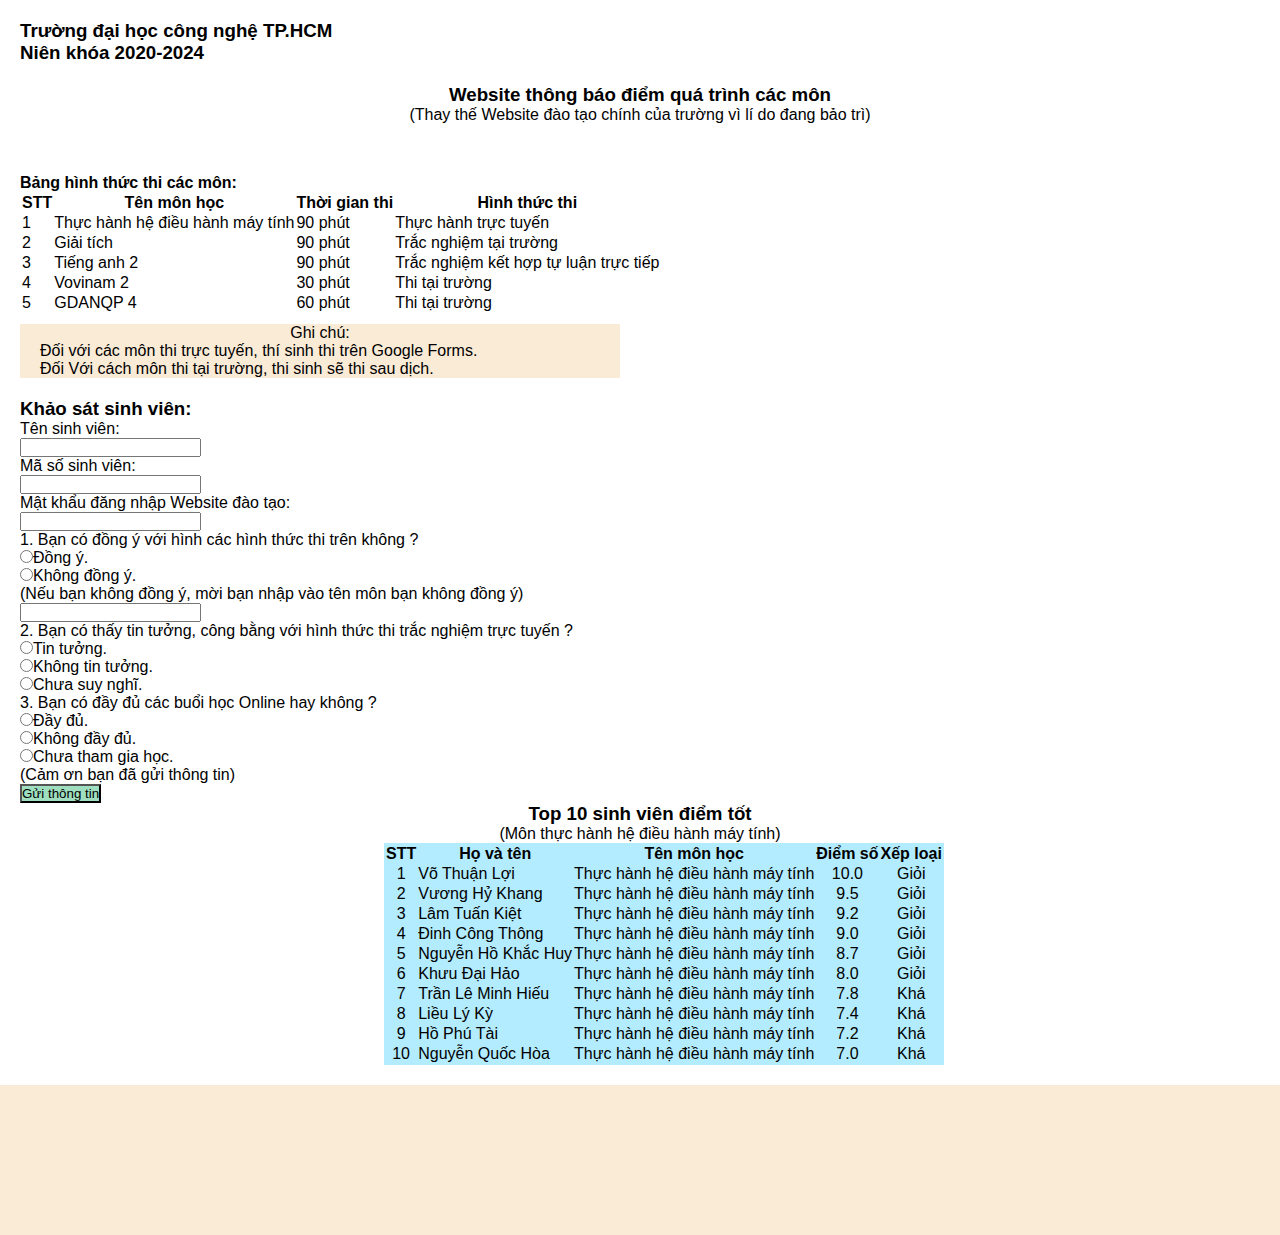
<file: f8-shop/index.html>
<!DOCTYPE html>
<html>
    <head>
        <title>Thống kê điểm số</title>
        <meta charset="UTF-8">
        <link rel="stylesheet" href="style.css">
    </head>
    <body>
       <header>
           <div id="thongtintruong">
               <h3>Trường đại học công nghệ TP.HCM</h3>
               <h3>Niên khóa 2020-2024</h3>
           </div>
       </header>
       <main>
            <div id="thongtinweb">
                <h3>Website thông báo điểm quá trình các môn</h3>
                <p>(Thay thế Website đào tạo chính của trường vì lí do đang bảo trì)</p>
        </div>
        <div id="hinhthucthi">
            <h4>Bảng hình thức thi các môn:</h4>
            <table>
                <thead>
                        <tr>
                            <th>STT</th>
                            <th>Tên môn học</th>
                            <th>Thời gian thi</th>
                            <th>Hình thức thi</th>
                        </tr>
                </thead>
                <tbody>
                        <tr>
                            <td>1</td>
                            <td>Thực hành hệ điều hành máy tính</td>
                            <td>90 phút</td>
                            <td>Thực hành trực tuyến</td>
                        </tr>
                        <tr>
                            <td>2</td>
                            <td>Giải tích</td>
                            <td>90 phút</td>
                            <td>Trắc nghiệm tại trường</td>
                        </tr>
                        <tr>
                            <td>3</td>
                            <td>Tiếng anh 2</td>
                            <td>90 phút</td>
                            <td>Trắc nghiệm kết hợp tự luận trực tiếp</td>
                        </tr>
                        <tr>
                            <td>4</td>
                            <td>Vovinam 2</td>
                            <td>30 phút</td>
                            <td>Thi tại trường</td>
                        </tr>
                        <tr>
                            <td>5</td>
                            <td>GDANQP 4</td>
                            <td>60 phút</td>
                            <td>Thi tại trường</td>
                        </tr>
                </tbody>
            </table>
        </div>
        <div id="ghichuhinhthuc">
            <p>Ghi chú:</p>
            <p class="ghichu1">Đối với các môn thi trực tuyến, thí sinh thi trên Google Forms.</p>
            <p class="ghichu1">Đối Với cách môn thi tại trường, thi sinh sẽ thi sau dịch.</p>
        </div>
        <div id="khaosatsinhvien">
            <h3>Khảo sát sinh viên:</h3>
            <div>
                <p>Tên sinh viên:</p>
                <input type="text">
                <p>Mã số sinh viên:</p>
                <input type="text">
                <p>Mật khẩu đăng nhập Website đào tạo:</p>
                <input type="password">
                <p>1. Bạn có đồng ý với hình các hình thức thi trên không ?</p>
                <p><input name="chon1" type="radio">Đồng ý.</p>
                <p><input name="chon1" type="radio">Không đồng ý.</p>
                <p>(Nếu bạn không đồng ý, mời bạn nhập vào tên môn bạn không đồng ý)</p>
                <input type="text">
                <p>2. Bạn có thấy tin tưởng, công bằng với hình thức thi trắc nghiệm trực tuyến ?</p>
                <p><input name="chon2" type="radio">Tin tưởng.</p>
                <p><input name="chon2" type="radio">Không tin tưởng.</p>
                <p><input name="chon2" type="radio">Chưa suy nghĩ.</p>
                <p>3. Bạn có đầy đủ các buổi học Online hay không ?</p>
                <p><input name="chon3" type="radio">Đầy đủ.</p>
                <p><input name="chon3" type="radio">Không đầy đủ.</p>
                <p><input name="chon3" type="radio">Chưa tham gia học.</p>
                <p>(Cảm ơn bạn đã gửi thông tin)</p>
                <input type="button" value="Gửi thông tin" style="background-color: #9fdfbf;">
            </div>
        </div>
        <div id="bangdiem">
            <h3>Top 10 sinh viên điểm tốt</h3>
            <p>(Môn thực hành hệ điều hành máy tính)</p>
            <table id="bangdiem1">
                <thead>
                        <tr>
                            <th>STT</th>
                            <th>Họ và tên</th>
                            <th>Tên môn học</th>
                            <th>Điểm số</th>
                            <th>Xếp loại</th>
                        </tr>
                </thead>
                <tbody>
                        <tr>
                            <td>1</td>
                            <td id="name">Võ Thuận Lợi</td>
                            <td>Thực hành hệ điều hành máy tính</td>
                            <td>10.0</td>
                            <td>Giỏi</td>
                        </tr>
                        <tr>
                            <td>2</td>
                            <td id="name">Vương Hỷ Khang</td>
                            <td>Thực hành hệ điều hành máy tính</td>
                            <td>9.5</td>
                            <td>Giỏi</td>
                        </tr>
                        <tr>
                            <td>3</td>
                            <td id="name">Lâm Tuấn Kiệt</td>
                            <td>Thực hành hệ điều hành máy tính</td>
                            <td>9.2</td>
                            <td>Giỏi</td>
                        </tr>
                        <tr>
                            <td>4</td>
                            <td id="name">Đinh Công Thông</td>
                            <td>Thực hành hệ điều hành máy tính</td>
                            <td>9.0</td>
                            <td>Giỏi</td>
                        </tr>
                        <tr>
                            <td>5</td>
                            <td id="name">Nguyễn Hồ Khắc Huy</td>
                            <td>Thực hành hệ điều hành máy tính</td>
                            <td>8.7</td>
                            <td>Giỏi</td>
                        </tr>
                        <tr>
                            <td>6</td>
                            <td id="name">Khưu Đại Hảo</td>
                            <td>Thực hành hệ điều hành máy tính</td>
                            <td>8.0</td>
                            <td>Giỏi</td>
                        </tr>
                        <tr>
                            <td>7</td>
                            <td id="name">Trần Lê Minh Hiếu</td>
                            <td>Thực hành hệ điều hành máy tính</td>
                            <td>7.8</td>
                            <td>Khá</td>
                        </tr>
                        <tr>
                            <td>8</td>
                            <td id="name">Liều Lý Kỳ</td>
                            <td>Thực hành hệ điều hành máy tính</td>
                            <td>7.4</td>
                            <td>Khá</td>
                        </tr>
                        <tr>
                            <td>9</td>
                            <td id="name">Hồ Phú Tài</td>
                            <td>Thực hành hệ điều hành máy tính</td>
                            <td>7.2</td>
                            <td>Khá</td>
                        </tr>
                        <tr>
                            <td>10</td>
                            <td id="name">Nguyễn Quốc Hòa</td>
                            <td>Thực hành hệ điều hành máy tính</td>
                            <td>7.0</td>
                            <td>Khá</td>
                        </tr>
                </tbody>
            </table>
        </div>
       </main>
       <footer>
            
       </footer>
    </body>
</html>
</file>
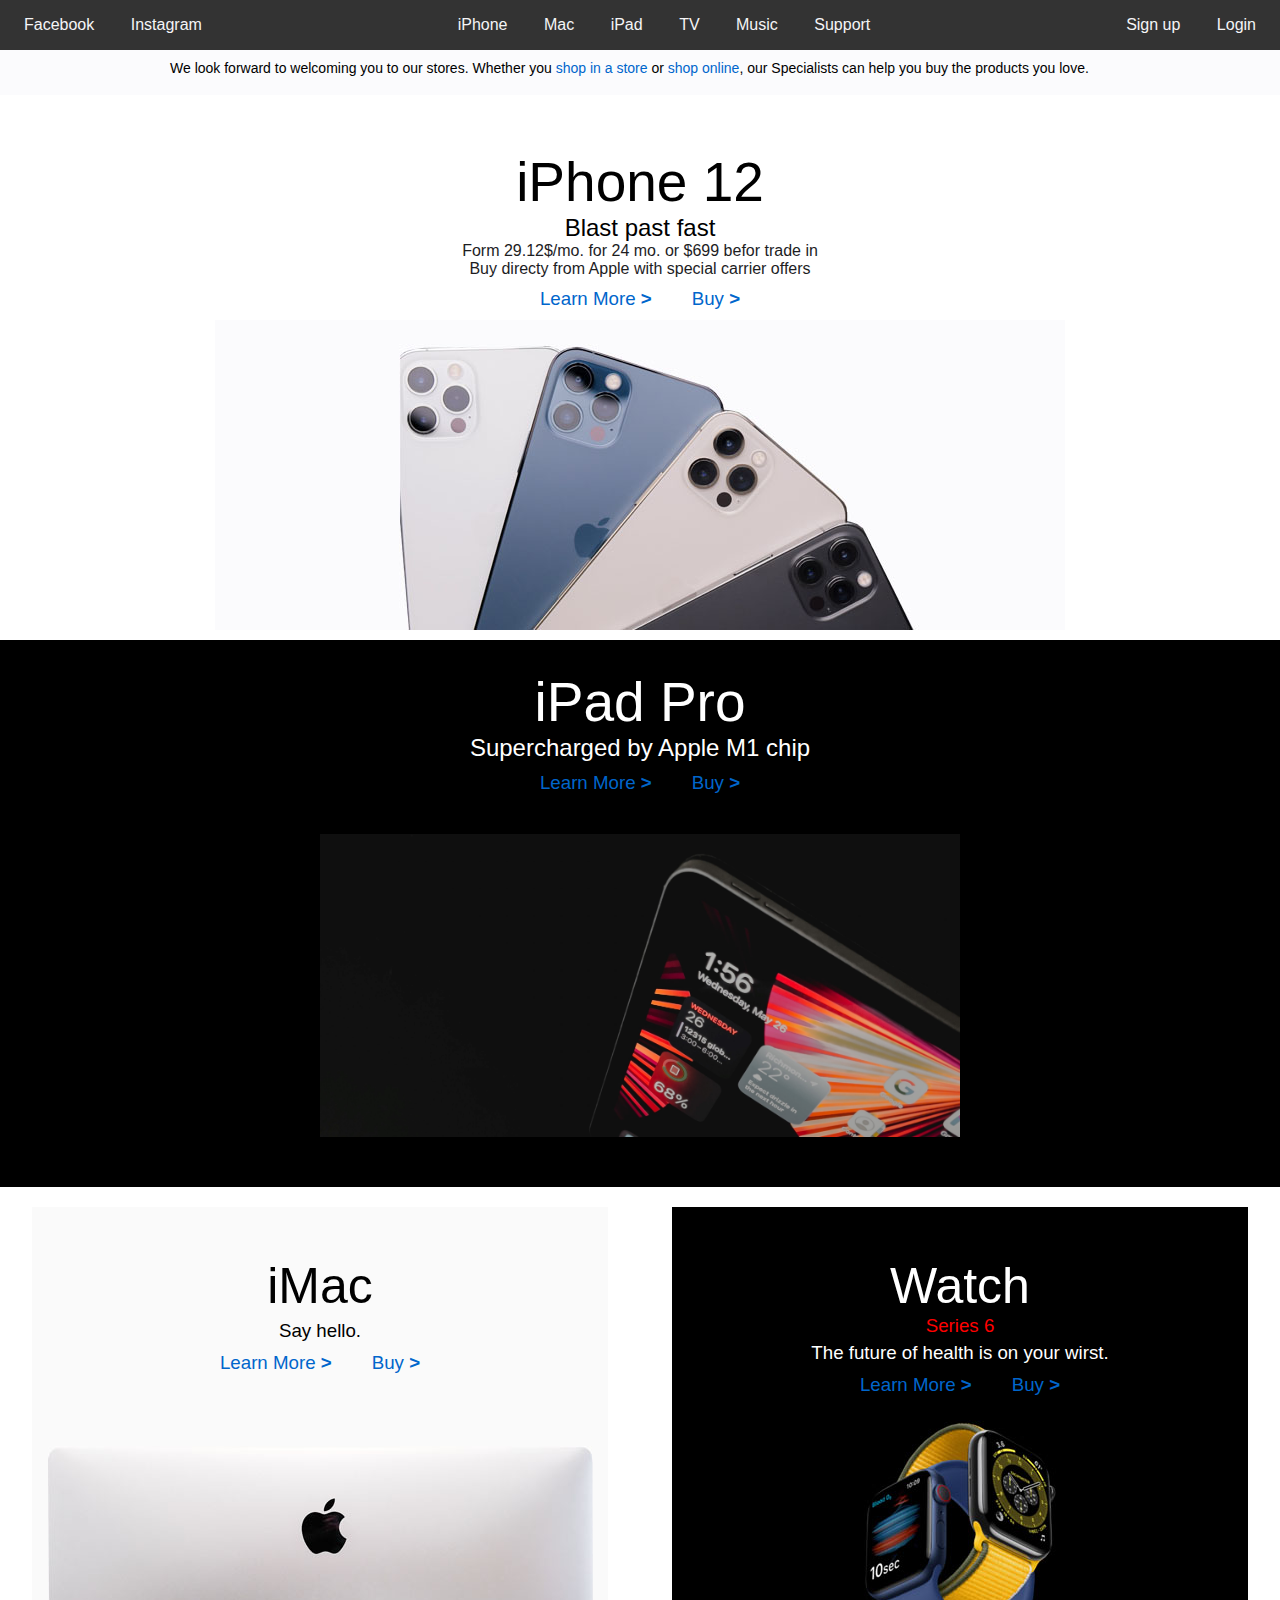
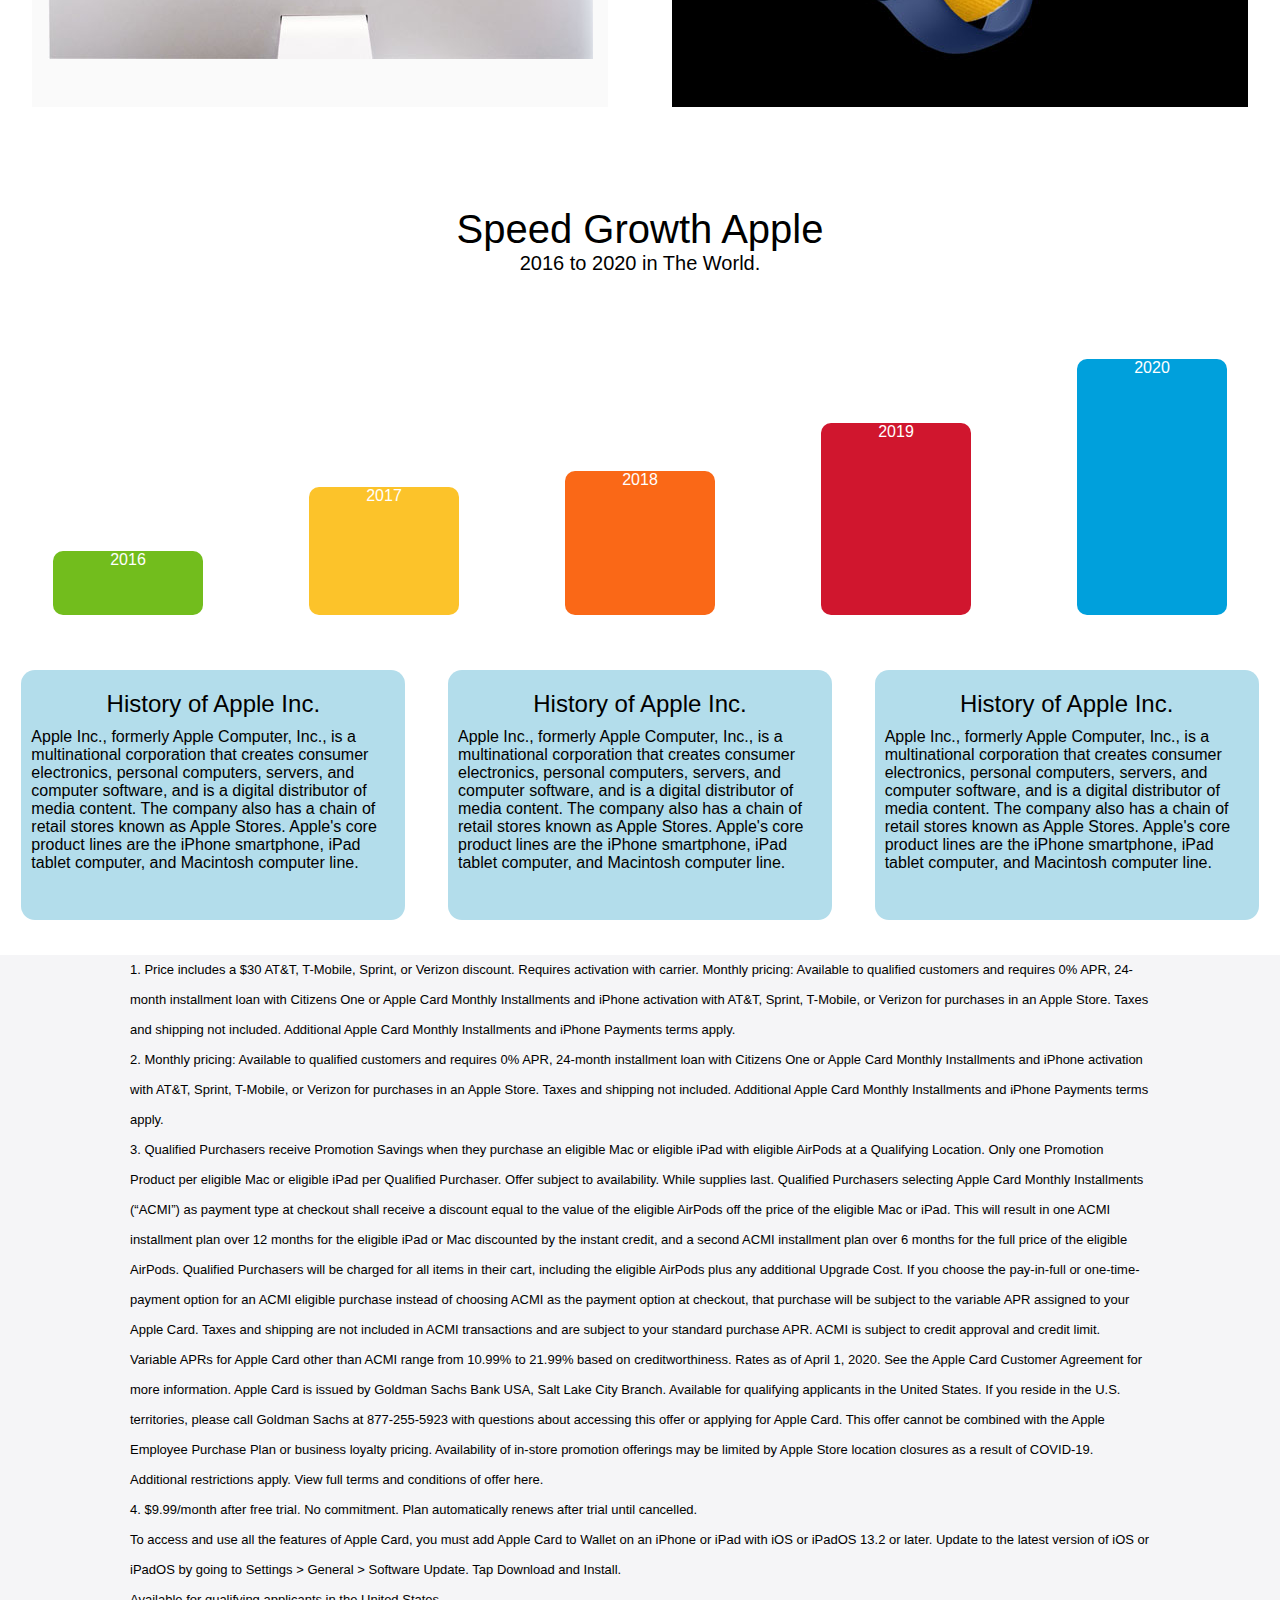
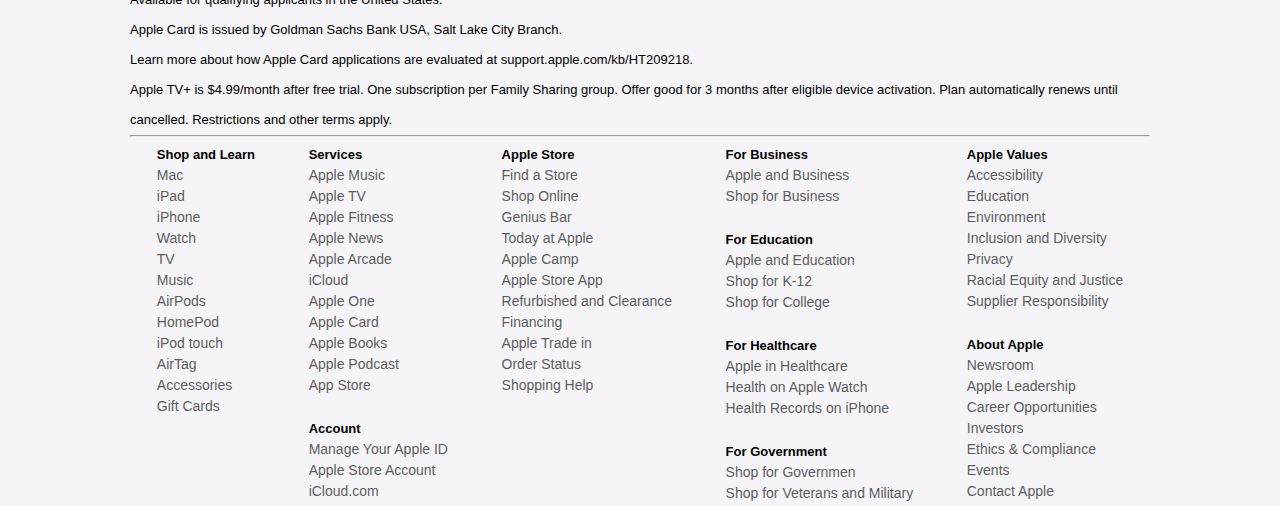
<file: VoThuanLoi/index.html>
<!DOCTYPE html>
<html>
    <head>
        <title>Võ Thuận Lợi - DEMO</title>
        <meta charset="utf-8">
        <link rel="stylesheet" href="style.css">
    </head>
    <body>
        <header class="nav">
            <ul class="nav-list">
                <li class="nav-item">Facebook</li>
                <li class="nav-item">Instagram</li>
            </ul>
            <ul class="nav-list">
                <li class="nav-item">iPhone</li>
                <li class="nav-item">Mac</li>
                <li class="nav-item">iPad</li>
                <li class="nav-item">TV</li>
                <li class="nav-item">Music</li>
                <li class="nav-item">Support</li>
            </ul>
            <ul class="nav-list">
                <li class="nav-item">Sign up</li>
                <li class="nav-item">Login</li>
            </ul>
        </header>
        <main>
            <div class="notifi">
                <p class="text-notifi">We look forward to welcoming you to our stores. Whether you <a href="#" class="notifi-link">shop in a store</a> or <a href="#" class="notifi-link">shop online</a>, our Specialists can help you buy the products you love.</p>
            </div>
            <div class="products">
                <div class="name-product">
                    <h1 class="text-product">iPhone 12</h1>
                </div>
                <div class="name-child-product">
                    <h2 class="text-child-product">Blast past fast</h2>
                </div>
                <div class="des-product">
                    <p class="text-des-product">Form 29.12$/mo. for 24 mo. or $699 befor trade in <br>Buy
                    directy from Apple with special carrier offers</p>
                </div>
            </div>
            <div class="link">
                <div class="link-product">
                    <h3 class="child-product"><a href="#" class="link-child-product">Learn More</a> > </h3>
                </div>
                <div class="link-product">
                    <h3 class="child-product"><a href="#" class="link-child-product">Buy</a> > </h3>
                </div>
            </div>
            <div class="product-image">
                <img src="anh1.jpg" alt="iPhone12" class="product-image-child"></img>
            </div>
            <div class="ipad">
                <div class="ipad-name">
                    <div class="ipad-title">
                        <h1 class="title-child">iPad Pro</h1>
                        <h2 class="text-child-ipad">Supercharged by Apple M1 chip</h2>
                    </div>
                </div>
                <div class="link">
                    <div class="link-product">
                        <h3 class="child-product"><a href="#" class="link-child-product">Learn More</a> > </h3>
                    </div>
                    <div class="link-product">
                        <h3 class="child-product"><a href="#" class="link-child-product">Buy</a> > </h3>
                    </div>
                </div>
                <div class="img-ipad">
                    <img src="anh2.jpg" alt="ipadpro" class="img-ipad-child">
                </div>
            </div>
            <div class="list-product">
                <div class="product-column column-product1">
                    <div class="name-imac">
                        <h2 class="title-imac">iMac</h2>
                    </div>
                    <div class="des-imac">
                        <h3 class="imac-des-child">
                            Say hello.
                        </h3>
                    </div>
                    <div class="link">
                        <div class="link-product">
                            <h3 class="child-product"><a href="#" class="link-child-product">Learn More</a> > </h3>
                        </div>
                        <div class="link-product">
                            <h3 class="child-product"><a href="#" class="link-child-product">Buy</a> > </h3>
                        </div>
                    </div>
                    <div class="image-imac">
                        <img src="anh3.jpg" alt="iMac" class="image-imac-child"></img>
                    </div>
                </div>
                <div class="product-column column-product2">
                    <div class="name-watch">
                        <h2 class="title-watch">Watch</h2>
                        <h3 class="title-watch-child">Series 6</h3>
                    </div>
                    <div class="des-watch">
                        <h3 class="des-watch-child">
                            The future of health is on your wirst. 
                        </h3>
                    </div>
                    <div class="link">
                        <div class="link-product">
                            <h3 class="child-product"><a href="#" class="link-child-product">Learn More</a> > </h3>
                        </div>
                        <div class="link-product">
                            <h3 class="child-product"><a href="#" class="link-child-product">Buy</a> > </h3>
                        </div>
                    </div>
                    <div class="image-watch">
                        <img src="anh4.jpg" alt="Apple Watch" class="image-watch-child"></img>
                    </div>
                </div>
            </div>
            <div class="name-bieudo">
                <h2 class="name-bieudo-child">Speed Growth Apple</h2>
                <h3 class="des-bieudo-child">2016 to 2020 in The World.</h3>
            </div>
            <div class="bieudo">
                <div class="giatri-bieudo cot1" style="--precent: 20%">2016</div>
                <div class="giatri-bieudo cot2" style="--precent: 40%">2017</div>
                <div class="giatri-bieudo cot3" style="--precent: 45%">2018</div>
                <div class="giatri-bieudo cot4" style="--precent: 60%">2019</div>
                <div class="giatri-bieudo cot5" style="--precent: 80%">2020</div>
            </div>
            <div class="box">
                <div class="box-item box-1">
                    <h2 class="title-box1">History of Apple Inc.</h2>
                    <p class="des-box1">Apple Inc., formerly Apple Computer, Inc., is a multinational corporation that creates consumer electronics, personal computers, servers, and computer software, and is a digital distributor of media content. The company also has a chain of retail stores known as Apple Stores.
                        Apple's core product lines are the iPhone smartphone, iPad tablet computer, and Macintosh computer line.
                    </p>
                </div>
                <div class="box-item box-2">
                    <h2 class="title-box1">History of Apple Inc.</h2>
                    <p class="des-box1">Apple Inc., formerly Apple Computer, Inc., is a multinational corporation that creates consumer electronics, personal computers, servers, and computer software, and is a digital distributor of media content. The company also has a chain of retail stores known as Apple Stores.
                        Apple's core product lines are the iPhone smartphone, iPad tablet computer, and Macintosh computer line.
                    </p>
                </div>
                <div class="box-item box-3">
                    <h2 class="title-box1">History of Apple Inc.</h2>
                    <p class="des-box1">Apple Inc., formerly Apple Computer, Inc., is a multinational corporation that creates consumer electronics, personal computers, servers, and computer software, and is a digital distributor of media content. The company also has a chain of retail stores known as Apple Stores.
                        Apple's core product lines are the iPhone smartphone, iPad tablet computer, and Macintosh computer line.
                    </p>
                </div>
            </div>
        </main>
        <footer>
            <div class="footer">
                <div class="footer-des">
                    <p class="des-footer-child">
                        1. Price includes a $30 AT&T, T-Mobile, Sprint, or Verizon discount. Requires activation with carrier. Monthly pricing: Available to qualified customers and requires 0% APR, 24-month installment loan with Citizens One or Apple Card Monthly Installments and iPhone activation with AT&T, Sprint, T-Mobile, or Verizon for purchases in an Apple Store. Taxes and shipping not included. Additional Apple Card Monthly Installments and iPhone Payments terms apply.<br>
                        2. Monthly pricing: Available to qualified customers and requires 0% APR, 24-month installment loan with Citizens One or Apple Card Monthly Installments and iPhone activation with AT&T, Sprint, T-Mobile, or Verizon for purchases in an Apple Store. Taxes and shipping not included. Additional Apple Card Monthly Installments and iPhone Payments terms apply.<br>
                        3. Qualified Purchasers receive Promotion Savings when they purchase an eligible Mac or eligible iPad with eligible AirPods at a Qualifying Location. Only one Promotion Product per eligible Mac or eligible iPad per Qualified Purchaser. Offer subject to availability. While supplies last. Qualified Purchasers selecting Apple Card Monthly Installments (“ACMI”) as payment type at checkout shall receive a discount equal to the value of the eligible AirPods off the price of the eligible Mac or iPad. This will result in one ACMI installment plan over 12 months for the eligible iPad or Mac discounted by the instant credit, and a second ACMI installment plan over 6 months for the full price of the eligible AirPods. Qualified Purchasers will be charged for all items in their cart, including the eligible AirPods plus any additional Upgrade Cost. If you choose the pay-in-full or one-time-payment option for an ACMI eligible purchase instead of choosing ACMI as the payment option at checkout, that purchase will be subject to the variable APR assigned to your Apple Card. Taxes and shipping are not included in ACMI transactions and are subject to your standard purchase APR. ACMI is subject to credit approval and credit limit. Variable APRs for Apple Card other than ACMI range from 10.99% to 21.99% based on creditworthiness. Rates as of April 1, 2020. See the Apple Card Customer Agreement for more information. Apple Card is issued by Goldman Sachs Bank USA, Salt Lake City Branch. Available for qualifying applicants in the United States. If you reside in the U.S. territories, please call Goldman Sachs at 877-255-5923 with questions about accessing this offer or applying for Apple Card. This offer cannot be combined with the Apple Employee Purchase Plan or business loyalty pricing. Availability of in-store promotion offerings may be limited by Apple Store location closures as a result of COVID-19. Additional restrictions apply. View full terms and conditions of offer here.<br> 
                        4. $9.99/month after free trial. No commitment. Plan automatically renews after trial until cancelled.<br>  
                        To access and use all the features of Apple Card, you must add Apple Card to Wallet on an iPhone or iPad with iOS or iPadOS 13.2 or later. Update to the latest version of iOS or iPadOS by going to Settings > General > Software Update. Tap Download and Install.<br>
                        Available for qualifying applicants in the United States.<br>
                        Apple Card is issued by Goldman Sachs Bank USA, Salt Lake City Branch.<br>
                        Learn more about how Apple Card applications are evaluated at support.apple.com/kb/HT209218.<br>
                        Apple TV+ is $4.99/month after free trial. One subscription per Family Sharing group. Offer good for 3 months after eligible device activation. Plan automatically renews until cancelled. Restrictions and other terms apply.<br>
                    </p>
                    <hr>
                </div>
                <div class="column-footer">
                    <div class="footer-column-item">
                        <h3 class="title-footer-column">Shop and Learn</h3>
                        <p class="item-column-footer">Mac</p>
                        <p class="item-column-footer">iPad</p>
                        <p class="item-column-footer">iPhone</p>
                        <p class="item-column-footer">Watch</p>
                        <p class="item-column-footer">TV</p>
                        <p class="item-column-footer">Music</p>
                        <p class="item-column-footer">AirPods</p>
                        <p class="item-column-footer">HomePod</p>
                        <p class="item-column-footer">iPod touch</p>
                        <p class="item-column-footer">AirTag</p>
                        <p class="item-column-footer">Accessories</p>
                        <p class="item-column-footer">Gift Cards</p>
                    </div>
                    <div class="footer-column-item">
                        <h3 class="title-footer-column">Services</h3>
                        <p class="item-column-footer">Apple Music</p>
                        <p class="item-column-footer">Apple TV</p>
                        <p class="item-column-footer">Apple Fitness</p>
                        <p class="item-column-footer">Apple News</p>
                        <p class="item-column-footer">Apple Arcade</p>
                        <p class="item-column-footer">iCloud</p>
                        <p class="item-column-footer">Apple One</p>
                        <p class="item-column-footer">Apple Card</p>
                        <p class="item-column-footer">Apple Books</p>
                        <p class="item-column-footer">Apple Podcast</p>
                        <p class="item-column-footer">App Store</p>
                        <div class="title-column-child">
                            <h3 class="title-footer-column">Account</h3>
                            <p class="item-column-footer">Manage Your Apple ID</p>
                            <p class="item-column-footer">Apple Store Account</p>
                            <p class="item-column-footer">iCloud.com</p>
                        </div>
                    </div>
                    <div class="footer-column-item">
                        <h3 class="title-footer-column">Apple Store</h3>
                        <p class="item-column-footer">Find a Store</p>
                        <p class="item-column-footer">Shop Online</p>
                        <p class="item-column-footer">Genius Bar</p>
                        <p class="item-column-footer">Today at Apple</p>
                        <p class="item-column-footer">Apple Camp</p>
                        <p class="item-column-footer">Apple Store App</p>
                        <p class="item-column-footer">Refurbished and Clearance</p>
                        <p class="item-column-footer">Financing</p>
                        <p class="item-column-footer">Apple Trade in</p>
                        <p class="item-column-footer">Order Status</p>
                        <p class="item-column-footer">Shopping Help</p>
                    </div>
                    <div class="footer-column-item">
                        <h3 class="title-footer-column">For Business</h3>
                        <p class="item-column-footer">Apple and Business</p>
                        <p class="item-column-footer">Shop for Business</p>
                        <div class="title-column-child">
                                <h3 class="title-footer-column">For Education</h3>
                                <p class="item-column-footer">Apple and Education</p>
                                <p class="item-column-footer">Shop for K-12</p>
                                <p class="item-column-footer">Shop for College</p>
                        </div>
                        <div class="title-column-child">
                            <h3 class="title-footer-column">For Healthcare</h3>
                            <p class="item-column-footer">Apple in Healthcare</p>
                            <p class="item-column-footer">Health on Apple Watch</p>
                            <p class="item-column-footer">Health Records on iPhone</p>
                        </div>
                        <div class="title-column-child">
                            <h3 class="title-footer-column">For Government</h3>
                            <p class="item-column-footer">Shop for Governmen</p>
                            <p class="item-column-footer">Shop for Veterans and Military</p>
                        </div>
                    </div>
                    <div class="footer-column-item">
                        <h3 class="title-footer-column">Apple Values</h3>
                        <p class="item-column-footer">Accessibility</p>
                        <p class="item-column-footer">Education</p>
                        <p class="item-column-footer">Environment</p>
                        <p class="item-column-footer">Inclusion and Diversity</p>
                        <p class="item-column-footer">Privacy</p>
                        <p class="item-column-footer">Racial Equity and Justice</p>
                        <p class="item-column-footer">Supplier Responsibility</p>
                        <div class="title-column-child">
                            <h3 class="title-footer-column">About Apple</h3>
                            <p class="item-column-footer">Newsroom</p>
                            <p class="item-column-footer">Apple Leadership</p>
                            <p class="item-column-footer">Career Opportunities</p>
                            <p class="item-column-footer">Investors</p>
                            <p class="item-column-footer">Ethics & Compliance</p>
                            <p class="item-column-footer">Events</p>
                            <p class="item-column-footer">Contact Apple</p>
                        </div>
                    </div>
                </div>
            </div>
        </footer>
    </body>
</html>
</file>
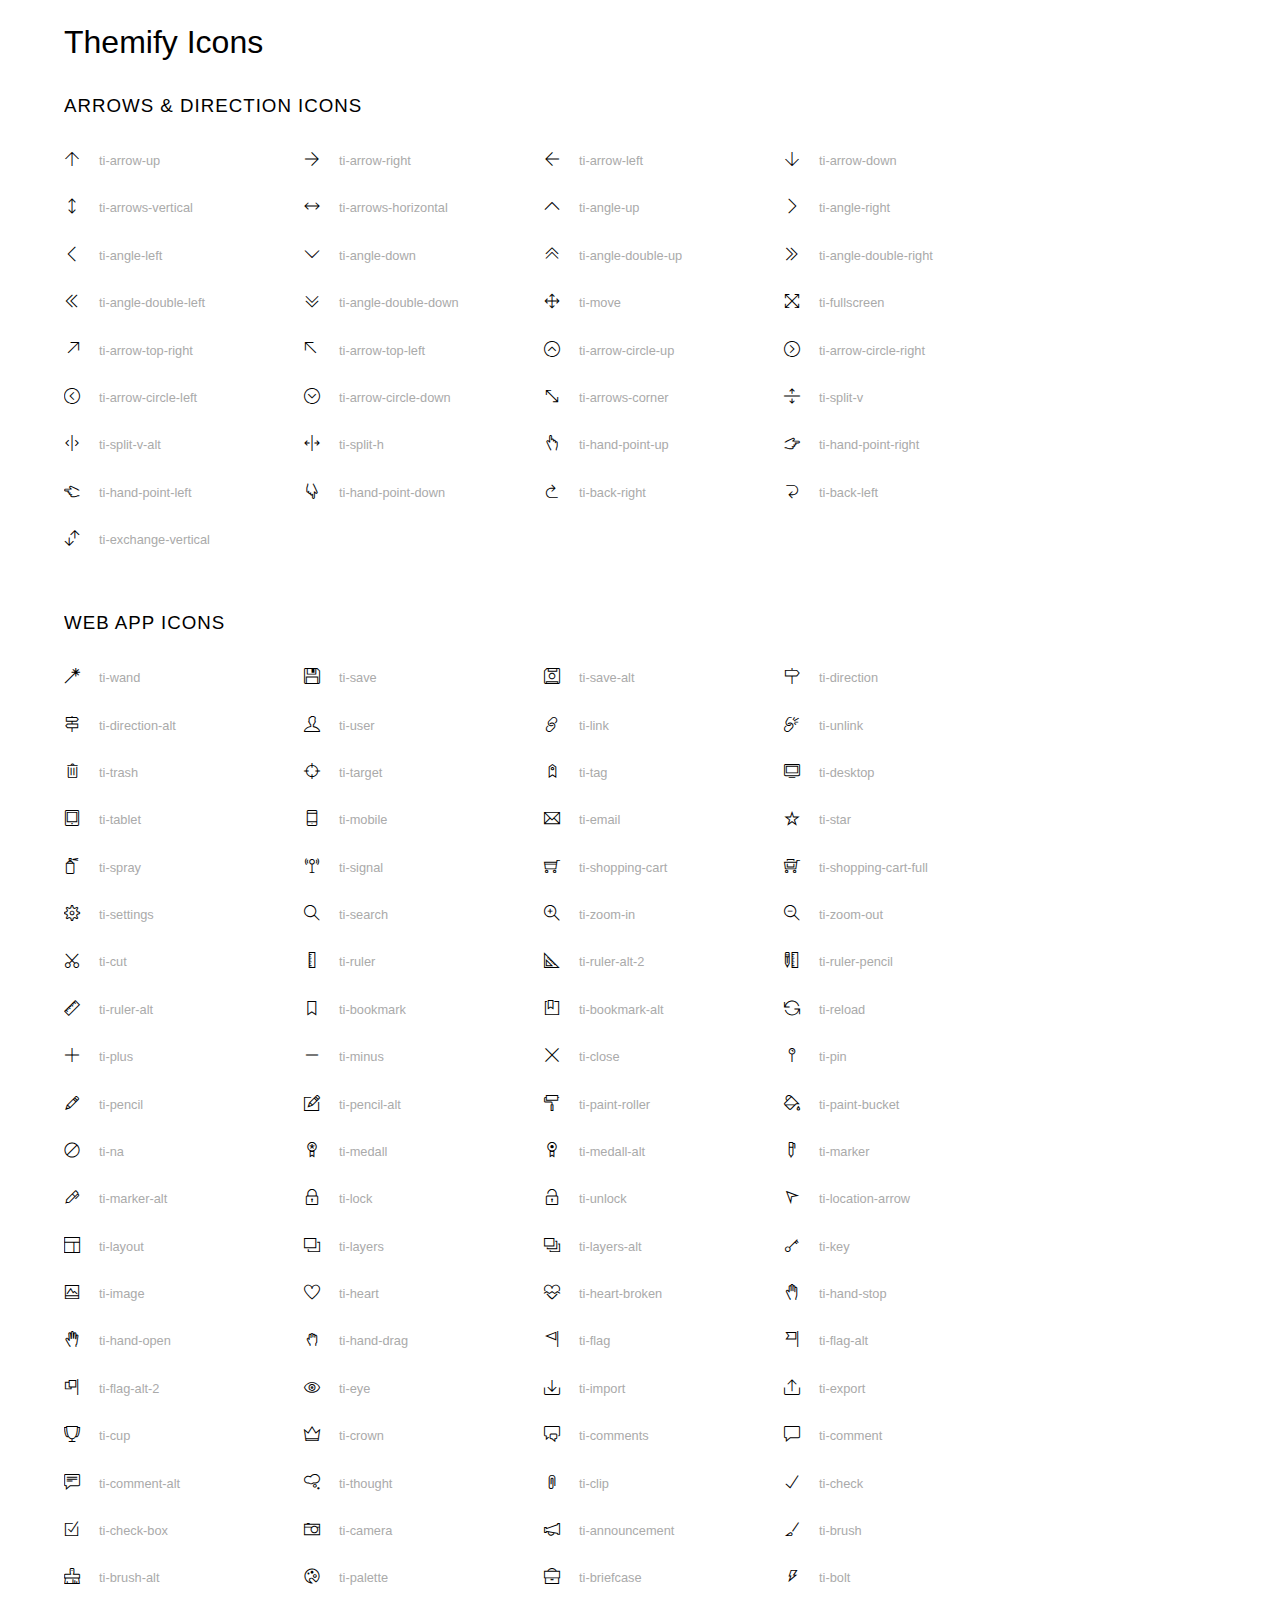
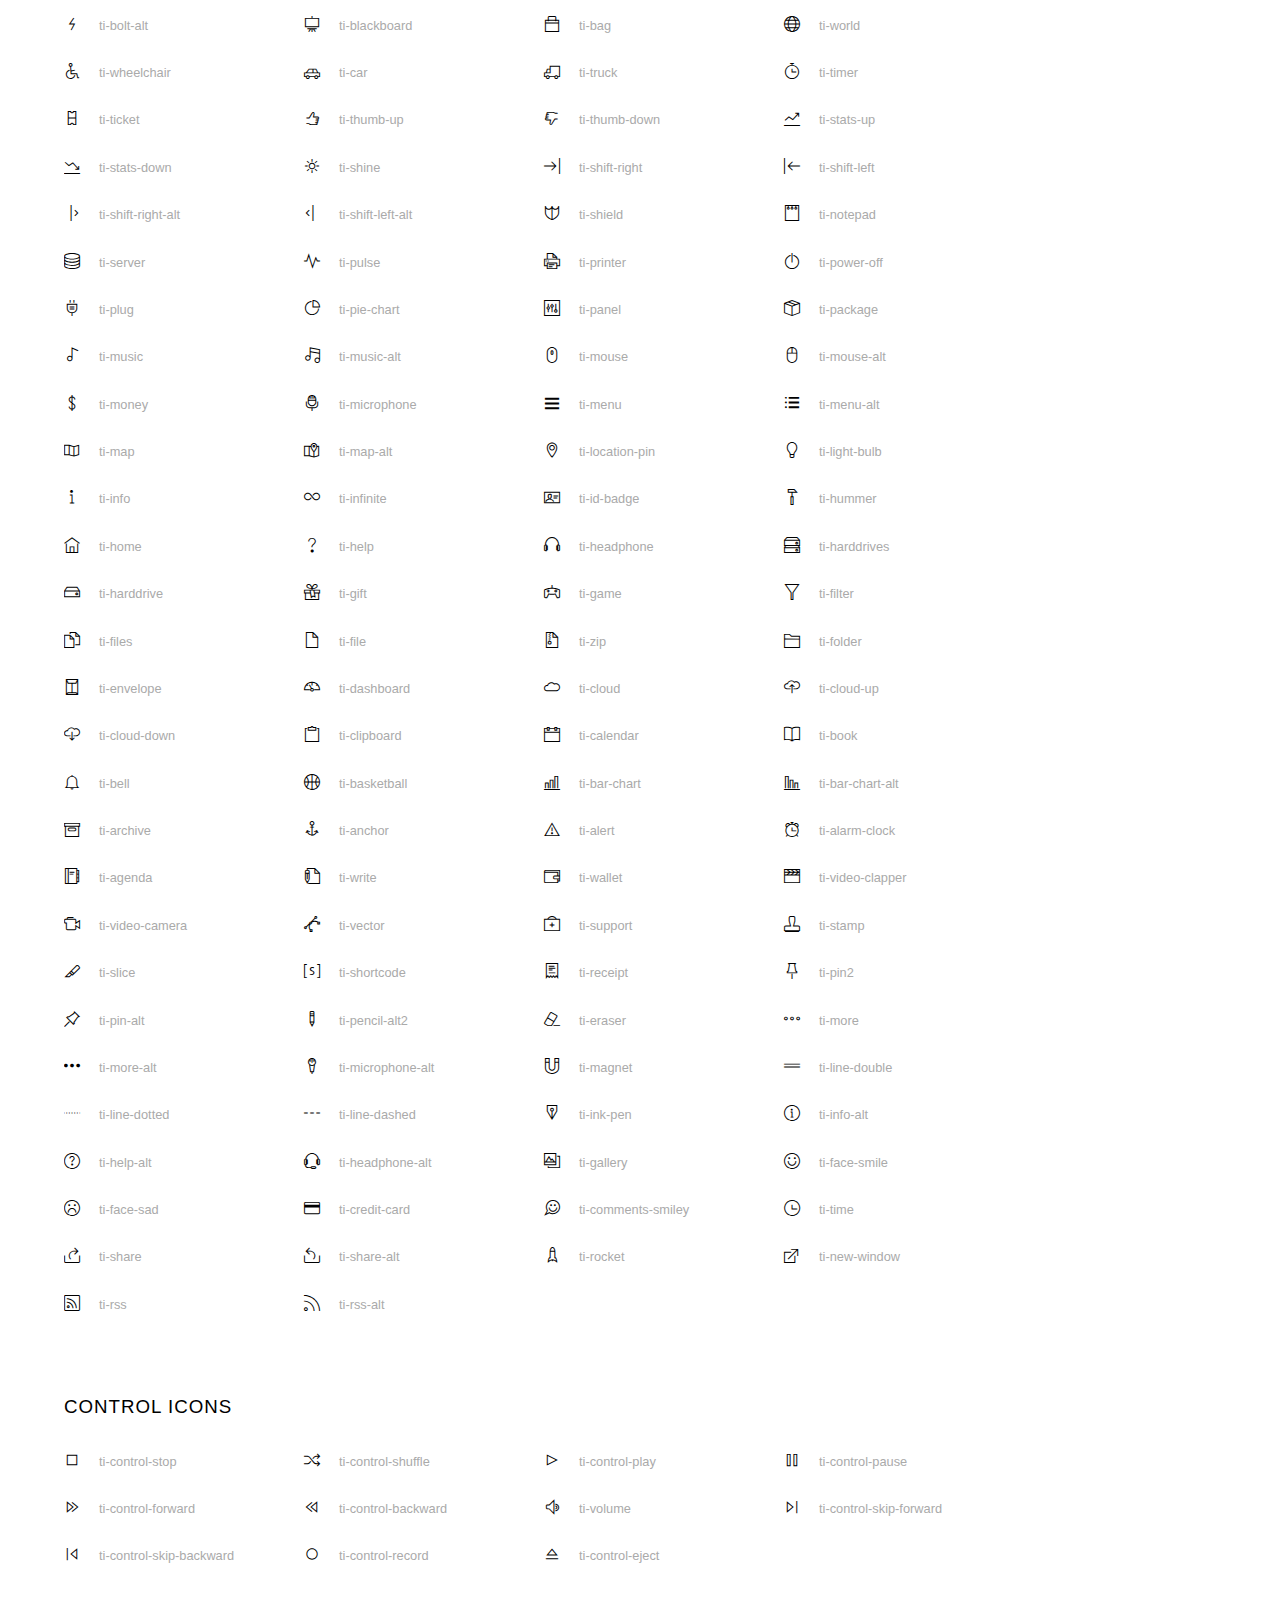
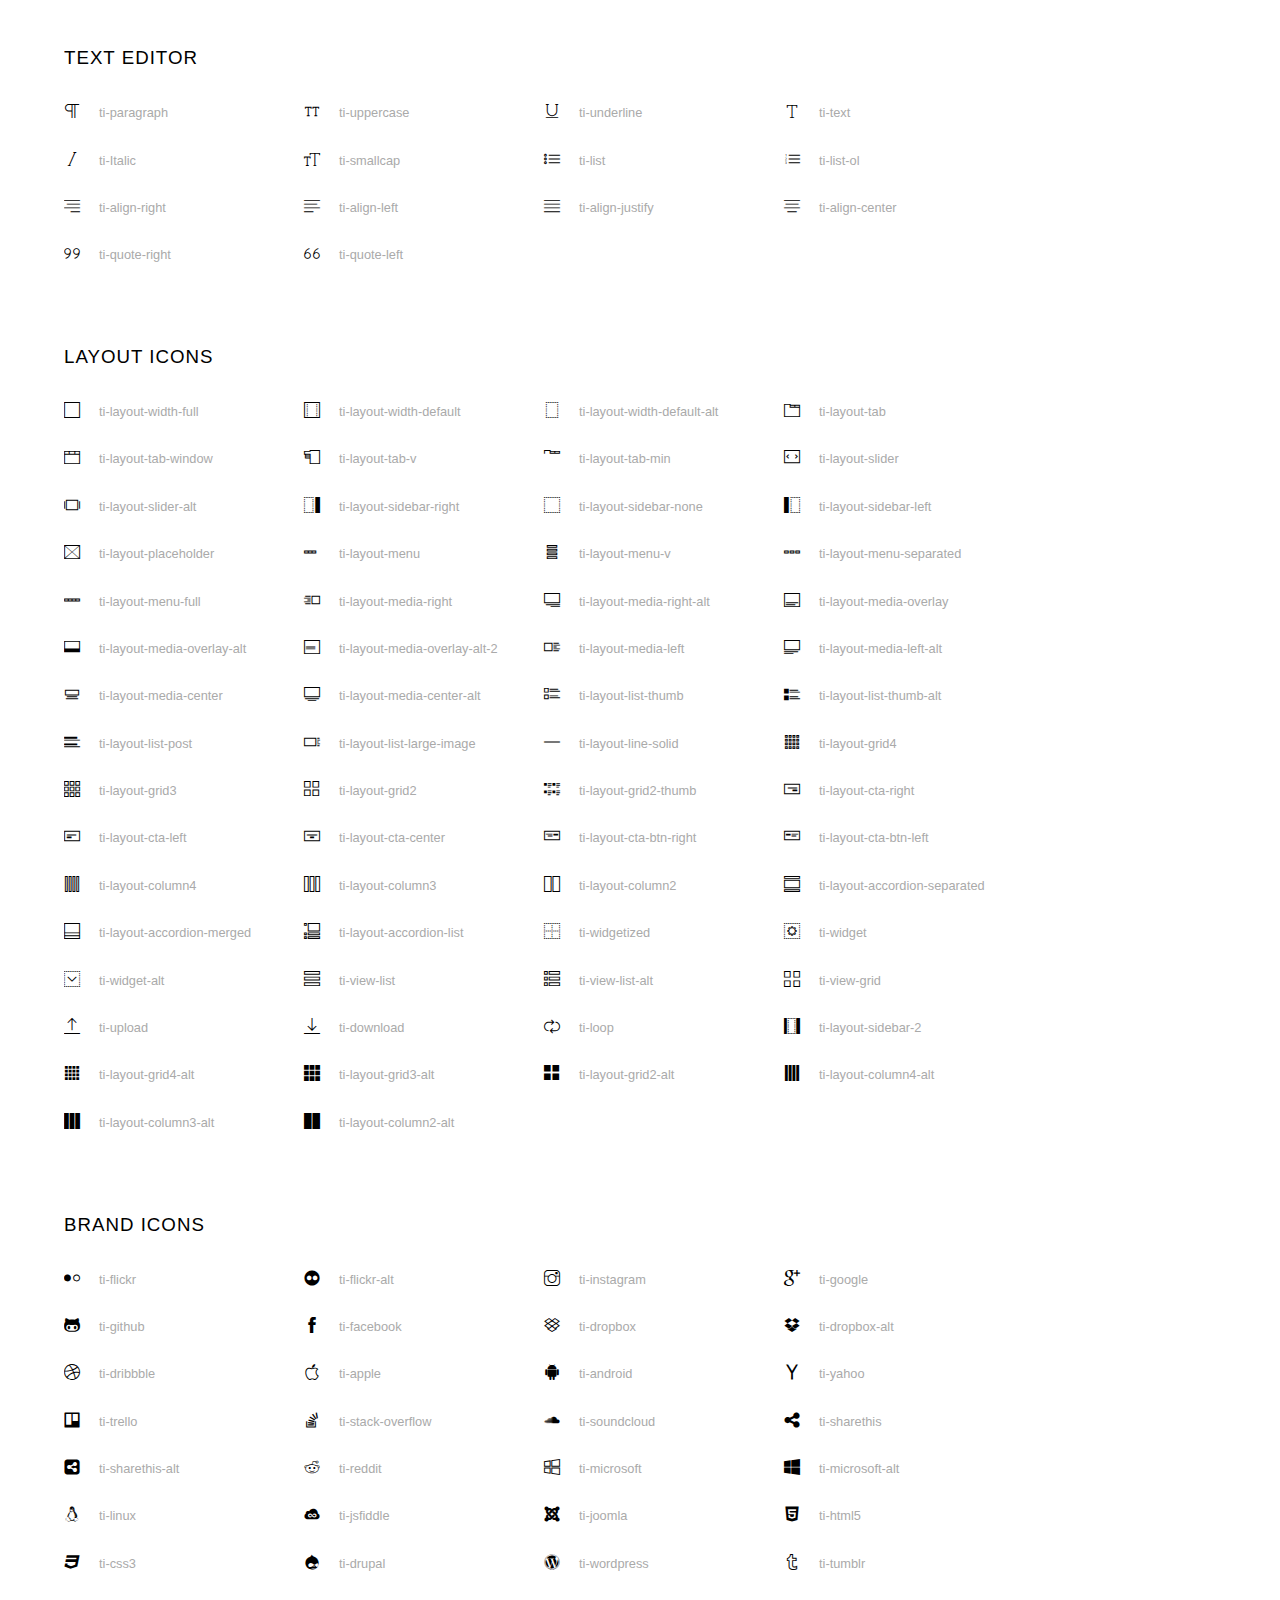
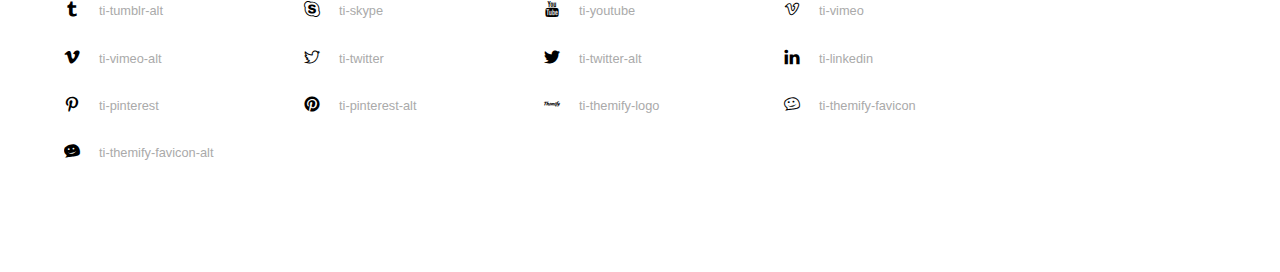
<file: Apple-Copy/themify-icons/index.html>
<!doctype html>
<html>
<head>
	<meta charset="utf-8">
	<title>Themify Icon Font</title>
	<meta name="viewport" content="width=device-width">
	<link rel="stylesheet" href="demo-files/demo.css">
	<link rel="stylesheet" href="themify-icons.css">
	<!--[if lt IE 8]><!-->
	<link rel="stylesheet" href="ie7/ie7.css">
	<!--<![endif]-->
</head>
<body>
	<h1>Themify Icons</h1>

	<div class="icon-section">

		<div class="icon-section">
			<h3>Arrows &amp; Direction Icons </h3>

			<div class="icon-container">
				<span class="ti-arrow-up"></span><span class="icon-name"> ti-arrow-up</span>
			</div>
			<div class="icon-container">
				<span class="ti-arrow-right"></span><span class="icon-name"> ti-arrow-right</span>
			</div>
			<div class="icon-container">
				<span class="ti-arrow-left"></span><span class="icon-name"> ti-arrow-left</span>
			</div>
			<div class="icon-container">
				<span class="ti-arrow-down"></span><span class="icon-name"> ti-arrow-down</span>
			</div>
			<div class="icon-container">
				<span class="ti-arrows-vertical"></span><span class="icon-name"> ti-arrows-vertical</span>
			</div>
			<div class="icon-container">
				<span class="ti-arrows-horizontal"></span><span class="icon-name"> ti-arrows-horizontal</span>
			</div>
			<div class="icon-container">
				<span class="ti-angle-up"></span><span class="icon-name"> ti-angle-up</span>
			</div>
			<div class="icon-container">
				<span class="ti-angle-right"></span><span class="icon-name"> ti-angle-right</span>
			</div>
			<div class="icon-container">
				<span class="ti-angle-left"></span><span class="icon-name"> ti-angle-left</span>
			</div>
			<div class="icon-container">
				<span class="ti-angle-down"></span><span class="icon-name"> ti-angle-down</span>
			</div>	
			<div class="icon-container">
				<span class="ti-angle-double-up"></span><span class="icon-name"> ti-angle-double-up</span>
			</div>
			<div class="icon-container">
				<span class="ti-angle-double-right"></span><span class="icon-name"> ti-angle-double-right</span>
			</div>
			<div class="icon-container">
				<span class="ti-angle-double-left"></span><span class="icon-name"> ti-angle-double-left</span>
			</div>
			<div class="icon-container">
				<span class="ti-angle-double-down"></span><span class="icon-name"> ti-angle-double-down</span>
			</div>					
			<div class="icon-container">
				<span class="ti-move"></span><span class="icon-name"> ti-move</span>
			</div>
			<div class="icon-container">
				<span class="ti-fullscreen"></span><span class="icon-name"> ti-fullscreen</span>
			</div>
			<div class="icon-container">
				<span class="ti-arrow-top-right"></span><span class="icon-name"> ti-arrow-top-right</span>
			</div>
			<div class="icon-container">
				<span class="ti-arrow-top-left"></span><span class="icon-name"> ti-arrow-top-left</span>
			</div>
			<div class="icon-container">
				<span class="ti-arrow-circle-up"></span><span class="icon-name"> ti-arrow-circle-up</span>
			</div>
			<div class="icon-container">
				<span class="ti-arrow-circle-right"></span><span class="icon-name"> ti-arrow-circle-right</span>
			</div>
			<div class="icon-container">
				<span class="ti-arrow-circle-left"></span><span class="icon-name"> ti-arrow-circle-left</span>
			</div>
			<div class="icon-container">
				<span class="ti-arrow-circle-down"></span><span class="icon-name"> ti-arrow-circle-down</span>
			</div>
			<div class="icon-container">
				<span class="ti-arrows-corner"></span><span class="icon-name"> ti-arrows-corner</span>
			</div>
			<div class="icon-container">
				<span class="ti-split-v"></span><span class="icon-name"> ti-split-v</span>
			</div>

			<div class="icon-container">
				<span class="ti-split-v-alt"></span><span class="icon-name"> ti-split-v-alt</span>
			</div>
			<div class="icon-container">
				<span class="ti-split-h"></span><span class="icon-name"> ti-split-h</span>
			</div>
			<div class="icon-container">
				<span class="ti-hand-point-up"></span><span class="icon-name"> ti-hand-point-up</span>
			</div>
			<div class="icon-container">
				<span class="ti-hand-point-right"></span><span class="icon-name"> ti-hand-point-right</span>
			</div>
			<div class="icon-container">
				<span class="ti-hand-point-left"></span><span class="icon-name"> ti-hand-point-left</span>
			</div>
			<div class="icon-container">
				<span class="ti-hand-point-down"></span><span class="icon-name"> ti-hand-point-down</span>
			</div>
			<div class="icon-container">
				<span class="ti-back-right"></span><span class="icon-name"> ti-back-right</span>
			</div>
			<div class="icon-container">
				<span class="ti-back-left"></span><span class="icon-name"> ti-back-left</span>
			</div>
			<div class="icon-container">
				<span class="ti-exchange-vertical"></span><span class="icon-name"> ti-exchange-vertical</span>
			</div>

		</div> <!-- Arrows Icons -->



		<h3>Web App Icons</h3>
		
		<div class="icon-section">

			<div class="icon-container">
				<span class="ti-wand"></span><span class="icon-name"> ti-wand</span>
			</div>
			<div class="icon-container">
				<span class="ti-save"></span><span class="icon-name"> ti-save</span>
			</div>
			<div class="icon-container">
				<span class="ti-save-alt"></span><span class="icon-name"> ti-save-alt</span>
			</div>

			<div class="icon-container">
				<span class="ti-direction"></span><span class="icon-name"> ti-direction</span>
			</div>
			<div class="icon-container">
				<span class="ti-direction-alt"></span><span class="icon-name"> ti-direction-alt</span>
			</div>
			<div class="icon-container">
				<span class="ti-user"></span><span class="icon-name"> ti-user</span>
			</div>
			<div class="icon-container">
				<span class="ti-link"></span><span class="icon-name"> ti-link</span>
			</div>
			<div class="icon-container">
				<span class="ti-unlink"></span><span class="icon-name"> ti-unlink</span>
			</div>
			<div class="icon-container">
				<span class="ti-trash"></span><span class="icon-name"> ti-trash</span>
			</div>
			<div class="icon-container">
				<span class="ti-target"></span><span class="icon-name"> ti-target</span>
			</div>
			<div class="icon-container">
				<span class="ti-tag"></span><span class="icon-name"> ti-tag</span>
			</div>
			<div class="icon-container">
				<span class="ti-desktop"></span><span class="icon-name"> ti-desktop</span>
			</div>
			<div class="icon-container">
				<span class="ti-tablet"></span><span class="icon-name"> ti-tablet</span>
			</div>
			<div class="icon-container">
				<span class="ti-mobile"></span><span class="icon-name"> ti-mobile</span>
			</div>
			<div class="icon-container">
				<span class="ti-email"></span><span class="icon-name"> ti-email</span>
			</div>	
			<div class="icon-container">
				<span class="ti-star"></span><span class="icon-name"> ti-star</span>
			</div>
			<div class="icon-container">
				<span class="ti-spray"></span><span class="icon-name"> ti-spray</span>
			</div>
			<div class="icon-container">
				<span class="ti-signal"></span><span class="icon-name"> ti-signal</span>
			</div>
			<div class="icon-container">
				<span class="ti-shopping-cart"></span><span class="icon-name"> ti-shopping-cart</span>
			</div>
			<div class="icon-container">
				<span class="ti-shopping-cart-full"></span><span class="icon-name"> ti-shopping-cart-full</span>
			</div>
			<div class="icon-container">
				<span class="ti-settings"></span><span class="icon-name"> ti-settings</span>
			</div>
			<div class="icon-container">
				<span class="ti-search"></span><span class="icon-name"> ti-search</span>
			</div>
			<div class="icon-container">
				<span class="ti-zoom-in"></span><span class="icon-name"> ti-zoom-in</span>
			</div>
			<div class="icon-container">
				<span class="ti-zoom-out"></span><span class="icon-name"> ti-zoom-out</span>
			</div>
			<div class="icon-container">
				<span class="ti-cut"></span><span class="icon-name"> ti-cut</span>
			</div>
			<div class="icon-container">
				<span class="ti-ruler"></span><span class="icon-name"> ti-ruler</span>
			</div>
			<div class="icon-container">
				<span class="ti-ruler-alt-2"></span><span class="icon-name"> ti-ruler-alt-2</span>
			</div>			
			<div class="icon-container">
				<span class="ti-ruler-pencil"></span><span class="icon-name"> ti-ruler-pencil</span>
			</div>
			<div class="icon-container">
				<span class="ti-ruler-alt"></span><span class="icon-name"> ti-ruler-alt</span>
			</div>
			<div class="icon-container">
				<span class="ti-bookmark"></span><span class="icon-name"> ti-bookmark</span>
			</div>
			<div class="icon-container">
				<span class="ti-bookmark-alt"></span><span class="icon-name"> ti-bookmark-alt</span>
			</div>
			<div class="icon-container">
				<span class="ti-reload"></span><span class="icon-name"> ti-reload</span>
			</div>
			<div class="icon-container">
				<span class="ti-plus"></span><span class="icon-name"> ti-plus</span>
			</div>
			<div class="icon-container">
				<span class="ti-minus"></span><span class="icon-name"> ti-minus</span>
			</div>
			<div class="icon-container">
				<span class="ti-close"></span><span class="icon-name"> ti-close</span>
			</div>			
			<div class="icon-container">
				<span class="ti-pin"></span><span class="icon-name"> ti-pin</span>
			</div>
			<div class="icon-container">
				<span class="ti-pencil"></span><span class="icon-name"> ti-pencil</span>
			</div>
					
		  	<div class="icon-container">
				<span class="ti-pencil-alt"></span><span class="icon-name"> ti-pencil-alt</span>
			</div>
			<div class="icon-container">
				<span class="ti-paint-roller"></span><span class="icon-name"> ti-paint-roller</span>
			</div>
			<div class="icon-container">
				<span class="ti-paint-bucket"></span><span class="icon-name"> ti-paint-bucket</span>
			</div>
			<div class="icon-container">
				<span class="ti-na"></span><span class="icon-name"> ti-na</span>
			</div>
			<div class="icon-container">
				<span class="ti-medall"></span><span class="icon-name"> ti-medall</span>
			</div>
			<div class="icon-container">
				<span class="ti-medall-alt"></span><span class="icon-name"> ti-medall-alt</span>
			</div>
			<div class="icon-container">
				<span class="ti-marker"></span><span class="icon-name"> ti-marker</span>
			</div>
			<div class="icon-container">
				<span class="ti-marker-alt"></span><span class="icon-name"> ti-marker-alt</span>
			</div>

			<div class="icon-container">
				<span class="ti-lock"></span><span class="icon-name"> ti-lock</span>
			</div>
			<div class="icon-container">
				<span class="ti-unlock"></span><span class="icon-name"> ti-unlock</span>
			</div>
			<div class="icon-container">
				<span class="ti-location-arrow"></span><span class="icon-name"> ti-location-arrow</span>
			</div>
			<div class="icon-container">
				<span class="ti-layout"></span><span class="icon-name"> ti-layout</span>
			</div>
			<div class="icon-container">
				<span class="ti-layers"></span><span class="icon-name"> ti-layers</span>
			</div>
			<div class="icon-container">
				<span class="ti-layers-alt"></span><span class="icon-name"> ti-layers-alt</span>
			</div>
			<div class="icon-container">
				<span class="ti-key"></span><span class="icon-name"> ti-key</span>
			</div>
			<div class="icon-container">
				<span class="ti-image"></span><span class="icon-name"> ti-image</span>
			</div>
			<div class="icon-container">
				<span class="ti-heart"></span><span class="icon-name"> ti-heart</span>
			</div>
			<div class="icon-container">
				<span class="ti-heart-broken"></span><span class="icon-name"> ti-heart-broken</span>
			</div>
			<div class="icon-container">
				<span class="ti-hand-stop"></span><span class="icon-name"> ti-hand-stop</span>
			</div>
			<div class="icon-container">
				<span class="ti-hand-open"></span><span class="icon-name"> ti-hand-open</span>
			</div>
			<div class="icon-container">
				<span class="ti-hand-drag"></span><span class="icon-name"> ti-hand-drag</span>
			</div>
			<div class="icon-container">
				<span class="ti-flag"></span><span class="icon-name"> ti-flag</span>
			</div>
			<div class="icon-container">
				<span class="ti-flag-alt"></span><span class="icon-name"> ti-flag-alt</span>
			</div>
			<div class="icon-container">
				<span class="ti-flag-alt-2"></span><span class="icon-name"> ti-flag-alt-2</span>
			</div>
			<div class="icon-container">
				<span class="ti-eye"></span><span class="icon-name"> ti-eye</span>
			</div>
			<div class="icon-container">
				<span class="ti-import"></span><span class="icon-name"> ti-import</span>
			</div>			
			<div class="icon-container">
				<span class="ti-export"></span><span class="icon-name"> ti-export</span>
			</div>
			<div class="icon-container">
				<span class="ti-cup"></span><span class="icon-name"> ti-cup</span>
			</div>
			<div class="icon-container">
				<span class="ti-crown"></span><span class="icon-name"> ti-crown</span>
			</div>
			<div class="icon-container">
				<span class="ti-comments"></span><span class="icon-name"> ti-comments</span>
			</div>
			<div class="icon-container">
				<span class="ti-comment"></span><span class="icon-name"> ti-comment</span>
			</div>
			<div class="icon-container">
				<span class="ti-comment-alt"></span><span class="icon-name"> ti-comment-alt</span>
			</div>
			<div class="icon-container">
				<span class="ti-thought"></span><span class="icon-name"> ti-thought</span>
			</div>			
			<div class="icon-container">
				<span class="ti-clip"></span><span class="icon-name"> ti-clip</span>
			</div>

			<div class="icon-container">
				<span class="ti-check"></span><span class="icon-name"> ti-check</span>
			</div>
			<div class="icon-container">
				<span class="ti-check-box"></span><span class="icon-name"> ti-check-box</span>
			</div>
			<div class="icon-container">
				<span class="ti-camera"></span><span class="icon-name"> ti-camera</span>
			</div>
			<div class="icon-container">
				<span class="ti-announcement"></span><span class="icon-name"> ti-announcement</span>
			</div>
			<div class="icon-container">
				<span class="ti-brush"></span><span class="icon-name"> ti-brush</span>
			</div>
			<div class="icon-container">
				<span class="ti-brush-alt"></span><span class="icon-name"> ti-brush-alt</span>
			</div>
			<div class="icon-container">
				<span class="ti-palette"></span><span class="icon-name"> ti-palette</span>
			</div>			
			<div class="icon-container">
				<span class="ti-briefcase"></span><span class="icon-name"> ti-briefcase</span>
			</div>
			<div class="icon-container">
				<span class="ti-bolt"></span><span class="icon-name"> ti-bolt</span>
			</div>
			<div class="icon-container">
				<span class="ti-bolt-alt"></span><span class="icon-name"> ti-bolt-alt</span>
			</div>
			<div class="icon-container">
				<span class="ti-blackboard"></span><span class="icon-name"> ti-blackboard</span>
			</div>
			<div class="icon-container">
				<span class="ti-bag"></span><span class="icon-name"> ti-bag</span>
			</div>
			<div class="icon-container">
				<span class="ti-world"></span><span class="icon-name"> ti-world</span>
			</div>
			<div class="icon-container">
				<span class="ti-wheelchair"></span><span class="icon-name"> ti-wheelchair</span>
			</div>
			<div class="icon-container">
				<span class="ti-car"></span><span class="icon-name"> ti-car</span>
			</div>
			<div class="icon-container">
				<span class="ti-truck"></span><span class="icon-name"> ti-truck</span>
			</div>
			<div class="icon-container">
				<span class="ti-timer"></span><span class="icon-name"> ti-timer</span>
			</div>
			<div class="icon-container">
				<span class="ti-ticket"></span><span class="icon-name"> ti-ticket</span>
			</div>
			<div class="icon-container">
				<span class="ti-thumb-up"></span><span class="icon-name"> ti-thumb-up</span>
			</div>
			<div class="icon-container">
				<span class="ti-thumb-down"></span><span class="icon-name"> ti-thumb-down</span>
			</div>

			<div class="icon-container">
				<span class="ti-stats-up"></span><span class="icon-name"> ti-stats-up</span>
			</div>
			<div class="icon-container">
				<span class="ti-stats-down"></span><span class="icon-name"> ti-stats-down</span>
			</div>
			<div class="icon-container">
				<span class="ti-shine"></span><span class="icon-name"> ti-shine</span>
			</div>
			<div class="icon-container">
				<span class="ti-shift-right"></span><span class="icon-name"> ti-shift-right</span>
			</div>
			<div class="icon-container">
				<span class="ti-shift-left"></span><span class="icon-name"> ti-shift-left</span>
			</div>

			<div class="icon-container">
				<span class="ti-shift-right-alt"></span><span class="icon-name"> ti-shift-right-alt</span>
			</div>
			<div class="icon-container">
				<span class="ti-shift-left-alt"></span><span class="icon-name"> ti-shift-left-alt</span>
			</div>
			<div class="icon-container">
				<span class="ti-shield"></span><span class="icon-name"> ti-shield</span>
			</div>
			<div class="icon-container">
				<span class="ti-notepad"></span><span class="icon-name"> ti-notepad</span>
			</div>
			<div class="icon-container">
				<span class="ti-server"></span><span class="icon-name"> ti-server</span>
			</div>

			<div class="icon-container">
				<span class="ti-pulse"></span><span class="icon-name"> ti-pulse</span>
			</div>
			<div class="icon-container">
				<span class="ti-printer"></span><span class="icon-name"> ti-printer</span>
			</div>
			<div class="icon-container">
				<span class="ti-power-off"></span><span class="icon-name"> ti-power-off</span>
			</div>
			<div class="icon-container">
				<span class="ti-plug"></span><span class="icon-name"> ti-plug</span>
			</div>
			<div class="icon-container">
				<span class="ti-pie-chart"></span><span class="icon-name"> ti-pie-chart</span>
			</div>

			<div class="icon-container">
				<span class="ti-panel"></span><span class="icon-name"> ti-panel</span>
			</div>
			<div class="icon-container">
				<span class="ti-package"></span><span class="icon-name"> ti-package</span>
			</div>
			<div class="icon-container">
				<span class="ti-music"></span><span class="icon-name"> ti-music</span>
			</div>
			<div class="icon-container">
				<span class="ti-music-alt"></span><span class="icon-name"> ti-music-alt</span>
			</div>
			<div class="icon-container">
				<span class="ti-mouse"></span><span class="icon-name"> ti-mouse</span>
			</div>
			<div class="icon-container">
				<span class="ti-mouse-alt"></span><span class="icon-name"> ti-mouse-alt</span>
			</div>
			<div class="icon-container">
				<span class="ti-money"></span><span class="icon-name"> ti-money</span>
			</div>
			<div class="icon-container">
				<span class="ti-microphone"></span><span class="icon-name"> ti-microphone</span>
			</div>
			<div class="icon-container">
				<span class="ti-menu"></span><span class="icon-name"> ti-menu</span>
			</div>
			<div class="icon-container">
				<span class="ti-menu-alt"></span><span class="icon-name"> ti-menu-alt</span>
			</div>
			<div class="icon-container">
				<span class="ti-map"></span><span class="icon-name"> ti-map</span>
			</div>
			<div class="icon-container">
				<span class="ti-map-alt"></span><span class="icon-name"> ti-map-alt</span>
			</div>

			<div class="icon-container">
				<span class="ti-location-pin"></span><span class="icon-name"> ti-location-pin</span>
			</div>

			<div class="icon-container">
				<span class="ti-light-bulb"></span><span class="icon-name"> ti-light-bulb</span>
			</div>
			<div class="icon-container">
				<span class="ti-info"></span><span class="icon-name"> ti-info</span>
			</div>
			<div class="icon-container">
				<span class="ti-infinite"></span><span class="icon-name"> ti-infinite</span>
			</div>
			<div class="icon-container">
				<span class="ti-id-badge"></span><span class="icon-name"> ti-id-badge</span>
			</div>
			<div class="icon-container">
				<span class="ti-hummer"></span><span class="icon-name"> ti-hummer</span>
			</div>
			<div class="icon-container">
				<span class="ti-home"></span><span class="icon-name"> ti-home</span>
			</div>
			<div class="icon-container">
				<span class="ti-help"></span><span class="icon-name"> ti-help</span>
			</div>
			<div class="icon-container">
				<span class="ti-headphone"></span><span class="icon-name"> ti-headphone</span>
			</div>
			<div class="icon-container">
				<span class="ti-harddrives"></span><span class="icon-name"> ti-harddrives</span>
			</div>
			<div class="icon-container">
				<span class="ti-harddrive"></span><span class="icon-name"> ti-harddrive</span>
			</div>
			<div class="icon-container">
				<span class="ti-gift"></span><span class="icon-name"> ti-gift</span>
			</div>
			<div class="icon-container">
				<span class="ti-game"></span><span class="icon-name"> ti-game</span>
			</div>
			<div class="icon-container">
				<span class="ti-filter"></span><span class="icon-name"> ti-filter</span>
			</div>
			<div class="icon-container">
				<span class="ti-files"></span><span class="icon-name"> ti-files</span>
			</div>
			<div class="icon-container">
				<span class="ti-file"></span><span class="icon-name"> ti-file</span>
			</div>
			<div class="icon-container">
				<span class="ti-zip"></span><span class="icon-name"> ti-zip</span>
			</div>
			<div class="icon-container">
				<span class="ti-folder"></span><span class="icon-name"> ti-folder</span>
			</div>			
			<div class="icon-container">
				<span class="ti-envelope"></span><span class="icon-name"> ti-envelope</span>
			</div>


			<div class="icon-container">
				<span class="ti-dashboard"></span><span class="icon-name"> ti-dashboard</span>
			</div>
			<div class="icon-container">
				<span class="ti-cloud"></span><span class="icon-name"> ti-cloud</span>
			</div>
			<div class="icon-container">
				<span class="ti-cloud-up"></span><span class="icon-name"> ti-cloud-up</span>
			</div>
			<div class="icon-container">
				<span class="ti-cloud-down"></span><span class="icon-name"> ti-cloud-down</span>
			</div>
			<div class="icon-container">
				<span class="ti-clipboard"></span><span class="icon-name"> ti-clipboard</span>
			</div>
			<div class="icon-container">
				<span class="ti-calendar"></span><span class="icon-name"> ti-calendar</span>
			</div>
			<div class="icon-container">
				<span class="ti-book"></span><span class="icon-name"> ti-book</span>
			</div>
			<div class="icon-container">
				<span class="ti-bell"></span><span class="icon-name"> ti-bell</span>
			</div>
			<div class="icon-container">
				<span class="ti-basketball"></span><span class="icon-name"> ti-basketball</span>
			</div>
			<div class="icon-container">
				<span class="ti-bar-chart"></span><span class="icon-name"> ti-bar-chart</span>
			</div>
			<div class="icon-container">
				<span class="ti-bar-chart-alt"></span><span class="icon-name"> ti-bar-chart-alt</span>
			</div>


			<div class="icon-container">
				<span class="ti-archive"></span><span class="icon-name"> ti-archive</span>
			</div>
			<div class="icon-container">
				<span class="ti-anchor"></span><span class="icon-name"> ti-anchor</span>
			</div>

			<div class="icon-container">
				<span class="ti-alert"></span><span class="icon-name"> ti-alert</span>
			</div>
			<div class="icon-container">
				<span class="ti-alarm-clock"></span><span class="icon-name"> ti-alarm-clock</span>
			</div>
			<div class="icon-container">
				<span class="ti-agenda"></span><span class="icon-name"> ti-agenda</span>
			</div>
			<div class="icon-container">
				<span class="ti-write"></span><span class="icon-name"> ti-write</span>
			</div>

			<div class="icon-container">
				<span class="ti-wallet"></span><span class="icon-name"> ti-wallet</span>
			</div>
			<div class="icon-container">
				<span class="ti-video-clapper"></span><span class="icon-name"> ti-video-clapper</span>
			</div>
			<div class="icon-container">
				<span class="ti-video-camera"></span><span class="icon-name"> ti-video-camera</span>
			</div>
			<div class="icon-container">
				<span class="ti-vector"></span><span class="icon-name"> ti-vector</span>
			</div>

			<div class="icon-container">
				<span class="ti-support"></span><span class="icon-name"> ti-support</span>
			</div>
			<div class="icon-container">
				<span class="ti-stamp"></span><span class="icon-name"> ti-stamp</span>
			</div>
			<div class="icon-container">
				<span class="ti-slice"></span><span class="icon-name"> ti-slice</span>
			</div>
			<div class="icon-container">
				<span class="ti-shortcode"></span><span class="icon-name"> ti-shortcode</span>
			</div>
			<div class="icon-container">
				<span class="ti-receipt"></span><span class="icon-name"> ti-receipt</span>
			</div>
			<div class="icon-container">
				<span class="ti-pin2"></span><span class="icon-name"> ti-pin2</span>
			</div>
			<div class="icon-container">
				<span class="ti-pin-alt"></span><span class="icon-name"> ti-pin-alt</span>
			</div>
			<div class="icon-container">
				<span class="ti-pencil-alt2"></span><span class="icon-name"> ti-pencil-alt2</span>
			</div>
			<div class="icon-container">
				<span class="ti-eraser"></span><span class="icon-name"> ti-eraser</span>
			</div>			
			<div class="icon-container">
				<span class="ti-more"></span><span class="icon-name"> ti-more</span>
			</div>
			<div class="icon-container">
				<span class="ti-more-alt"></span><span class="icon-name"> ti-more-alt</span>
			</div>
			<div class="icon-container">
				<span class="ti-microphone-alt"></span><span class="icon-name"> ti-microphone-alt</span>
			</div>
			<div class="icon-container">
				<span class="ti-magnet"></span><span class="icon-name"> ti-magnet</span>
			</div>
			<div class="icon-container">
				<span class="ti-line-double"></span><span class="icon-name"> ti-line-double</span>
			</div>
			<div class="icon-container">
				<span class="ti-line-dotted"></span><span class="icon-name"> ti-line-dotted</span>
			</div>
			<div class="icon-container">
				<span class="ti-line-dashed"></span><span class="icon-name"> ti-line-dashed</span>
			</div>

			<div class="icon-container">
				<span class="ti-ink-pen"></span><span class="icon-name"> ti-ink-pen</span>
			</div>
			<div class="icon-container">
				<span class="ti-info-alt"></span><span class="icon-name"> ti-info-alt</span>
			</div>
			<div class="icon-container">
				<span class="ti-help-alt"></span><span class="icon-name"> ti-help-alt</span>
			</div>
			<div class="icon-container">
				<span class="ti-headphone-alt"></span><span class="icon-name"> ti-headphone-alt</span>
			</div>

			<div class="icon-container">
				<span class="ti-gallery"></span><span class="icon-name"> ti-gallery</span>
			</div>
			<div class="icon-container">
				<span class="ti-face-smile"></span><span class="icon-name"> ti-face-smile</span>
			</div>
			<div class="icon-container">
				<span class="ti-face-sad"></span><span class="icon-name"> ti-face-sad</span>
			</div>
			<div class="icon-container">
				<span class="ti-credit-card"></span><span class="icon-name"> ti-credit-card</span>
			</div>
			<div class="icon-container">
				<span class="ti-comments-smiley"></span><span class="icon-name"> ti-comments-smiley</span>
			</div>
			<div class="icon-container">
				<span class="ti-time"></span><span class="icon-name"> ti-time</span>
			</div>
			<div class="icon-container">
				<span class="ti-share"></span><span class="icon-name"> ti-share</span>
			</div>
			<div class="icon-container">
				<span class="ti-share-alt"></span><span class="icon-name"> ti-share-alt</span>
			</div>
			<div class="icon-container">
				<span class="ti-rocket"></span><span class="icon-name"> ti-rocket</span>
			</div>

			<div class="icon-container">
				<span class="ti-new-window"></span><span class="icon-name"> ti-new-window</span>
			</div>

			<div class="icon-container">
				<span class="ti-rss"></span><span class="icon-name"> ti-rss</span>
			</div>

			<div class="icon-container">
				<span class="ti-rss-alt"></span><span class="icon-name"> ti-rss-alt</span>
			</div>
			
		</div><!-- Web App Icons -->


		<div class="icon-section">
			<h3>Control Icons</h3>
			<div class="icon-container">
				<span class="ti-control-stop"></span><span class="icon-name"> ti-control-stop</span>
			</div>
			<div class="icon-container">
				<span class="ti-control-shuffle"></span><span class="icon-name"> ti-control-shuffle</span>
			</div>
			<div class="icon-container">
				<span class="ti-control-play"></span><span class="icon-name"> ti-control-play</span>
			</div>
			<div class="icon-container">
				<span class="ti-control-pause"></span><span class="icon-name"> ti-control-pause</span>
			</div>
			<div class="icon-container">
				<span class="ti-control-forward"></span><span class="icon-name"> ti-control-forward</span>
			</div>
			<div class="icon-container">
				<span class="ti-control-backward"></span><span class="icon-name"> ti-control-backward</span>
			</div>	
			<div class="icon-container">
				<span class="ti-volume"></span><span class="icon-name"> ti-volume</span>
			</div>
			<div class="icon-container">
				<span class="ti-control-skip-forward"></span><span class="icon-name"> ti-control-skip-forward</span>
			</div>
			<div class="icon-container">
				<span class="ti-control-skip-backward"></span><span class="icon-name"> ti-control-skip-backward</span>
			</div>
			<div class="icon-container">
				<span class="ti-control-record"></span><span class="icon-name"> ti-control-record</span>
			</div>
			<div class="icon-container">
				<span class="ti-control-eject"></span><span class="icon-name"> ti-control-eject</span>
			</div>			
		</div> <!-- Control Icons -->


		<div class="icon-section">
			<h3>Text Editor</h3>

			<div class="icon-container">
				<span class="ti-paragraph"></span><span class="icon-name"> ti-paragraph</span>
			</div>
			<div class="icon-container">
				<span class="ti-uppercase"></span><span class="icon-name"> ti-uppercase</span>
			</div>

			<div class="icon-container">
				<span class="ti-underline"></span><span class="icon-name"> ti-underline</span>
			</div>
			<div class="icon-container">
				<span class="ti-text"></span><span class="icon-name"> ti-text</span>
			</div>
			<div class="icon-container">
				<span class="ti-Italic"></span><span class="icon-name"> ti-Italic</span>
			</div>
			<div class="icon-container">
				<span class="ti-smallcap"></span><span class="icon-name"> ti-smallcap</span>
			</div>
			<div class="icon-container">
				<span class="ti-list"></span><span class="icon-name"> ti-list</span>
			</div>
			<div class="icon-container">
				<span class="ti-list-ol"></span><span class="icon-name"> ti-list-ol</span>
			</div>
			<div class="icon-container">
				<span class="ti-align-right"></span><span class="icon-name"> ti-align-right</span>
			</div>
			<div class="icon-container">
				<span class="ti-align-left"></span><span class="icon-name"> ti-align-left</span>
			</div>
			<div class="icon-container">
				<span class="ti-align-justify"></span><span class="icon-name"> ti-align-justify</span>
			</div>
			<div class="icon-container">
				<span class="ti-align-center"></span><span class="icon-name"> ti-align-center</span>
			</div>
			<div class="icon-container">
				<span class="ti-quote-right"></span><span class="icon-name"> ti-quote-right</span>
			</div>
			<div class="icon-container">
				<span class="ti-quote-left"></span><span class="icon-name"> ti-quote-left</span>
			</div>

		</div> <!-- Text Editor -->



		<div class="icon-section">
			<h3>Layout Icons</h3>
			<div class="icon-container">
				<span class="ti-layout-width-full"></span><span class="icon-name"> ti-layout-width-full</span>
			</div>
			<div class="icon-container">
				<span class="ti-layout-width-default"></span><span class="icon-name"> ti-layout-width-default</span>
			</div>
			<div class="icon-container">
				<span class="ti-layout-width-default-alt"></span><span class="icon-name"> ti-layout-width-default-alt</span>
			</div>
			<div class="icon-container">
				<span class="ti-layout-tab"></span><span class="icon-name"> ti-layout-tab</span>
			</div>
			<div class="icon-container">
				<span class="ti-layout-tab-window"></span><span class="icon-name"> ti-layout-tab-window</span>
			</div>
			<div class="icon-container">
				<span class="ti-layout-tab-v"></span><span class="icon-name"> ti-layout-tab-v</span>
			</div>
			<div class="icon-container">
				<span class="ti-layout-tab-min"></span><span class="icon-name"> ti-layout-tab-min</span>
			</div>
			<div class="icon-container">
				<span class="ti-layout-slider"></span><span class="icon-name"> ti-layout-slider</span>
			</div>
			<div class="icon-container">
				<span class="ti-layout-slider-alt"></span><span class="icon-name"> ti-layout-slider-alt</span>
			</div>
			<div class="icon-container">
				<span class="ti-layout-sidebar-right"></span><span class="icon-name"> ti-layout-sidebar-right</span>
			</div>
			<div class="icon-container">
				<span class="ti-layout-sidebar-none"></span><span class="icon-name"> ti-layout-sidebar-none</span>
			</div>
			<div class="icon-container">
				<span class="ti-layout-sidebar-left"></span><span class="icon-name"> ti-layout-sidebar-left</span>
			</div>
			<div class="icon-container">
				<span class="ti-layout-placeholder"></span><span class="icon-name"> ti-layout-placeholder</span>
			</div>
			<div class="icon-container">
				<span class="ti-layout-menu"></span><span class="icon-name"> ti-layout-menu</span>
			</div>
			<div class="icon-container">
				<span class="ti-layout-menu-v"></span><span class="icon-name"> ti-layout-menu-v</span>
			</div>
			<div class="icon-container">
				<span class="ti-layout-menu-separated"></span><span class="icon-name"> ti-layout-menu-separated</span>
			</div>
			<div class="icon-container">
				<span class="ti-layout-menu-full"></span><span class="icon-name"> ti-layout-menu-full</span>
			</div>
			<div class="icon-container">
				<span class="ti-layout-media-right"></span><span class="icon-name"> ti-layout-media-right</span>
			</div>
			<div class="icon-container">
				<span class="ti-layout-media-right-alt"></span><span class="icon-name"> ti-layout-media-right-alt</span>
			</div>
			<div class="icon-container">
				<span class="ti-layout-media-overlay"></span><span class="icon-name"> ti-layout-media-overlay</span>
			</div>
			<div class="icon-container">
				<span class="ti-layout-media-overlay-alt"></span><span class="icon-name"> ti-layout-media-overlay-alt</span>
			</div>
			<div class="icon-container">
				<span class="ti-layout-media-overlay-alt-2"></span><span class="icon-name"> ti-layout-media-overlay-alt-2</span>
			</div>
			<div class="icon-container">
				<span class="ti-layout-media-left"></span><span class="icon-name"> ti-layout-media-left</span>
			</div>
			<div class="icon-container">
				<span class="ti-layout-media-left-alt"></span><span class="icon-name"> ti-layout-media-left-alt</span>
			</div>
			<div class="icon-container">
				<span class="ti-layout-media-center"></span><span class="icon-name"> ti-layout-media-center</span>
			</div>
			<div class="icon-container">
				<span class="ti-layout-media-center-alt"></span><span class="icon-name"> ti-layout-media-center-alt</span>
			</div>
			<div class="icon-container">
				<span class="ti-layout-list-thumb"></span><span class="icon-name"> ti-layout-list-thumb</span>
			</div>
			<div class="icon-container">
				<span class="ti-layout-list-thumb-alt"></span><span class="icon-name"> ti-layout-list-thumb-alt</span>
			</div>
			<div class="icon-container">
				<span class="ti-layout-list-post"></span><span class="icon-name"> ti-layout-list-post</span>
			</div>
			<div class="icon-container">
				<span class="ti-layout-list-large-image"></span><span class="icon-name"> ti-layout-list-large-image</span>
			</div>
			<div class="icon-container">
				<span class="ti-layout-line-solid"></span><span class="icon-name"> ti-layout-line-solid</span>
			</div>
			<div class="icon-container">
				<span class="ti-layout-grid4"></span><span class="icon-name"> ti-layout-grid4</span>
			</div>
			<div class="icon-container">
				<span class="ti-layout-grid3"></span><span class="icon-name"> ti-layout-grid3</span>
			</div>
			<div class="icon-container">
				<span class="ti-layout-grid2"></span><span class="icon-name"> ti-layout-grid2</span>
			</div>
			<div class="icon-container">
				<span class="ti-layout-grid2-thumb"></span><span class="icon-name"> ti-layout-grid2-thumb</span>
			</div>
			<div class="icon-container">
				<span class="ti-layout-cta-right"></span><span class="icon-name"> ti-layout-cta-right</span>
			</div>
			<div class="icon-container">
				<span class="ti-layout-cta-left"></span><span class="icon-name"> ti-layout-cta-left</span>
			</div>
			<div class="icon-container">
				<span class="ti-layout-cta-center"></span><span class="icon-name"> ti-layout-cta-center</span>
			</div>
			<div class="icon-container">
				<span class="ti-layout-cta-btn-right"></span><span class="icon-name"> ti-layout-cta-btn-right</span>
			</div>
			<div class="icon-container">
				<span class="ti-layout-cta-btn-left"></span><span class="icon-name"> ti-layout-cta-btn-left</span>
			</div>
			<div class="icon-container">
				<span class="ti-layout-column4"></span><span class="icon-name"> ti-layout-column4</span>
			</div>
			<div class="icon-container">
				<span class="ti-layout-column3"></span><span class="icon-name"> ti-layout-column3</span>
			</div>
			<div class="icon-container">
				<span class="ti-layout-column2"></span><span class="icon-name"> ti-layout-column2</span>
			</div>
			<div class="icon-container">
				<span class="ti-layout-accordion-separated"></span><span class="icon-name"> ti-layout-accordion-separated</span>
			</div>
			<div class="icon-container">
				<span class="ti-layout-accordion-merged"></span><span class="icon-name"> ti-layout-accordion-merged</span>
			</div>
			<div class="icon-container">
				<span class="ti-layout-accordion-list"></span><span class="icon-name"> ti-layout-accordion-list</span>
			</div>
			<div class="icon-container">
				<span class="ti-widgetized"></span><span class="icon-name"> ti-widgetized</span>
			</div>
			<div class="icon-container">
				<span class="ti-widget"></span><span class="icon-name"> ti-widget</span>
			</div>
			<div class="icon-container">
				<span class="ti-widget-alt"></span><span class="icon-name"> ti-widget-alt</span>
			</div>
			<div class="icon-container">
				<span class="ti-view-list"></span><span class="icon-name"> ti-view-list</span>
			</div>
			<div class="icon-container">
				<span class="ti-view-list-alt"></span><span class="icon-name"> ti-view-list-alt</span>
			</div>
			<div class="icon-container">
				<span class="ti-view-grid"></span><span class="icon-name"> ti-view-grid</span>
			</div>
			<div class="icon-container">
				<span class="ti-upload"></span><span class="icon-name"> ti-upload</span>
			</div>
			<div class="icon-container">
				<span class="ti-download"></span><span class="icon-name"> ti-download</span>
			</div>	
			<div class="icon-container">
				<span class="ti-loop"></span><span class="icon-name"> ti-loop</span>
			</div>
			<div class="icon-container">
				<span class="ti-layout-sidebar-2"></span><span class="icon-name"> ti-layout-sidebar-2</span>
			</div>
			<div class="icon-container">
				<span class="ti-layout-grid4-alt"></span><span class="icon-name"> ti-layout-grid4-alt</span>
			</div>
			<div class="icon-container">
				<span class="ti-layout-grid3-alt"></span><span class="icon-name"> ti-layout-grid3-alt</span>
			</div>
			<div class="icon-container">
				<span class="ti-layout-grid2-alt"></span><span class="icon-name"> ti-layout-grid2-alt</span>
			</div>
			<div class="icon-container">
				<span class="ti-layout-column4-alt"></span><span class="icon-name"> ti-layout-column4-alt</span>
			</div>
			<div class="icon-container">
				<span class="ti-layout-column3-alt"></span><span class="icon-name"> ti-layout-column3-alt</span>
			</div>
			<div class="icon-container">
				<span class="ti-layout-column2-alt"></span><span class="icon-name"> ti-layout-column2-alt</span>
			</div>		


		</div> <!-- Layout Icons -->


		<div class="icon-section">
			<h3>Brand Icons</h3>

			<div class="icon-container">
				<span class="ti-flickr"></span><span class="icon-name"> ti-flickr</span>
			</div>
			<div class="icon-container">
				<span class="ti-flickr-alt"></span><span class="icon-name"> ti-flickr-alt</span>
			</div>			
			<div class="icon-container">
				<span class="ti-instagram"></span><span class="icon-name"> ti-instagram</span>
			</div>
			<div class="icon-container">
				<span class="ti-google"></span><span class="icon-name"> ti-google</span>
			</div>
			<div class="icon-container">
				<span class="ti-github"></span><span class="icon-name"> ti-github</span>
			</div>

			<div class="icon-container">
				<span class="ti-facebook"></span><span class="icon-name"> ti-facebook</span>
			</div>
			<div class="icon-container">
				<span class="ti-dropbox"></span><span class="icon-name"> ti-dropbox</span>
			</div>
			<div class="icon-container">
				<span class="ti-dropbox-alt"></span><span class="icon-name"> ti-dropbox-alt</span>
			</div>
			<div class="icon-container">
				<span class="ti-dribbble"></span><span class="icon-name"> ti-dribbble</span>
			</div>
			<div class="icon-container">
				<span class="ti-apple"></span><span class="icon-name"> ti-apple</span>
			</div>
			<div class="icon-container">
				<span class="ti-android"></span><span class="icon-name"> ti-android</span>
			</div>
			<div class="icon-container">
				<span class="ti-yahoo"></span><span class="icon-name"> ti-yahoo</span>
			</div>
			<div class="icon-container">
				<span class="ti-trello"></span><span class="icon-name"> ti-trello</span>
			</div>
			<div class="icon-container">
				<span class="ti-stack-overflow"></span><span class="icon-name"> ti-stack-overflow</span>
			</div>
			<div class="icon-container">
				<span class="ti-soundcloud"></span><span class="icon-name"> ti-soundcloud</span>
			</div>
			<div class="icon-container">
				<span class="ti-sharethis"></span><span class="icon-name"> ti-sharethis</span>
			</div>
			<div class="icon-container">
				<span class="ti-sharethis-alt"></span><span class="icon-name"> ti-sharethis-alt</span>
			</div>
			<div class="icon-container">
				<span class="ti-reddit"></span><span class="icon-name"> ti-reddit</span>
			</div>

			<div class="icon-container">
				<span class="ti-microsoft"></span><span class="icon-name"> ti-microsoft</span>
			</div>
			<div class="icon-container">
				<span class="ti-microsoft-alt"></span><span class="icon-name"> ti-microsoft-alt</span>
			</div>
			<div class="icon-container">
				<span class="ti-linux"></span><span class="icon-name"> ti-linux</span>
			</div>
			<div class="icon-container">
				<span class="ti-jsfiddle"></span><span class="icon-name"> ti-jsfiddle</span>
			</div>
			<div class="icon-container">
				<span class="ti-joomla"></span><span class="icon-name"> ti-joomla</span>
			</div>
			<div class="icon-container">
				<span class="ti-html5"></span><span class="icon-name"> ti-html5</span>
			</div>
			<div class="icon-container">
				<span class="ti-css3"></span><span class="icon-name"> ti-css3</span>
			</div>	
			<div class="icon-container">
				<span class="ti-drupal"></span><span class="icon-name"> ti-drupal</span>
			</div>
			<div class="icon-container">
				<span class="ti-wordpress"></span><span class="icon-name"> ti-wordpress</span>
			</div>		
			<div class="icon-container">
				<span class="ti-tumblr"></span><span class="icon-name"> ti-tumblr</span>
			</div>
			<div class="icon-container">
				<span class="ti-tumblr-alt"></span><span class="icon-name"> ti-tumblr-alt</span>
			</div>
			<div class="icon-container">
				<span class="ti-skype"></span><span class="icon-name"> ti-skype</span>
			</div>
			<div class="icon-container">
				<span class="ti-youtube"></span><span class="icon-name"> ti-youtube</span>
			</div>
			<div class="icon-container">
				<span class="ti-vimeo"></span><span class="icon-name"> ti-vimeo</span>
			</div>
			<div class="icon-container">
				<span class="ti-vimeo-alt"></span><span class="icon-name"> ti-vimeo-alt</span>
			</div>			
			<div class="icon-container">
				<span class="ti-twitter"></span><span class="icon-name"> ti-twitter</span>
			</div>
			<div class="icon-container">
				<span class="ti-twitter-alt"></span><span class="icon-name"> ti-twitter-alt</span>
			</div>
			<div class="icon-container">
				<span class="ti-linkedin"></span><span class="icon-name"> ti-linkedin</span>
			</div>
			<div class="icon-container">
				<span class="ti-pinterest"></span><span class="icon-name"> ti-pinterest</span>
			</div>

			<div class="icon-container">
				<span class="ti-pinterest-alt"></span><span class="icon-name"> ti-pinterest-alt</span>
			</div>
			<div class="icon-container">
				<span class="ti-themify-logo"></span><span class="icon-name"> ti-themify-logo</span>
			</div>
			<div class="icon-container">
				<span class="ti-themify-favicon"></span><span class="icon-name"> ti-themify-favicon</span>
			</div>
			<div class="icon-container">
				<span class="ti-themify-favicon-alt"></span><span class="icon-name"> ti-themify-favicon-alt</span>
			</div>

		</div> <!-- brand Icons -->

	</div>

</body>
</html>
</file>
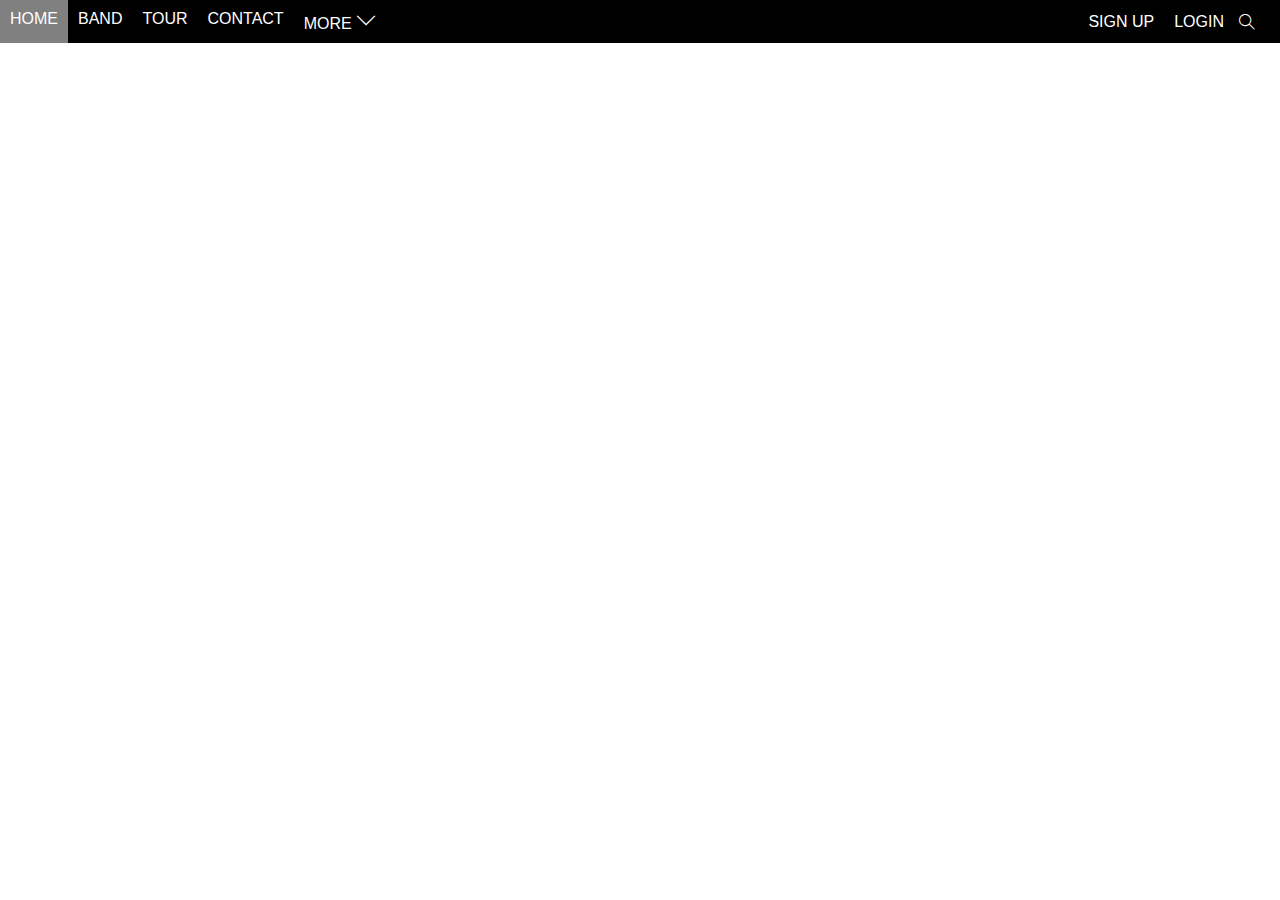
<file: Test/test.html>
<!DOCTYPE html>
<html>
    <head>
        <title>Test</title>
        <meta charset="UTF-8" />
        <link rel="stylesheet" href="style-test.css">
        <link rel="stylesheet" href="./themify-icons/themify-icons.css">
    </head>
    <body>
        <header class="nav">
          <ul class="nav-list">
            <li class="nav-item">HOME</li>
            <li class="nav-item">BAND</li>
            <li class="nav-item">TOUR</li>
            <li class="nav-item">CONTACT</li>
            <li class="nav-item item-last">MORE
                <i class="ti-angle-down"></i>
                <ul class="list-item-child">
                  <li class="item-child">Merchandise</li>
                  <li class="item-child">Extras</li>
                  <li class="item-child">Media</li>
                </ul>
            </li>
          </ul>
          <ul class="nav-list nav-right">
            <div class="nav-item choose-sign-up">
              SIGN UP
              <div class="sign-up-form">
                <div class="header-sign-up-form">
                  <h3 class="title-sign-up-form">SIGN UP</h3>
                </div>
              </div>
            </div>
            <div class="nav-item nav-login">LOGIN
              <div class="login-form">
                <div class="header-login-form">
                  <h3 class="title-login-form">LOGIN</h3>
                </div>
              </div>
            </div>
            <i class="ti-search"></i>
          </ul>
        </header>
        <main>
            
        </main>
    </body>
</html>
</file>
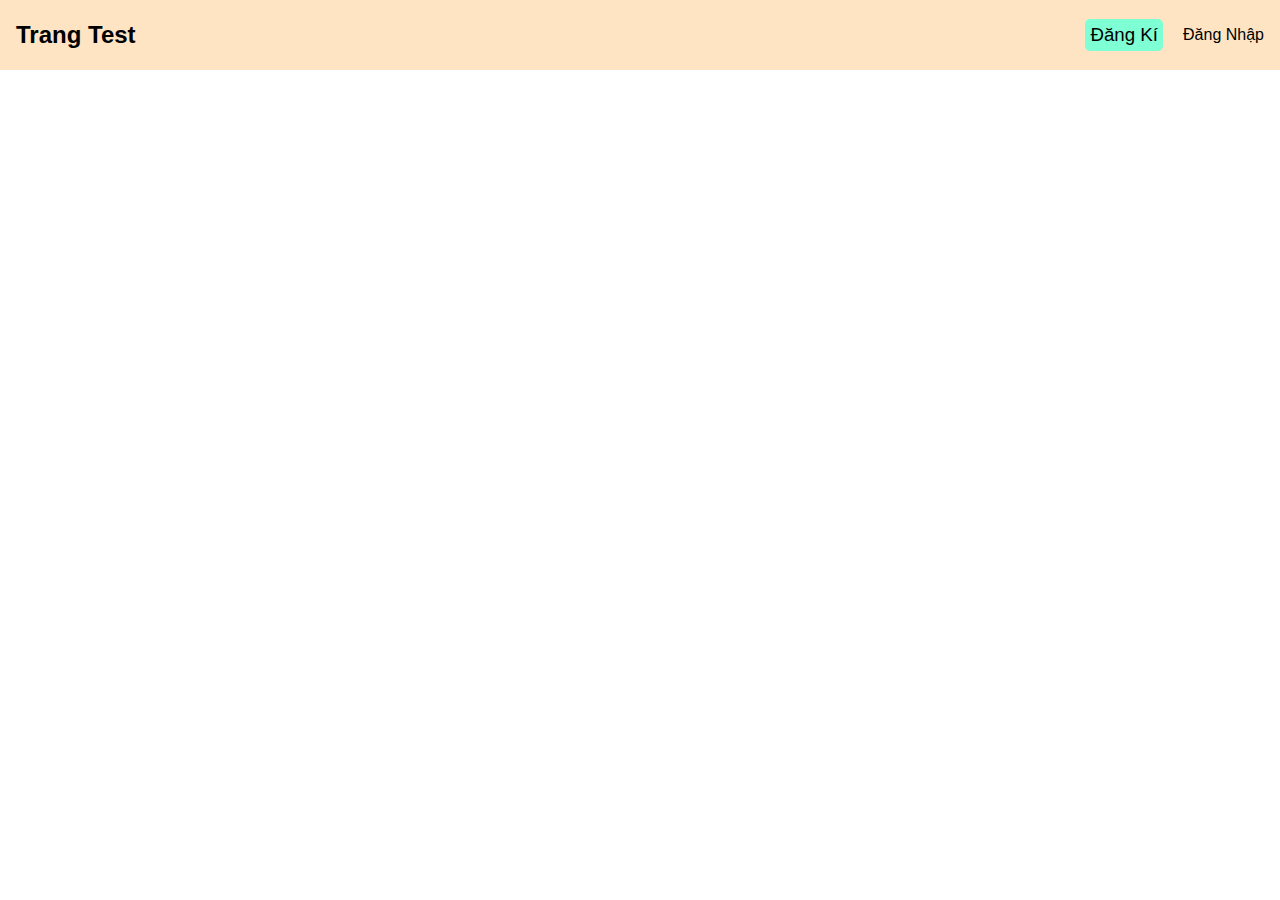
<file: Test/trangchu.html>
<!DOCTYPE html>
<html>
    <head>
        <title>Test</title>
        <meta charset="UTF-8"/>
        <link rel="stylesheet" href="style-trangchu.css">
    </head>
    <body>
        <header class="nav">
            <ul class="nav-list">
                <li class="nav-item"><h2 class="title-header">Trang Test</h2></li>
            </ul>
            <ul class="nav-list">
                <li class="nav-item nav-dangki-child" >
                    <a href="#" class="dropdown">
                        <h3 class="title-dropdown">Đăng Kí</h3>
                        <div class="dropdown-content">
                            <header class="title-form-dangki"><h2 class='ten-form'>Đăng kí</h2></header>
                            <div class="main-form">
                                <p class="ten-dangki">Tên đăng kí: </p>
                                <input type="text" class="box-dangki">
                                <p class="ten-dangki">Mật khẩu đăng kí: </p>
                                <input type="password" class="box-dangki">
                                <p class="ten-dangki">Xác nhận mật khẩu: </p>
                                <input type="password" class="box-dangki">
                            </div>
                            <div class="submit">
                                <button class="btn-dangki">Đăng kí</button>
                            </div>
                        </div>
                    </a>
                </li>
                <li class="nav-item">Đăng Nhập</li>
            </ul>
        </header>
    </body>
</html>
</file>
<file: f8-shop/style.css>
*{
    padding: 0;
    margin: 0;
    font-family: -apple-system, BlinkMacSystemFont, 'Segoe UI', Roboto, Oxygen, Ubuntu, Cantarell, 'Open Sans', 'Helvetica Neue', sans-serif;
}
#thongtintruong{
    margin-left: 20px;
    margin-top: 20px;
}
#thongtinweb{
    margin-top: 20px;
    text-align: center;
}
#hinhthucthi{
    margin-top: 50px;
    margin-left: 20px;
}
#ghichuhinhthuc{
    width: 600px;
    background-color: antiquewhite;
    margin-left: 20px;
    margin-top: 10px;
    text-align: center;
}
.ghichu1{
    text-align: left;
    margin-left: 20px;
}
#khaosatsinhvien{
    margin-top: 20px;
    margin-left: 20px;
}
#bangdiem{
    text-align: center;
    margin-bottom: 20px;
}
#bangdiem1{
    background-color: #b3ecff;
    margin-left: 30%;
}
#name{
    text-align: left;
}
footer{
    width: 100%;
    height: 150px;
    background-color: antiquewhite;
}
</file>
<file: VoThuanLoi/style.css>
*{
    margin: 0;
    padding: 0;
    font-family: -apple-system, BlinkMacSystemFont, 'Segoe UI', Roboto, Oxygen, Ubuntu, Cantarell, 'Open Sans', 'Helvetica Neue', sans-serif;
}

.nav{
    width: 100%;
    height: 50px;
    background-color: #333333;   
    position: fixed;
    top: 0;
    display: flex;
    justify-content: space-between;
}

.nav-list{
    margin: auto 8px;
    float: left;
    float: left;
}

.nav-item{
    list-style: none;
    margin: 0 16px;
    color: #F5F5F7;
    display: inline-block;
}

.nav-item:hover{
    color: gray;
}

.notifi{
    width: 100%;
    height: 45px;
    background-color: #FBFBFD;
    margin-top: 50px;
    font-size: 14px;
}

.text-notifi{
    margin: 10px 170px;
    display: inline-block;
}

.text-notifi::selection{
    background-color: pink;
    color: white;
}

.notifi-link{
    text-decoration: none;
    color: #06c;
}

.notifi-link:hover{
    text-decoration: underline;
}

.notifi-link::selection
{
    background-color: pink;
}

.products{
    text-align: center;
}

.name-product{
    margin-top: 55px;
}

.text-product{
    font-size: 55px;
    font-weight: 500;
}

.text-child-product{
    font-weight: 400;
}

.text-des-product{
    color: #1d1d1f;
}

.link{
    margin-top: 10px;
    display: flex;
    justify-content: center;
}

.child-product{
    margin: 0 20px;
    color: #06c;
}

.link-child-product{
    color: #06c;
    font-weight: 400;
    text-decoration: none;
}

.link-child-product:hover{
    text-decoration: underline;
}

.product-image-child{
    display: block;
    margin-top: 10px;
    margin-bottom: 10px;
    margin-left: auto;
    margin-right: auto;
}

.ipad{
    background-color: #000000;
    text-align: center;
    color: white;
    display: block;
}

.ipad-name{
    padding-top:30px;
}

.title-child{
    font-size: 55px;
    font-weight: 400;
}

.text-child-ipad{
    font-weight: 300;
}

.img-ipad{
    padding-bottom: 30px;
}

.img-ipad-child{
    display: block;
    margin-top: 40px;
    margin-bottom: 20px;
    margin-left: auto;
    margin-right: auto;
    width:50%;
    height: 50%;
}

.list-product{
    margin: 20px 0 0;
    background-color: white;
    height: 600px;
    display: flex;
    justify-content: space-around;
    box-sizing: border-box;
}

.product-column{
    box-sizing: border-box;
    text-align: center;
    height: 500px;
    flex-basis: 45%;
}

.name-imac{
    margin-top: 50px;
}

.title-imac{
    font-size: 50px;
    font-weight: 400;
}

.column-product1{
    background-color: #FAFAFA; 
    box-sizing: border-box;
}

.des-imac{
    margin: 5px 0;
}

.imac-des-child{
    font-weight: 400;
}


.column-product2{
    color: white;
    background-color: black;
}

.name-watch{
    margin-top: 50px;
}

.title-watch{
    font-size: 50px;
    font-weight:400;
}

.title-watch-child{
    font-weight: 400;
    color: red;
}

.des-watch{
    margin: 5px 0;
}

.des-watch-child{
    font-weight: 400;
}

.footer{
    background-color: #F5F5F7;
    margin: 10px 0;
}

.footer-des{
    margin: 10px 130px;
}

.des-footer-child{
    margin-top: 10px;
    line-height: 30px;
    font-size: 13px;
}

.name-bieudo{
    text-align: center;
}

.name-bieudo-child{
    font-size: 40px;
    font-weight: 400;
}

.des-bieudo-child{
    font-size: 20px;
    font-weight: 400;
}

.bieudo{
    margin: 20px auto 30px auto;
    height: 320px;
    display: flex;
    justify-content: space-around;
    align-items: flex-end;
}

.giatri-bieudo{
    width: 150px;
    background-color: #B5B6BB;
    color: white;
    height: var(--precent);
    text-align: center;
    animation: growth ease-in 2s;
    border-radius: 10px;
}

.cot1{
    background-color:#72BD1D;
}
.cot2{
    background-color:#FCC32A;
}
.cot3{
    background-color: #FA6817;
}
.cot4{
    background-color: #D0162E;
}
.cot5{
    background-color: #00A0DC;
}

@keyframes growth{
    from{
        opacity: 0;
        height: calc(var(--precent)-50%);
    }
    to{
        opacity: 1;
        height: var(--precent);
    }
}

.box{
    width: 100%;
    height: 300px;
    background-color:white; 
    display: flex;
    justify-content: space-around;
    align-items: center;
}

@keyframes trans-box{
    from{
        opacity: 0;
        transform: skewY(20deg);
    }
    to{
        opacity: 1;
    }
}

.box-1{
    border-radius: 14px;
    background-color: #B3DDEB;
    animation-name: trans-box;
    animation-duration: 3s;
}

.box-1:hover{
    transform: translateY(10px);
    transition: 1s;
}

.box-2{
    border-radius: 14px;
    background-color: #B3DDEB;
    animation-name: trans-box;
    animation-duration: 3s;
    text-align: center;
}

.box-2:hover{
    transform: translateY(10px);
    transition: 1s;
}

.box-3{
    border-radius: 14px;
    background-color:  #B3DDEB; 
    animation-name: trans-box;
    text-align: center;
    animation-duration: 3s;
}

.box-3:hover{
    transform: translateY(10px);
    transition: 1s;
}

.box-item{
    width: 30%;
    height: 250px;
}

.column-footer{
    margin: 10px 130px;
    display: flex;
    justify-content: space-around;
 
}

.footer-column-item{
    text-align: left;
}

.title-footer-column{
    font-size: 13px;
    font-weight: 600;
}

.item-column-footer{
    margin: 5px 0;
    color: #5D5D5F;
    font-size: 14px;
    text-align: left;
}

.item-column-footer:hover{
    color: black;
    transform: translateX(2px);
}

.title-column-child{
    margin-top: 28px;
}

.name-title-column-child{
    font-size: 13px;
    font-weight: 600
}


.box-1{
    text-align: center;
    color: black;
}

.title-box1{
    margin: 20px 0 10px 0;
    font-weight: 500;
}

.des-box1{
    margin: 0 10px;
    text-align: left;
}
</file>
<file: Apple-Copy/themify-icons/demo-files/demo.css>
body {
	font: normal 1em/1.5em Arial, Helvetica, sans-serif;
	max-width: 90%;
	margin: 30px auto 0;
}
h1, h3 {
	font-weight: normal;
}
h3 {
	font-size: 1.4;
	text-transform: uppercase;
	letter-spacing: 1px;
}

.icon-section {
	margin: 0 0 3em;
	clear: both;
	overflow: hidden;
}
.icon-container {
	width: 240px; 
	padding: .7em 0;
	float: left; 
	position: relative;
	text-align: left;
}
.icon-container [class^="ti-"], 
.icon-container [class*=" ti-"] {
	color: #000;
	position: absolute;
	margin-top: 3px;
	transition: .3s;
}
.icon-container:hover [class^="ti-"],
.icon-container:hover [class*=" ti-"] {
	font-size: 2.2em;
	margin-top: -5px;
}
.icon-container:hover .icon-name {
	color: #000;
}
.icon-name {
	color: #aaa;
	margin-left: 35px;
	font-size: .8em;
	transition: .3s;
}
.icon-container:hover .icon-name {
	margin-left: 45px;
}
</file>
<file: Apple-Copy/themify-icons/themify-icons.css>
@font-face {
	font-family: 'themify';
	src:url('fonts/themify.eot?-fvbane');
	src:url('fonts/themify.eot?#iefix-fvbane') format('embedded-opentype'),
		url('fonts/themify.woff?-fvbane') format('woff'),
		url('fonts/themify.ttf?-fvbane') format('truetype'),
		url('fonts/themify.svg?-fvbane#themify') format('svg');
	font-weight: normal;
	font-style: normal;
}

[class^="ti-"], [class*=" ti-"] {
	font-family: 'themify';
	speak: none;
	font-style: normal;
	font-weight: normal;
	font-variant: normal;
	text-transform: none;
	line-height: 1;

	/* Better Font Rendering =========== */
	-webkit-font-smoothing: antialiased;
	-moz-osx-font-smoothing: grayscale;
}

.ti-wand:before {
	content: "\e600";
}
.ti-volume:before {
	content: "\e601";
}
.ti-user:before {
	content: "\e602";
}
.ti-unlock:before {
	content: "\e603";
}
.ti-unlink:before {
	content: "\e604";
}
.ti-trash:before {
	content: "\e605";
}
.ti-thought:before {
	content: "\e606";
}
.ti-target:before {
	content: "\e607";
}
.ti-tag:before {
	content: "\e608";
}
.ti-tablet:before {
	content: "\e609";
}
.ti-star:before {
	content: "\e60a";
}
.ti-spray:before {
	content: "\e60b";
}
.ti-signal:before {
	content: "\e60c";
}
.ti-shopping-cart:before {
	content: "\e60d";
}
.ti-shopping-cart-full:before {
	content: "\e60e";
}
.ti-settings:before {
	content: "\e60f";
}
.ti-search:before {
	content: "\e610";
}
.ti-zoom-in:before {
	content: "\e611";
}
.ti-zoom-out:before {
	content: "\e612";
}
.ti-cut:before {
	content: "\e613";
}
.ti-ruler:before {
	content: "\e614";
}
.ti-ruler-pencil:before {
	content: "\e615";
}
.ti-ruler-alt:before {
	content: "\e616";
}
.ti-bookmark:before {
	content: "\e617";
}
.ti-bookmark-alt:before {
	content: "\e618";
}
.ti-reload:before {
	content: "\e619";
}
.ti-plus:before {
	content: "\e61a";
}
.ti-pin:before {
	content: "\e61b";
}
.ti-pencil:before {
	content: "\e61c";
}
.ti-pencil-alt:before {
	content: "\e61d";
}
.ti-paint-roller:before {
	content: "\e61e";
}
.ti-paint-bucket:before {
	content: "\e61f";
}
.ti-na:before {
	content: "\e620";
}
.ti-mobile:before {
	content: "\e621";
}
.ti-minus:before {
	content: "\e622";
}
.ti-medall:before {
	content: "\e623";
}
.ti-medall-alt:before {
	content: "\e624";
}
.ti-marker:before {
	content: "\e625";
}
.ti-marker-alt:before {
	content: "\e626";
}
.ti-arrow-up:before {
	content: "\e627";
}
.ti-arrow-right:before {
	content: "\e628";
}
.ti-arrow-left:before {
	content: "\e629";
}
.ti-arrow-down:before {
	content: "\e62a";
}
.ti-lock:before {
	content: "\e62b";
}
.ti-location-arrow:before {
	content: "\e62c";
}
.ti-link:before {
	content: "\e62d";
}
.ti-layout:before {
	content: "\e62e";
}
.ti-layers:before {
	content: "\e62f";
}
.ti-layers-alt:before {
	content: "\e630";
}
.ti-key:before {
	content: "\e631";
}
.ti-import:before {
	content: "\e632";
}
.ti-image:before {
	content: "\e633";
}
.ti-heart:before {
	content: "\e634";
}
.ti-heart-broken:before {
	content: "\e635";
}
.ti-hand-stop:before {
	content: "\e636";
}
.ti-hand-open:before {
	content: "\e637";
}
.ti-hand-drag:before {
	content: "\e638";
}
.ti-folder:before {
	content: "\e639";
}
.ti-flag:before {
	content: "\e63a";
}
.ti-flag-alt:before {
	content: "\e63b";
}
.ti-flag-alt-2:before {
	content: "\e63c";
}
.ti-eye:before {
	content: "\e63d";
}
.ti-export:before {
	content: "\e63e";
}
.ti-exchange-vertical:before {
	content: "\e63f";
}
.ti-desktop:before {
	content: "\e640";
}
.ti-cup:before {
	content: "\e641";
}
.ti-crown:before {
	content: "\e642";
}
.ti-comments:before {
	content: "\e643";
}
.ti-comment:before {
	content: "\e644";
}
.ti-comment-alt:before {
	content: "\e645";
}
.ti-close:before {
	content: "\e646";
}
.ti-clip:before {
	content: "\e647";
}
.ti-angle-up:before {
	content: "\e648";
}
.ti-angle-right:before {
	content: "\e649";
}
.ti-angle-left:before {
	content: "\e64a";
}
.ti-angle-down:before {
	content: "\e64b";
}
.ti-check:before {
	content: "\e64c";
}
.ti-check-box:before {
	content: "\e64d";
}
.ti-camera:before {
	content: "\e64e";
}
.ti-announcement:before {
	content: "\e64f";
}
.ti-brush:before {
	content: "\e650";
}
.ti-briefcase:before {
	content: "\e651";
}
.ti-bolt:before {
	content: "\e652";
}
.ti-bolt-alt:before {
	content: "\e653";
}
.ti-blackboard:before {
	content: "\e654";
}
.ti-bag:before {
	content: "\e655";
}
.ti-move:before {
	content: "\e656";
}
.ti-arrows-vertical:before {
	content: "\e657";
}
.ti-arrows-horizontal:before {
	content: "\e658";
}
.ti-fullscreen:before {
	content: "\e659";
}
.ti-arrow-top-right:before {
	content: "\e65a";
}
.ti-arrow-top-left:before {
	content: "\e65b";
}
.ti-arrow-circle-up:before {
	content: "\e65c";
}
.ti-arrow-circle-right:before {
	content: "\e65d";
}
.ti-arrow-circle-left:before {
	content: "\e65e";
}
.ti-arrow-circle-down:before {
	content: "\e65f";
}
.ti-angle-double-up:before {
	content: "\e660";
}
.ti-angle-double-right:before {
	content: "\e661";
}
.ti-angle-double-left:before {
	content: "\e662";
}
.ti-angle-double-down:before {
	content: "\e663";
}
.ti-zip:before {
	content: "\e664";
}
.ti-world:before {
	content: "\e665";
}
.ti-wheelchair:before {
	content: "\e666";
}
.ti-view-list:before {
	content: "\e667";
}
.ti-view-list-alt:before {
	content: "\e668";
}
.ti-view-grid:before {
	content: "\e669";
}
.ti-uppercase:before {
	content: "\e66a";
}
.ti-upload:before {
	content: "\e66b";
}
.ti-underline:before {
	content: "\e66c";
}
.ti-truck:before {
	content: "\e66d";
}
.ti-timer:before {
	content: "\e66e";
}
.ti-ticket:before {
	content: "\e66f";
}
.ti-thumb-up:before {
	content: "\e670";
}
.ti-thumb-down:before {
	content: "\e671";
}
.ti-text:before {
	content: "\e672";
}
.ti-stats-up:before {
	content: "\e673";
}
.ti-stats-down:before {
	content: "\e674";
}
.ti-split-v:before {
	content: "\e675";
}
.ti-split-h:before {
	content: "\e676";
}
.ti-smallcap:before {
	content: "\e677";
}
.ti-shine:before {
	content: "\e678";
}
.ti-shift-right:before {
	content: "\e679";
}
.ti-shift-left:before {
	content: "\e67a";
}
.ti-shield:before {
	content: "\e67b";
}
.ti-notepad:before {
	content: "\e67c";
}
.ti-server:before {
	content: "\e67d";
}
.ti-quote-right:before {
	content: "\e67e";
}
.ti-quote-left:before {
	content: "\e67f";
}
.ti-pulse:before {
	content: "\e680";
}
.ti-printer:before {
	content: "\e681";
}
.ti-power-off:before {
	content: "\e682";
}
.ti-plug:before {
	content: "\e683";
}
.ti-pie-chart:before {
	content: "\e684";
}
.ti-paragraph:before {
	content: "\e685";
}
.ti-panel:before {
	content: "\e686";
}
.ti-package:before {
	content: "\e687";
}
.ti-music:before {
	content: "\e688";
}
.ti-music-alt:before {
	content: "\e689";
}
.ti-mouse:before {
	content: "\e68a";
}
.ti-mouse-alt:before {
	content: "\e68b";
}
.ti-money:before {
	content: "\e68c";
}
.ti-microphone:before {
	content: "\e68d";
}
.ti-menu:before {
	content: "\e68e";
}
.ti-menu-alt:before {
	content: "\e68f";
}
.ti-map:before {
	content: "\e690";
}
.ti-map-alt:before {
	content: "\e691";
}
.ti-loop:before {
	content: "\e692";
}
.ti-location-pin:before {
	content: "\e693";
}
.ti-list:before {
	content: "\e694";
}
.ti-light-bulb:before {
	content: "\e695";
}
.ti-Italic:before {
	content: "\e696";
}
.ti-info:before {
	content: "\e697";
}
.ti-infinite:before {
	content: "\e698";
}
.ti-id-badge:before {
	content: "\e699";
}
.ti-hummer:before {
	content: "\e69a";
}
.ti-home:before {
	content: "\e69b";
}
.ti-help:before {
	content: "\e69c";
}
.ti-headphone:before {
	content: "\e69d";
}
.ti-harddrives:before {
	content: "\e69e";
}
.ti-harddrive:before {
	content: "\e69f";
}
.ti-gift:before {
	content: "\e6a0";
}
.ti-game:before {
	content: "\e6a1";
}
.ti-filter:before {
	content: "\e6a2";
}
.ti-files:before {
	content: "\e6a3";
}
.ti-file:before {
	content: "\e6a4";
}
.ti-eraser:before {
	content: "\e6a5";
}
.ti-envelope:before {
	content: "\e6a6";
}
.ti-download:before {
	content: "\e6a7";
}
.ti-direction:before {
	content: "\e6a8";
}
.ti-direction-alt:before {
	content: "\e6a9";
}
.ti-dashboard:before {
	content: "\e6aa";
}
.ti-control-stop:before {
	content: "\e6ab";
}
.ti-control-shuffle:before {
	content: "\e6ac";
}
.ti-control-play:before {
	content: "\e6ad";
}
.ti-control-pause:before {
	content: "\e6ae";
}
.ti-control-forward:before {
	content: "\e6af";
}
.ti-control-backward:before {
	content: "\e6b0";
}
.ti-cloud:before {
	content: "\e6b1";
}
.ti-cloud-up:before {
	content: "\e6b2";
}
.ti-cloud-down:before {
	content: "\e6b3";
}
.ti-clipboard:before {
	content: "\e6b4";
}
.ti-car:before {
	content: "\e6b5";
}
.ti-calendar:before {
	content: "\e6b6";
}
.ti-book:before {
	content: "\e6b7";
}
.ti-bell:before {
	content: "\e6b8";
}
.ti-basketball:before {
	content: "\e6b9";
}
.ti-bar-chart:before {
	content: "\e6ba";
}
.ti-bar-chart-alt:before {
	content: "\e6bb";
}
.ti-back-right:before {
	content: "\e6bc";
}
.ti-back-left:before {
	content: "\e6bd";
}
.ti-arrows-corner:before {
	content: "\e6be";
}
.ti-archive:before {
	content: "\e6bf";
}
.ti-anchor:before {
	content: "\e6c0";
}
.ti-align-right:before {
	content: "\e6c1";
}
.ti-align-left:before {
	content: "\e6c2";
}
.ti-align-justify:before {
	content: "\e6c3";
}
.ti-align-center:before {
	content: "\e6c4";
}
.ti-alert:before {
	content: "\e6c5";
}
.ti-alarm-clock:before {
	content: "\e6c6";
}
.ti-agenda:before {
	content: "\e6c7";
}
.ti-write:before {
	content: "\e6c8";
}
.ti-window:before {
	content: "\e6c9";
}
.ti-widgetized:before {
	content: "\e6ca";
}
.ti-widget:before {
	content: "\e6cb";
}
.ti-widget-alt:before {
	content: "\e6cc";
}
.ti-wallet:before {
	content: "\e6cd";
}
.ti-video-clapper:before {
	content: "\e6ce";
}
.ti-video-camera:before {
	content: "\e6cf";
}
.ti-vector:before {
	content: "\e6d0";
}
.ti-themify-logo:before {
	content: "\e6d1";
}
.ti-themify-favicon:before {
	content: "\e6d2";
}
.ti-themify-favicon-alt:before {
	content: "\e6d3";
}
.ti-support:before {
	content: "\e6d4";
}
.ti-stamp:before {
	content: "\e6d5";
}
.ti-split-v-alt:before {
	content: "\e6d6";
}
.ti-slice:before {
	content: "\e6d7";
}
.ti-shortcode:before {
	content: "\e6d8";
}
.ti-shift-right-alt:before {
	content: "\e6d9";
}
.ti-shift-left-alt:before {
	content: "\e6da";
}
.ti-ruler-alt-2:before {
	content: "\e6db";
}
.ti-receipt:before {
	content: "\e6dc";
}
.ti-pin2:before {
	content: "\e6dd";
}
.ti-pin-alt:before {
	content: "\e6de";
}
.ti-pencil-alt2:before {
	content: "\e6df";
}
.ti-palette:before {
	content: "\e6e0";
}
.ti-more:before {
	content: "\e6e1";
}
.ti-more-alt:before {
	content: "\e6e2";
}
.ti-microphone-alt:before {
	content: "\e6e3";
}
.ti-magnet:before {
	content: "\e6e4";
}
.ti-line-double:before {
	content: "\e6e5";
}
.ti-line-dotted:before {
	content: "\e6e6";
}
.ti-line-dashed:before {
	content: "\e6e7";
}
.ti-layout-width-full:before {
	content: "\e6e8";
}
.ti-layout-width-default:before {
	content: "\e6e9";
}
.ti-layout-width-default-alt:before {
	content: "\e6ea";
}
.ti-layout-tab:before {
	content: "\e6eb";
}
.ti-layout-tab-window:before {
	content: "\e6ec";
}
.ti-layout-tab-v:before {
	content: "\e6ed";
}
.ti-layout-tab-min:before {
	content: "\e6ee";
}
.ti-layout-slider:before {
	content: "\e6ef";
}
.ti-layout-slider-alt:before {
	content: "\e6f0";
}
.ti-layout-sidebar-right:before {
	content: "\e6f1";
}
.ti-layout-sidebar-none:before {
	content: "\e6f2";
}
.ti-layout-sidebar-left:before {
	content: "\e6f3";
}
.ti-layout-placeholder:before {
	content: "\e6f4";
}
.ti-layout-menu:before {
	content: "\e6f5";
}
.ti-layout-menu-v:before {
	content: "\e6f6";
}
.ti-layout-menu-separated:before {
	content: "\e6f7";
}
.ti-layout-menu-full:before {
	content: "\e6f8";
}
.ti-layout-media-right-alt:before {
	content: "\e6f9";
}
.ti-layout-media-right:before {
	content: "\e6fa";
}
.ti-layout-media-overlay:before {
	content: "\e6fb";
}
.ti-layout-media-overlay-alt:before {
	content: "\e6fc";
}
.ti-layout-media-overlay-alt-2:before {
	content: "\e6fd";
}
.ti-layout-media-left-alt:before {
	content: "\e6fe";
}
.ti-layout-media-left:before {
	content: "\e6ff";
}
.ti-layout-media-center-alt:before {
	content: "\e700";
}
.ti-layout-media-center:before {
	content: "\e701";
}
.ti-layout-list-thumb:before {
	content: "\e702";
}
.ti-layout-list-thumb-alt:before {
	content: "\e703";
}
.ti-layout-list-post:before {
	content: "\e704";
}
.ti-layout-list-large-image:before {
	content: "\e705";
}
.ti-layout-line-solid:before {
	content: "\e706";
}
.ti-layout-grid4:before {
	content: "\e707";
}
.ti-layout-grid3:before {
	content: "\e708";
}
.ti-layout-grid2:before {
	content: "\e709";
}
.ti-layout-grid2-thumb:before {
	content: "\e70a";
}
.ti-layout-cta-right:before {
	content: "\e70b";
}
.ti-layout-cta-left:before {
	content: "\e70c";
}
.ti-layout-cta-center:before {
	content: "\e70d";
}
.ti-layout-cta-btn-right:before {
	content: "\e70e";
}
.ti-layout-cta-btn-left:before {
	content: "\e70f";
}
.ti-layout-column4:before {
	content: "\e710";
}
.ti-layout-column3:before {
	content: "\e711";
}
.ti-layout-column2:before {
	content: "\e712";
}
.ti-layout-accordion-separated:before {
	content: "\e713";
}
.ti-layout-accordion-merged:before {
	content: "\e714";
}
.ti-layout-accordion-list:before {
	content: "\e715";
}
.ti-ink-pen:before {
	content: "\e716";
}
.ti-info-alt:before {
	content: "\e717";
}
.ti-help-alt:before {
	content: "\e718";
}
.ti-headphone-alt:before {
	content: "\e719";
}
.ti-hand-point-up:before {
	content: "\e71a";
}
.ti-hand-point-right:before {
	content: "\e71b";
}
.ti-hand-point-left:before {
	content: "\e71c";
}
.ti-hand-point-down:before {
	content: "\e71d";
}
.ti-gallery:before {
	content: "\e71e";
}
.ti-face-smile:before {
	content: "\e71f";
}
.ti-face-sad:before {
	content: "\e720";
}
.ti-credit-card:before {
	content: "\e721";
}
.ti-control-skip-forward:before {
	content: "\e722";
}
.ti-control-skip-backward:before {
	content: "\e723";
}
.ti-control-record:before {
	content: "\e724";
}
.ti-control-eject:before {
	content: "\e725";
}
.ti-comments-smiley:before {
	content: "\e726";
}
.ti-brush-alt:before {
	content: "\e727";
}
.ti-youtube:before {
	content: "\e728";
}
.ti-vimeo:before {
	content: "\e729";
}
.ti-twitter:before {
	content: "\e72a";
}
.ti-time:before {
	content: "\e72b";
}
.ti-tumblr:before {
	content: "\e72c";
}
.ti-skype:before {
	content: "\e72d";
}
.ti-share:before {
	content: "\e72e";
}
.ti-share-alt:before {
	content: "\e72f";
}
.ti-rocket:before {
	content: "\e730";
}
.ti-pinterest:before {
	content: "\e731";
}
.ti-new-window:before {
	content: "\e732";
}
.ti-microsoft:before {
	content: "\e733";
}
.ti-list-ol:before {
	content: "\e734";
}
.ti-linkedin:before {
	content: "\e735";
}
.ti-layout-sidebar-2:before {
	content: "\e736";
}
.ti-layout-grid4-alt:before {
	content: "\e737";
}
.ti-layout-grid3-alt:before {
	content: "\e738";
}
.ti-layout-grid2-alt:before {
	content: "\e739";
}
.ti-layout-column4-alt:before {
	content: "\e73a";
}
.ti-layout-column3-alt:before {
	content: "\e73b";
}
.ti-layout-column2-alt:before {
	content: "\e73c";
}
.ti-instagram:before {
	content: "\e73d";
}
.ti-google:before {
	content: "\e73e";
}
.ti-github:before {
	content: "\e73f";
}
.ti-flickr:before {
	content: "\e740";
}
.ti-facebook:before {
	content: "\e741";
}
.ti-dropbox:before {
	content: "\e742";
}
.ti-dribbble:before {
	content: "\e743";
}
.ti-apple:before {
	content: "\e744";
}
.ti-android:before {
	content: "\e745";
}
.ti-save:before {
	content: "\e746";
}
.ti-save-alt:before {
	content: "\e747";
}
.ti-yahoo:before {
	content: "\e748";
}
.ti-wordpress:before {
	content: "\e749";
}
.ti-vimeo-alt:before {
	content: "\e74a";
}
.ti-twitter-alt:before {
	content: "\e74b";
}
.ti-tumblr-alt:before {
	content: "\e74c";
}
.ti-trello:before {
	content: "\e74d";
}
.ti-stack-overflow:before {
	content: "\e74e";
}
.ti-soundcloud:before {
	content: "\e74f";
}
.ti-sharethis:before {
	content: "\e750";
}
.ti-sharethis-alt:before {
	content: "\e751";
}
.ti-reddit:before {
	content: "\e752";
}
.ti-pinterest-alt:before {
	content: "\e753";
}
.ti-microsoft-alt:before {
	content: "\e754";
}
.ti-linux:before {
	content: "\e755";
}
.ti-jsfiddle:before {
	content: "\e756";
}
.ti-joomla:before {
	content: "\e757";
}
.ti-html5:before {
	content: "\e758";
}
.ti-flickr-alt:before {
	content: "\e759";
}
.ti-email:before {
	content: "\e75a";
}
.ti-drupal:before {
	content: "\e75b";
}
.ti-dropbox-alt:before {
	content: "\e75c";
}
.ti-css3:before {
	content: "\e75d";
}
.ti-rss:before {
	content: "\e75e";
}
.ti-rss-alt:before {
	content: "\e75f";
}
</file>
<file: Apple-Copy/themify-icons/ie7/ie7.css>
.ti-wand {
	*zoom: expression(this.runtimeStyle['zoom'] = '1', this.innerHTML = '&#xe600;');
}
.ti-volume {
	*zoom: expression(this.runtimeStyle['zoom'] = '1', this.innerHTML = '&#xe601;');
}
.ti-user {
	*zoom: expression(this.runtimeStyle['zoom'] = '1', this.innerHTML = '&#xe602;');
}
.ti-unlock {
	*zoom: expression(this.runtimeStyle['zoom'] = '1', this.innerHTML = '&#xe603;');
}
.ti-unlink {
	*zoom: expression(this.runtimeStyle['zoom'] = '1', this.innerHTML = '&#xe604;');
}
.ti-trash {
	*zoom: expression(this.runtimeStyle['zoom'] = '1', this.innerHTML = '&#xe605;');
}
.ti-thought {
	*zoom: expression(this.runtimeStyle['zoom'] = '1', this.innerHTML = '&#xe606;');
}
.ti-target {
	*zoom: expression(this.runtimeStyle['zoom'] = '1', this.innerHTML = '&#xe607;');
}
.ti-tag {
	*zoom: expression(this.runtimeStyle['zoom'] = '1', this.innerHTML = '&#xe608;');
}
.ti-tablet {
	*zoom: expression(this.runtimeStyle['zoom'] = '1', this.innerHTML = '&#xe609;');
}
.ti-star {
	*zoom: expression(this.runtimeStyle['zoom'] = '1', this.innerHTML = '&#xe60a;');
}
.ti-spray {
	*zoom: expression(this.runtimeStyle['zoom'] = '1', this.innerHTML = '&#xe60b;');
}
.ti-signal {
	*zoom: expression(this.runtimeStyle['zoom'] = '1', this.innerHTML = '&#xe60c;');
}
.ti-shopping-cart {
	*zoom: expression(this.runtimeStyle['zoom'] = '1', this.innerHTML = '&#xe60d;');
}
.ti-shopping-cart-full {
	*zoom: expression(this.runtimeStyle['zoom'] = '1', this.innerHTML = '&#xe60e;');
}
.ti-settings {
	*zoom: expression(this.runtimeStyle['zoom'] = '1', this.innerHTML = '&#xe60f;');
}
.ti-search {
	*zoom: expression(this.runtimeStyle['zoom'] = '1', this.innerHTML = '&#xe610;');
}
.ti-zoom-in {
	*zoom: expression(this.runtimeStyle['zoom'] = '1', this.innerHTML = '&#xe611;');
}
.ti-zoom-out {
	*zoom: expression(this.runtimeStyle['zoom'] = '1', this.innerHTML = '&#xe612;');
}
.ti-cut {
	*zoom: expression(this.runtimeStyle['zoom'] = '1', this.innerHTML = '&#xe613;');
}
.ti-ruler {
	*zoom: expression(this.runtimeStyle['zoom'] = '1', this.innerHTML = '&#xe614;');
}
.ti-ruler-pencil {
	*zoom: expression(this.runtimeStyle['zoom'] = '1', this.innerHTML = '&#xe615;');
}
.ti-ruler-alt {
	*zoom: expression(this.runtimeStyle['zoom'] = '1', this.innerHTML = '&#xe616;');
}
.ti-bookmark {
	*zoom: expression(this.runtimeStyle['zoom'] = '1', this.innerHTML = '&#xe617;');
}
.ti-bookmark-alt {
	*zoom: expression(this.runtimeStyle['zoom'] = '1', this.innerHTML = '&#xe618;');
}
.ti-reload {
	*zoom: expression(this.runtimeStyle['zoom'] = '1', this.innerHTML = '&#xe619;');
}
.ti-plus {
	*zoom: expression(this.runtimeStyle['zoom'] = '1', this.innerHTML = '&#xe61a;');
}
.ti-pin {
	*zoom: expression(this.runtimeStyle['zoom'] = '1', this.innerHTML = '&#xe61b;');
}
.ti-pencil {
	*zoom: expression(this.runtimeStyle['zoom'] = '1', this.innerHTML = '&#xe61c;');
}
.ti-pencil-alt {
	*zoom: expression(this.runtimeStyle['zoom'] = '1', this.innerHTML = '&#xe61d;');
}
.ti-paint-roller {
	*zoom: expression(this.runtimeStyle['zoom'] = '1', this.innerHTML = '&#xe61e;');
}
.ti-paint-bucket {
	*zoom: expression(this.runtimeStyle['zoom'] = '1', this.innerHTML = '&#xe61f;');
}
.ti-na {
	*zoom: expression(this.runtimeStyle['zoom'] = '1', this.innerHTML = '&#xe620;');
}
.ti-mobile {
	*zoom: expression(this.runtimeStyle['zoom'] = '1', this.innerHTML = '&#xe621;');
}
.ti-minus {
	*zoom: expression(this.runtimeStyle['zoom'] = '1', this.innerHTML = '&#xe622;');
}
.ti-medall {
	*zoom: expression(this.runtimeStyle['zoom'] = '1', this.innerHTML = '&#xe623;');
}
.ti-medall-alt {
	*zoom: expression(this.runtimeStyle['zoom'] = '1', this.innerHTML = '&#xe624;');
}
.ti-marker {
	*zoom: expression(this.runtimeStyle['zoom'] = '1', this.innerHTML = '&#xe625;');
}
.ti-marker-alt {
	*zoom: expression(this.runtimeStyle['zoom'] = '1', this.innerHTML = '&#xe626;');
}
.ti-arrow-up {
	*zoom: expression(this.runtimeStyle['zoom'] = '1', this.innerHTML = '&#xe627;');
}
.ti-arrow-right {
	*zoom: expression(this.runtimeStyle['zoom'] = '1', this.innerHTML = '&#xe628;');
}
.ti-arrow-left {
	*zoom: expression(this.runtimeStyle['zoom'] = '1', this.innerHTML = '&#xe629;');
}
.ti-arrow-down {
	*zoom: expression(this.runtimeStyle['zoom'] = '1', this.innerHTML = '&#xe62a;');
}
.ti-lock {
	*zoom: expression(this.runtimeStyle['zoom'] = '1', this.innerHTML = '&#xe62b;');
}
.ti-location-arrow {
	*zoom: expression(this.runtimeStyle['zoom'] = '1', this.innerHTML = '&#xe62c;');
}
.ti-link {
	*zoom: expression(this.runtimeStyle['zoom'] = '1', this.innerHTML = '&#xe62d;');
}
.ti-layout {
	*zoom: expression(this.runtimeStyle['zoom'] = '1', this.innerHTML = '&#xe62e;');
}
.ti-layers {
	*zoom: expression(this.runtimeStyle['zoom'] = '1', this.innerHTML = '&#xe62f;');
}
.ti-layers-alt {
	*zoom: expression(this.runtimeStyle['zoom'] = '1', this.innerHTML = '&#xe630;');
}
.ti-key {
	*zoom: expression(this.runtimeStyle['zoom'] = '1', this.innerHTML = '&#xe631;');
}
.ti-import {
	*zoom: expression(this.runtimeStyle['zoom'] = '1', this.innerHTML = '&#xe632;');
}
.ti-image {
	*zoom: expression(this.runtimeStyle['zoom'] = '1', this.innerHTML = '&#xe633;');
}
.ti-heart {
	*zoom: expression(this.runtimeStyle['zoom'] = '1', this.innerHTML = '&#xe634;');
}
.ti-heart-broken {
	*zoom: expression(this.runtimeStyle['zoom'] = '1', this.innerHTML = '&#xe635;');
}
.ti-hand-stop {
	*zoom: expression(this.runtimeStyle['zoom'] = '1', this.innerHTML = '&#xe636;');
}
.ti-hand-open {
	*zoom: expression(this.runtimeStyle['zoom'] = '1', this.innerHTML = '&#xe637;');
}
.ti-hand-drag {
	*zoom: expression(this.runtimeStyle['zoom'] = '1', this.innerHTML = '&#xe638;');
}
.ti-folder {
	*zoom: expression(this.runtimeStyle['zoom'] = '1', this.innerHTML = '&#xe639;');
}
.ti-flag {
	*zoom: expression(this.runtimeStyle['zoom'] = '1', this.innerHTML = '&#xe63a;');
}
.ti-flag-alt {
	*zoom: expression(this.runtimeStyle['zoom'] = '1', this.innerHTML = '&#xe63b;');
}
.ti-flag-alt-2 {
	*zoom: expression(this.runtimeStyle['zoom'] = '1', this.innerHTML = '&#xe63c;');
}
.ti-eye {
	*zoom: expression(this.runtimeStyle['zoom'] = '1', this.innerHTML = '&#xe63d;');
}
.ti-export {
	*zoom: expression(this.runtimeStyle['zoom'] = '1', this.innerHTML = '&#xe63e;');
}
.ti-exchange-vertical {
	*zoom: expression(this.runtimeStyle['zoom'] = '1', this.innerHTML = '&#xe63f;');
}
.ti-desktop {
	*zoom: expression(this.runtimeStyle['zoom'] = '1', this.innerHTML = '&#xe640;');
}
.ti-cup {
	*zoom: expression(this.runtimeStyle['zoom'] = '1', this.innerHTML = '&#xe641;');
}
.ti-crown {
	*zoom: expression(this.runtimeStyle['zoom'] = '1', this.innerHTML = '&#xe642;');
}
.ti-comments {
	*zoom: expression(this.runtimeStyle['zoom'] = '1', this.innerHTML = '&#xe643;');
}
.ti-comment {
	*zoom: expression(this.runtimeStyle['zoom'] = '1', this.innerHTML = '&#xe644;');
}
.ti-comment-alt {
	*zoom: expression(this.runtimeStyle['zoom'] = '1', this.innerHTML = '&#xe645;');
}
.ti-close {
	*zoom: expression(this.runtimeStyle['zoom'] = '1', this.innerHTML = '&#xe646;');
}
.ti-clip {
	*zoom: expression(this.runtimeStyle['zoom'] = '1', this.innerHTML = '&#xe647;');
}
.ti-angle-up {
	*zoom: expression(this.runtimeStyle['zoom'] = '1', this.innerHTML = '&#xe648;');
}
.ti-angle-right {
	*zoom: expression(this.runtimeStyle['zoom'] = '1', this.innerHTML = '&#xe649;');
}
.ti-angle-left {
	*zoom: expression(this.runtimeStyle['zoom'] = '1', this.innerHTML = '&#xe64a;');
}
.ti-angle-down {
	*zoom: expression(this.runtimeStyle['zoom'] = '1', this.innerHTML = '&#xe64b;');
}
.ti-check {
	*zoom: expression(this.runtimeStyle['zoom'] = '1', this.innerHTML = '&#xe64c;');
}
.ti-check-box {
	*zoom: expression(this.runtimeStyle['zoom'] = '1', this.innerHTML = '&#xe64d;');
}
.ti-camera {
	*zoom: expression(this.runtimeStyle['zoom'] = '1', this.innerHTML = '&#xe64e;');
}
.ti-announcement {
	*zoom: expression(this.runtimeStyle['zoom'] = '1', this.innerHTML = '&#xe64f;');
}
.ti-brush {
	*zoom: expression(this.runtimeStyle['zoom'] = '1', this.innerHTML = '&#xe650;');
}
.ti-briefcase {
	*zoom: expression(this.runtimeStyle['zoom'] = '1', this.innerHTML = '&#xe651;');
}
.ti-bolt {
	*zoom: expression(this.runtimeStyle['zoom'] = '1', this.innerHTML = '&#xe652;');
}
.ti-bolt-alt {
	*zoom: expression(this.runtimeStyle['zoom'] = '1', this.innerHTML = '&#xe653;');
}
.ti-blackboard {
	*zoom: expression(this.runtimeStyle['zoom'] = '1', this.innerHTML = '&#xe654;');
}
.ti-bag {
	*zoom: expression(this.runtimeStyle['zoom'] = '1', this.innerHTML = '&#xe655;');
}
.ti-move {
	*zoom: expression(this.runtimeStyle['zoom'] = '1', this.innerHTML = '&#xe656;');
}
.ti-arrows-vertical {
	*zoom: expression(this.runtimeStyle['zoom'] = '1', this.innerHTML = '&#xe657;');
}
.ti-arrows-horizontal {
	*zoom: expression(this.runtimeStyle['zoom'] = '1', this.innerHTML = '&#xe658;');
}
.ti-fullscreen {
	*zoom: expression(this.runtimeStyle['zoom'] = '1', this.innerHTML = '&#xe659;');
}
.ti-arrow-top-right {
	*zoom: expression(this.runtimeStyle['zoom'] = '1', this.innerHTML = '&#xe65a;');
}
.ti-arrow-top-left {
	*zoom: expression(this.runtimeStyle['zoom'] = '1', this.innerHTML = '&#xe65b;');
}
.ti-arrow-circle-up {
	*zoom: expression(this.runtimeStyle['zoom'] = '1', this.innerHTML = '&#xe65c;');
}
.ti-arrow-circle-right {
	*zoom: expression(this.runtimeStyle['zoom'] = '1', this.innerHTML = '&#xe65d;');
}
.ti-arrow-circle-left {
	*zoom: expression(this.runtimeStyle['zoom'] = '1', this.innerHTML = '&#xe65e;');
}
.ti-arrow-circle-down {
	*zoom: expression(this.runtimeStyle['zoom'] = '1', this.innerHTML = '&#xe65f;');
}
.ti-angle-double-up {
	*zoom: expression(this.runtimeStyle['zoom'] = '1', this.innerHTML = '&#xe660;');
}
.ti-angle-double-right {
	*zoom: expression(this.runtimeStyle['zoom'] = '1', this.innerHTML = '&#xe661;');
}
.ti-angle-double-left {
	*zoom: expression(this.runtimeStyle['zoom'] = '1', this.innerHTML = '&#xe662;');
}
.ti-angle-double-down {
	*zoom: expression(this.runtimeStyle['zoom'] = '1', this.innerHTML = '&#xe663;');
}
.ti-zip {
	*zoom: expression(this.runtimeStyle['zoom'] = '1', this.innerHTML = '&#xe664;');
}
.ti-world {
	*zoom: expression(this.runtimeStyle['zoom'] = '1', this.innerHTML = '&#xe665;');
}
.ti-wheelchair {
	*zoom: expression(this.runtimeStyle['zoom'] = '1', this.innerHTML = '&#xe666;');
}
.ti-view-list {
	*zoom: expression(this.runtimeStyle['zoom'] = '1', this.innerHTML = '&#xe667;');
}
.ti-view-list-alt {
	*zoom: expression(this.runtimeStyle['zoom'] = '1', this.innerHTML = '&#xe668;');
}
.ti-view-grid {
	*zoom: expression(this.runtimeStyle['zoom'] = '1', this.innerHTML = '&#xe669;');
}
.ti-uppercase {
	*zoom: expression(this.runtimeStyle['zoom'] = '1', this.innerHTML = '&#xe66a;');
}
.ti-upload {
	*zoom: expression(this.runtimeStyle['zoom'] = '1', this.innerHTML = '&#xe66b;');
}
.ti-underline {
	*zoom: expression(this.runtimeStyle['zoom'] = '1', this.innerHTML = '&#xe66c;');
}
.ti-truck {
	*zoom: expression(this.runtimeStyle['zoom'] = '1', this.innerHTML = '&#xe66d;');
}
.ti-timer {
	*zoom: expression(this.runtimeStyle['zoom'] = '1', this.innerHTML = '&#xe66e;');
}
.ti-ticket {
	*zoom: expression(this.runtimeStyle['zoom'] = '1', this.innerHTML = '&#xe66f;');
}
.ti-thumb-up {
	*zoom: expression(this.runtimeStyle['zoom'] = '1', this.innerHTML = '&#xe670;');
}
.ti-thumb-down {
	*zoom: expression(this.runtimeStyle['zoom'] = '1', this.innerHTML = '&#xe671;');
}
.ti-text {
	*zoom: expression(this.runtimeStyle['zoom'] = '1', this.innerHTML = '&#xe672;');
}
.ti-stats-up {
	*zoom: expression(this.runtimeStyle['zoom'] = '1', this.innerHTML = '&#xe673;');
}
.ti-stats-down {
	*zoom: expression(this.runtimeStyle['zoom'] = '1', this.innerHTML = '&#xe674;');
}
.ti-split-v {
	*zoom: expression(this.runtimeStyle['zoom'] = '1', this.innerHTML = '&#xe675;');
}
.ti-split-h {
	*zoom: expression(this.runtimeStyle['zoom'] = '1', this.innerHTML = '&#xe676;');
}
.ti-smallcap {
	*zoom: expression(this.runtimeStyle['zoom'] = '1', this.innerHTML = '&#xe677;');
}
.ti-shine {
	*zoom: expression(this.runtimeStyle['zoom'] = '1', this.innerHTML = '&#xe678;');
}
.ti-shift-right {
	*zoom: expression(this.runtimeStyle['zoom'] = '1', this.innerHTML = '&#xe679;');
}
.ti-shift-left {
	*zoom: expression(this.runtimeStyle['zoom'] = '1', this.innerHTML = '&#xe67a;');
}
.ti-shield {
	*zoom: expression(this.runtimeStyle['zoom'] = '1', this.innerHTML = '&#xe67b;');
}
.ti-notepad {
	*zoom: expression(this.runtimeStyle['zoom'] = '1', this.innerHTML = '&#xe67c;');
}
.ti-server {
	*zoom: expression(this.runtimeStyle['zoom'] = '1', this.innerHTML = '&#xe67d;');
}
.ti-quote-right {
	*zoom: expression(this.runtimeStyle['zoom'] = '1', this.innerHTML = '&#xe67e;');
}
.ti-quote-left {
	*zoom: expression(this.runtimeStyle['zoom'] = '1', this.innerHTML = '&#xe67f;');
}
.ti-pulse {
	*zoom: expression(this.runtimeStyle['zoom'] = '1', this.innerHTML = '&#xe680;');
}
.ti-printer {
	*zoom: expression(this.runtimeStyle['zoom'] = '1', this.innerHTML = '&#xe681;');
}
.ti-power-off {
	*zoom: expression(this.runtimeStyle['zoom'] = '1', this.innerHTML = '&#xe682;');
}
.ti-plug {
	*zoom: expression(this.runtimeStyle['zoom'] = '1', this.innerHTML = '&#xe683;');
}
.ti-pie-chart {
	*zoom: expression(this.runtimeStyle['zoom'] = '1', this.innerHTML = '&#xe684;');
}
.ti-paragraph {
	*zoom: expression(this.runtimeStyle['zoom'] = '1', this.innerHTML = '&#xe685;');
}
.ti-panel {
	*zoom: expression(this.runtimeStyle['zoom'] = '1', this.innerHTML = '&#xe686;');
}
.ti-package {
	*zoom: expression(this.runtimeStyle['zoom'] = '1', this.innerHTML = '&#xe687;');
}
.ti-music {
	*zoom: expression(this.runtimeStyle['zoom'] = '1', this.innerHTML = '&#xe688;');
}
.ti-music-alt {
	*zoom: expression(this.runtimeStyle['zoom'] = '1', this.innerHTML = '&#xe689;');
}
.ti-mouse {
	*zoom: expression(this.runtimeStyle['zoom'] = '1', this.innerHTML = '&#xe68a;');
}
.ti-mouse-alt {
	*zoom: expression(this.runtimeStyle['zoom'] = '1', this.innerHTML = '&#xe68b;');
}
.ti-money {
	*zoom: expression(this.runtimeStyle['zoom'] = '1', this.innerHTML = '&#xe68c;');
}
.ti-microphone {
	*zoom: expression(this.runtimeStyle['zoom'] = '1', this.innerHTML = '&#xe68d;');
}
.ti-menu {
	*zoom: expression(this.runtimeStyle['zoom'] = '1', this.innerHTML = '&#xe68e;');
}
.ti-menu-alt {
	*zoom: expression(this.runtimeStyle['zoom'] = '1', this.innerHTML = '&#xe68f;');
}
.ti-map {
	*zoom: expression(this.runtimeStyle['zoom'] = '1', this.innerHTML = '&#xe690;');
}
.ti-map-alt {
	*zoom: expression(this.runtimeStyle['zoom'] = '1', this.innerHTML = '&#xe691;');
}
.ti-loop {
	*zoom: expression(this.runtimeStyle['zoom'] = '1', this.innerHTML = '&#xe692;');
}
.ti-location-pin {
	*zoom: expression(this.runtimeStyle['zoom'] = '1', this.innerHTML = '&#xe693;');
}
.ti-list {
	*zoom: expression(this.runtimeStyle['zoom'] = '1', this.innerHTML = '&#xe694;');
}
.ti-light-bulb {
	*zoom: expression(this.runtimeStyle['zoom'] = '1', this.innerHTML = '&#xe695;');
}
.ti-Italic {
	*zoom: expression(this.runtimeStyle['zoom'] = '1', this.innerHTML = '&#xe696;');
}
.ti-info {
	*zoom: expression(this.runtimeStyle['zoom'] = '1', this.innerHTML = '&#xe697;');
}
.ti-infinite {
	*zoom: expression(this.runtimeStyle['zoom'] = '1', this.innerHTML = '&#xe698;');
}
.ti-id-badge {
	*zoom: expression(this.runtimeStyle['zoom'] = '1', this.innerHTML = '&#xe699;');
}
.ti-hummer {
	*zoom: expression(this.runtimeStyle['zoom'] = '1', this.innerHTML = '&#xe69a;');
}
.ti-home {
	*zoom: expression(this.runtimeStyle['zoom'] = '1', this.innerHTML = '&#xe69b;');
}
.ti-help {
	*zoom: expression(this.runtimeStyle['zoom'] = '1', this.innerHTML = '&#xe69c;');
}
.ti-headphone {
	*zoom: expression(this.runtimeStyle['zoom'] = '1', this.innerHTML = '&#xe69d;');
}
.ti-harddrives {
	*zoom: expression(this.runtimeStyle['zoom'] = '1', this.innerHTML = '&#xe69e;');
}
.ti-harddrive {
	*zoom: expression(this.runtimeStyle['zoom'] = '1', this.innerHTML = '&#xe69f;');
}
.ti-gift {
	*zoom: expression(this.runtimeStyle['zoom'] = '1', this.innerHTML = '&#xe6a0;');
}
.ti-game {
	*zoom: expression(this.runtimeStyle['zoom'] = '1', this.innerHTML = '&#xe6a1;');
}
.ti-filter {
	*zoom: expression(this.runtimeStyle['zoom'] = '1', this.innerHTML = '&#xe6a2;');
}
.ti-files {
	*zoom: expression(this.runtimeStyle['zoom'] = '1', this.innerHTML = '&#xe6a3;');
}
.ti-file {
	*zoom: expression(this.runtimeStyle['zoom'] = '1', this.innerHTML = '&#xe6a4;');
}
.ti-eraser {
	*zoom: expression(this.runtimeStyle['zoom'] = '1', this.innerHTML = '&#xe6a5;');
}
.ti-envelope {
	*zoom: expression(this.runtimeStyle['zoom'] = '1', this.innerHTML = '&#xe6a6;');
}
.ti-download {
	*zoom: expression(this.runtimeStyle['zoom'] = '1', this.innerHTML = '&#xe6a7;');
}
.ti-direction {
	*zoom: expression(this.runtimeStyle['zoom'] = '1', this.innerHTML = '&#xe6a8;');
}
.ti-direction-alt {
	*zoom: expression(this.runtimeStyle['zoom'] = '1', this.innerHTML = '&#xe6a9;');
}
.ti-dashboard {
	*zoom: expression(this.runtimeStyle['zoom'] = '1', this.innerHTML = '&#xe6aa;');
}
.ti-control-stop {
	*zoom: expression(this.runtimeStyle['zoom'] = '1', this.innerHTML = '&#xe6ab;');
}
.ti-control-shuffle {
	*zoom: expression(this.runtimeStyle['zoom'] = '1', this.innerHTML = '&#xe6ac;');
}
.ti-control-play {
	*zoom: expression(this.runtimeStyle['zoom'] = '1', this.innerHTML = '&#xe6ad;');
}
.ti-control-pause {
	*zoom: expression(this.runtimeStyle['zoom'] = '1', this.innerHTML = '&#xe6ae;');
}
.ti-control-forward {
	*zoom: expression(this.runtimeStyle['zoom'] = '1', this.innerHTML = '&#xe6af;');
}
.ti-control-backward {
	*zoom: expression(this.runtimeStyle['zoom'] = '1', this.innerHTML = '&#xe6b0;');
}
.ti-cloud {
	*zoom: expression(this.runtimeStyle['zoom'] = '1', this.innerHTML = '&#xe6b1;');
}
.ti-cloud-up {
	*zoom: expression(this.runtimeStyle['zoom'] = '1', this.innerHTML = '&#xe6b2;');
}
.ti-cloud-down {
	*zoom: expression(this.runtimeStyle['zoom'] = '1', this.innerHTML = '&#xe6b3;');
}
.ti-clipboard {
	*zoom: expression(this.runtimeStyle['zoom'] = '1', this.innerHTML = '&#xe6b4;');
}
.ti-car {
	*zoom: expression(this.runtimeStyle['zoom'] = '1', this.innerHTML = '&#xe6b5;');
}
.ti-calendar {
	*zoom: expression(this.runtimeStyle['zoom'] = '1', this.innerHTML = '&#xe6b6;');
}
.ti-book {
	*zoom: expression(this.runtimeStyle['zoom'] = '1', this.innerHTML = '&#xe6b7;');
}
.ti-bell {
	*zoom: expression(this.runtimeStyle['zoom'] = '1', this.innerHTML = '&#xe6b8;');
}
.ti-basketball {
	*zoom: expression(this.runtimeStyle['zoom'] = '1', this.innerHTML = '&#xe6b9;');
}
.ti-bar-chart {
	*zoom: expression(this.runtimeStyle['zoom'] = '1', this.innerHTML = '&#xe6ba;');
}
.ti-bar-chart-alt {
	*zoom: expression(this.runtimeStyle['zoom'] = '1', this.innerHTML = '&#xe6bb;');
}
.ti-back-right {
	*zoom: expression(this.runtimeStyle['zoom'] = '1', this.innerHTML = '&#xe6bc;');
}
.ti-back-left {
	*zoom: expression(this.runtimeStyle['zoom'] = '1', this.innerHTML = '&#xe6bd;');
}
.ti-arrows-corner {
	*zoom: expression(this.runtimeStyle['zoom'] = '1', this.innerHTML = '&#xe6be;');
}
.ti-archive {
	*zoom: expression(this.runtimeStyle['zoom'] = '1', this.innerHTML = '&#xe6bf;');
}
.ti-anchor {
	*zoom: expression(this.runtimeStyle['zoom'] = '1', this.innerHTML = '&#xe6c0;');
}
.ti-align-right {
	*zoom: expression(this.runtimeStyle['zoom'] = '1', this.innerHTML = '&#xe6c1;');
}
.ti-align-left {
	*zoom: expression(this.runtimeStyle['zoom'] = '1', this.innerHTML = '&#xe6c2;');
}
.ti-align-justify {
	*zoom: expression(this.runtimeStyle['zoom'] = '1', this.innerHTML = '&#xe6c3;');
}
.ti-align-center {
	*zoom: expression(this.runtimeStyle['zoom'] = '1', this.innerHTML = '&#xe6c4;');
}
.ti-alert {
	*zoom: expression(this.runtimeStyle['zoom'] = '1', this.innerHTML = '&#xe6c5;');
}
.ti-alarm-clock {
	*zoom: expression(this.runtimeStyle['zoom'] = '1', this.innerHTML = '&#xe6c6;');
}
.ti-agenda {
	*zoom: expression(this.runtimeStyle['zoom'] = '1', this.innerHTML = '&#xe6c7;');
}
.ti-write {
	*zoom: expression(this.runtimeStyle['zoom'] = '1', this.innerHTML = '&#xe6c8;');
}
.ti-window {
	*zoom: expression(this.runtimeStyle['zoom'] = '1', this.innerHTML = '&#xe6c9;');
}
.ti-widgetized {
	*zoom: expression(this.runtimeStyle['zoom'] = '1', this.innerHTML = '&#xe6ca;');
}
.ti-widget {
	*zoom: expression(this.runtimeStyle['zoom'] = '1', this.innerHTML = '&#xe6cb;');
}
.ti-widget-alt {
	*zoom: expression(this.runtimeStyle['zoom'] = '1', this.innerHTML = '&#xe6cc;');
}
.ti-wallet {
	*zoom: expression(this.runtimeStyle['zoom'] = '1', this.innerHTML = '&#xe6cd;');
}
.ti-video-clapper {
	*zoom: expression(this.runtimeStyle['zoom'] = '1', this.innerHTML = '&#xe6ce;');
}
.ti-video-camera {
	*zoom: expression(this.runtimeStyle['zoom'] = '1', this.innerHTML = '&#xe6cf;');
}
.ti-vector {
	*zoom: expression(this.runtimeStyle['zoom'] = '1', this.innerHTML = '&#xe6d0;');
}
.ti-themify-logo {
	*zoom: expression(this.runtimeStyle['zoom'] = '1', this.innerHTML = '&#xe6d1;');
}
.ti-themify-favicon {
	*zoom: expression(this.runtimeStyle['zoom'] = '1', this.innerHTML = '&#xe6d2;');
}
.ti-themify-favicon-alt {
	*zoom: expression(this.runtimeStyle['zoom'] = '1', this.innerHTML = '&#xe6d3;');
}
.ti-support {
	*zoom: expression(this.runtimeStyle['zoom'] = '1', this.innerHTML = '&#xe6d4;');
}
.ti-stamp {
	*zoom: expression(this.runtimeStyle['zoom'] = '1', this.innerHTML = '&#xe6d5;');
}
.ti-split-v-alt {
	*zoom: expression(this.runtimeStyle['zoom'] = '1', this.innerHTML = '&#xe6d6;');
}
.ti-slice {
	*zoom: expression(this.runtimeStyle['zoom'] = '1', this.innerHTML = '&#xe6d7;');
}
.ti-shortcode {
	*zoom: expression(this.runtimeStyle['zoom'] = '1', this.innerHTML = '&#xe6d8;');
}
.ti-shift-right-alt {
	*zoom: expression(this.runtimeStyle['zoom'] = '1', this.innerHTML = '&#xe6d9;');
}
.ti-shift-left-alt {
	*zoom: expression(this.runtimeStyle['zoom'] = '1', this.innerHTML = '&#xe6da;');
}
.ti-ruler-alt-2 {
	*zoom: expression(this.runtimeStyle['zoom'] = '1', this.innerHTML = '&#xe6db;');
}
.ti-receipt {
	*zoom: expression(this.runtimeStyle['zoom'] = '1', this.innerHTML = '&#xe6dc;');
}
.ti-pin2 {
	*zoom: expression(this.runtimeStyle['zoom'] = '1', this.innerHTML = '&#xe6dd;');
}
.ti-pin-alt {
	*zoom: expression(this.runtimeStyle['zoom'] = '1', this.innerHTML = '&#xe6de;');
}
.ti-pencil-alt2 {
	*zoom: expression(this.runtimeStyle['zoom'] = '1', this.innerHTML = '&#xe6df;');
}
.ti-palette {
	*zoom: expression(this.runtimeStyle['zoom'] = '1', this.innerHTML = '&#xe6e0;');
}
.ti-more {
	*zoom: expression(this.runtimeStyle['zoom'] = '1', this.innerHTML = '&#xe6e1;');
}
.ti-more-alt {
	*zoom: expression(this.runtimeStyle['zoom'] = '1', this.innerHTML = '&#xe6e2;');
}
.ti-microphone-alt {
	*zoom: expression(this.runtimeStyle['zoom'] = '1', this.innerHTML = '&#xe6e3;');
}
.ti-magnet {
	*zoom: expression(this.runtimeStyle['zoom'] = '1', this.innerHTML = '&#xe6e4;');
}
.ti-line-double {
	*zoom: expression(this.runtimeStyle['zoom'] = '1', this.innerHTML = '&#xe6e5;');
}
.ti-line-dotted {
	*zoom: expression(this.runtimeStyle['zoom'] = '1', this.innerHTML = '&#xe6e6;');
}
.ti-line-dashed {
	*zoom: expression(this.runtimeStyle['zoom'] = '1', this.innerHTML = '&#xe6e7;');
}
.ti-layout-width-full {
	*zoom: expression(this.runtimeStyle['zoom'] = '1', this.innerHTML = '&#xe6e8;');
}
.ti-layout-width-default {
	*zoom: expression(this.runtimeStyle['zoom'] = '1', this.innerHTML = '&#xe6e9;');
}
.ti-layout-width-default-alt {
	*zoom: expression(this.runtimeStyle['zoom'] = '1', this.innerHTML = '&#xe6ea;');
}
.ti-layout-tab {
	*zoom: expression(this.runtimeStyle['zoom'] = '1', this.innerHTML = '&#xe6eb;');
}
.ti-layout-tab-window {
	*zoom: expression(this.runtimeStyle['zoom'] = '1', this.innerHTML = '&#xe6ec;');
}
.ti-layout-tab-v {
	*zoom: expression(this.runtimeStyle['zoom'] = '1', this.innerHTML = '&#xe6ed;');
}
.ti-layout-tab-min {
	*zoom: expression(this.runtimeStyle['zoom'] = '1', this.innerHTML = '&#xe6ee;');
}
.ti-layout-slider {
	*zoom: expression(this.runtimeStyle['zoom'] = '1', this.innerHTML = '&#xe6ef;');
}
.ti-layout-slider-alt {
	*zoom: expression(this.runtimeStyle['zoom'] = '1', this.innerHTML = '&#xe6f0;');
}
.ti-layout-sidebar-right {
	*zoom: expression(this.runtimeStyle['zoom'] = '1', this.innerHTML = '&#xe6f1;');
}
.ti-layout-sidebar-none {
	*zoom: expression(this.runtimeStyle['zoom'] = '1', this.innerHTML = '&#xe6f2;');
}
.ti-layout-sidebar-left {
	*zoom: expression(this.runtimeStyle['zoom'] = '1', this.innerHTML = '&#xe6f3;');
}
.ti-layout-placeholder {
	*zoom: expression(this.runtimeStyle['zoom'] = '1', this.innerHTML = '&#xe6f4;');
}
.ti-layout-menu {
	*zoom: expression(this.runtimeStyle['zoom'] = '1', this.innerHTML = '&#xe6f5;');
}
.ti-layout-menu-v {
	*zoom: expression(this.runtimeStyle['zoom'] = '1', this.innerHTML = '&#xe6f6;');
}
.ti-layout-menu-separated {
	*zoom: expression(this.runtimeStyle['zoom'] = '1', this.innerHTML = '&#xe6f7;');
}
.ti-layout-menu-full {
	*zoom: expression(this.runtimeStyle['zoom'] = '1', this.innerHTML = '&#xe6f8;');
}
.ti-layout-media-right-alt {
	*zoom: expression(this.runtimeStyle['zoom'] = '1', this.innerHTML = '&#xe6f9;');
}
.ti-layout-media-right {
	*zoom: expression(this.runtimeStyle['zoom'] = '1', this.innerHTML = '&#xe6fa;');
}
.ti-layout-media-overlay {
	*zoom: expression(this.runtimeStyle['zoom'] = '1', this.innerHTML = '&#xe6fb;');
}
.ti-layout-media-overlay-alt {
	*zoom: expression(this.runtimeStyle['zoom'] = '1', this.innerHTML = '&#xe6fc;');
}
.ti-layout-media-overlay-alt-2 {
	*zoom: expression(this.runtimeStyle['zoom'] = '1', this.innerHTML = '&#xe6fd;');
}
.ti-layout-media-left-alt {
	*zoom: expression(this.runtimeStyle['zoom'] = '1', this.innerHTML = '&#xe6fe;');
}
.ti-layout-media-left {
	*zoom: expression(this.runtimeStyle['zoom'] = '1', this.innerHTML = '&#xe6ff;');
}
.ti-layout-media-center-alt {
	*zoom: expression(this.runtimeStyle['zoom'] = '1', this.innerHTML = '&#xe700;');
}
.ti-layout-media-center {
	*zoom: expression(this.runtimeStyle['zoom'] = '1', this.innerHTML = '&#xe701;');
}
.ti-layout-list-thumb {
	*zoom: expression(this.runtimeStyle['zoom'] = '1', this.innerHTML = '&#xe702;');
}
.ti-layout-list-thumb-alt {
	*zoom: expression(this.runtimeStyle['zoom'] = '1', this.innerHTML = '&#xe703;');
}
.ti-layout-list-post {
	*zoom: expression(this.runtimeStyle['zoom'] = '1', this.innerHTML = '&#xe704;');
}
.ti-layout-list-large-image {
	*zoom: expression(this.runtimeStyle['zoom'] = '1', this.innerHTML = '&#xe705;');
}
.ti-layout-line-solid {
	*zoom: expression(this.runtimeStyle['zoom'] = '1', this.innerHTML = '&#xe706;');
}
.ti-layout-grid4 {
	*zoom: expression(this.runtimeStyle['zoom'] = '1', this.innerHTML = '&#xe707;');
}
.ti-layout-grid3 {
	*zoom: expression(this.runtimeStyle['zoom'] = '1', this.innerHTML = '&#xe708;');
}
.ti-layout-grid2 {
	*zoom: expression(this.runtimeStyle['zoom'] = '1', this.innerHTML = '&#xe709;');
}
.ti-layout-grid2-thumb {
	*zoom: expression(this.runtimeStyle['zoom'] = '1', this.innerHTML = '&#xe70a;');
}
.ti-layout-cta-right {
	*zoom: expression(this.runtimeStyle['zoom'] = '1', this.innerHTML = '&#xe70b;');
}
.ti-layout-cta-left {
	*zoom: expression(this.runtimeStyle['zoom'] = '1', this.innerHTML = '&#xe70c;');
}
.ti-layout-cta-center {
	*zoom: expression(this.runtimeStyle['zoom'] = '1', this.innerHTML = '&#xe70d;');
}
.ti-layout-cta-btn-right {
	*zoom: expression(this.runtimeStyle['zoom'] = '1', this.innerHTML = '&#xe70e;');
}
.ti-layout-cta-btn-left {
	*zoom: expression(this.runtimeStyle['zoom'] = '1', this.innerHTML = '&#xe70f;');
}
.ti-layout-column4 {
	*zoom: expression(this.runtimeStyle['zoom'] = '1', this.innerHTML = '&#xe710;');
}
.ti-layout-column3 {
	*zoom: expression(this.runtimeStyle['zoom'] = '1', this.innerHTML = '&#xe711;');
}
.ti-layout-column2 {
	*zoom: expression(this.runtimeStyle['zoom'] = '1', this.innerHTML = '&#xe712;');
}
.ti-layout-accordion-separated {
	*zoom: expression(this.runtimeStyle['zoom'] = '1', this.innerHTML = '&#xe713;');
}
.ti-layout-accordion-merged {
	*zoom: expression(this.runtimeStyle['zoom'] = '1', this.innerHTML = '&#xe714;');
}
.ti-layout-accordion-list {
	*zoom: expression(this.runtimeStyle['zoom'] = '1', this.innerHTML = '&#xe715;');
}
.ti-ink-pen {
	*zoom: expression(this.runtimeStyle['zoom'] = '1', this.innerHTML = '&#xe716;');
}
.ti-info-alt {
	*zoom: expression(this.runtimeStyle['zoom'] = '1', this.innerHTML = '&#xe717;');
}
.ti-help-alt {
	*zoom: expression(this.runtimeStyle['zoom'] = '1', this.innerHTML = '&#xe718;');
}
.ti-headphone-alt {
	*zoom: expression(this.runtimeStyle['zoom'] = '1', this.innerHTML = '&#xe719;');
}
.ti-hand-point-up {
	*zoom: expression(this.runtimeStyle['zoom'] = '1', this.innerHTML = '&#xe71a;');
}
.ti-hand-point-right {
	*zoom: expression(this.runtimeStyle['zoom'] = '1', this.innerHTML = '&#xe71b;');
}
.ti-hand-point-left {
	*zoom: expression(this.runtimeStyle['zoom'] = '1', this.innerHTML = '&#xe71c;');
}
.ti-hand-point-down {
	*zoom: expression(this.runtimeStyle['zoom'] = '1', this.innerHTML = '&#xe71d;');
}
.ti-gallery {
	*zoom: expression(this.runtimeStyle['zoom'] = '1', this.innerHTML = '&#xe71e;');
}
.ti-face-smile {
	*zoom: expression(this.runtimeStyle['zoom'] = '1', this.innerHTML = '&#xe71f;');
}
.ti-face-sad {
	*zoom: expression(this.runtimeStyle['zoom'] = '1', this.innerHTML = '&#xe720;');
}
.ti-credit-card {
	*zoom: expression(this.runtimeStyle['zoom'] = '1', this.innerHTML = '&#xe721;');
}
.ti-control-skip-forward {
	*zoom: expression(this.runtimeStyle['zoom'] = '1', this.innerHTML = '&#xe722;');
}
.ti-control-skip-backward {
	*zoom: expression(this.runtimeStyle['zoom'] = '1', this.innerHTML = '&#xe723;');
}
.ti-control-record {
	*zoom: expression(this.runtimeStyle['zoom'] = '1', this.innerHTML = '&#xe724;');
}
.ti-control-eject {
	*zoom: expression(this.runtimeStyle['zoom'] = '1', this.innerHTML = '&#xe725;');
}
.ti-comments-smiley {
	*zoom: expression(this.runtimeStyle['zoom'] = '1', this.innerHTML = '&#xe726;');
}
.ti-brush-alt {
	*zoom: expression(this.runtimeStyle['zoom'] = '1', this.innerHTML = '&#xe727;');
}
.ti-youtube {
	*zoom: expression(this.runtimeStyle['zoom'] = '1', this.innerHTML = '&#xe728;');
}
.ti-vimeo {
	*zoom: expression(this.runtimeStyle['zoom'] = '1', this.innerHTML = '&#xe729;');
}
.ti-twitter {
	*zoom: expression(this.runtimeStyle['zoom'] = '1', this.innerHTML = '&#xe72a;');
}
.ti-time {
	*zoom: expression(this.runtimeStyle['zoom'] = '1', this.innerHTML = '&#xe72b;');
}
.ti-tumblr {
	*zoom: expression(this.runtimeStyle['zoom'] = '1', this.innerHTML = '&#xe72c;');
}
.ti-skype {
	*zoom: expression(this.runtimeStyle['zoom'] = '1', this.innerHTML = '&#xe72d;');
}
.ti-share {
	*zoom: expression(this.runtimeStyle['zoom'] = '1', this.innerHTML = '&#xe72e;');
}
.ti-share-alt {
	*zoom: expression(this.runtimeStyle['zoom'] = '1', this.innerHTML = '&#xe72f;');
}
.ti-rocket {
	*zoom: expression(this.runtimeStyle['zoom'] = '1', this.innerHTML = '&#xe730;');
}
.ti-pinterest {
	*zoom: expression(this.runtimeStyle['zoom'] = '1', this.innerHTML = '&#xe731;');
}
.ti-new-window {
	*zoom: expression(this.runtimeStyle['zoom'] = '1', this.innerHTML = '&#xe732;');
}
.ti-microsoft {
	*zoom: expression(this.runtimeStyle['zoom'] = '1', this.innerHTML = '&#xe733;');
}
.ti-list-ol {
	*zoom: expression(this.runtimeStyle['zoom'] = '1', this.innerHTML = '&#xe734;');
}
.ti-linkedin {
	*zoom: expression(this.runtimeStyle['zoom'] = '1', this.innerHTML = '&#xe735;');
}
.ti-layout-sidebar-2 {
	*zoom: expression(this.runtimeStyle['zoom'] = '1', this.innerHTML = '&#xe736;');
}
.ti-layout-grid4-alt {
	*zoom: expression(this.runtimeStyle['zoom'] = '1', this.innerHTML = '&#xe737;');
}
.ti-layout-grid3-alt {
	*zoom: expression(this.runtimeStyle['zoom'] = '1', this.innerHTML = '&#xe738;');
}
.ti-layout-grid2-alt {
	*zoom: expression(this.runtimeStyle['zoom'] = '1', this.innerHTML = '&#xe739;');
}
.ti-layout-column4-alt {
	*zoom: expression(this.runtimeStyle['zoom'] = '1', this.innerHTML = '&#xe73a;');
}
.ti-layout-column3-alt {
	*zoom: expression(this.runtimeStyle['zoom'] = '1', this.innerHTML = '&#xe73b;');
}
.ti-layout-column2-alt {
	*zoom: expression(this.runtimeStyle['zoom'] = '1', this.innerHTML = '&#xe73c;');
}
.ti-instagram {
	*zoom: expression(this.runtimeStyle['zoom'] = '1', this.innerHTML = '&#xe73d;');
}
.ti-google {
	*zoom: expression(this.runtimeStyle['zoom'] = '1', this.innerHTML = '&#xe73e;');
}
.ti-github {
	*zoom: expression(this.runtimeStyle['zoom'] = '1', this.innerHTML = '&#xe73f;');
}
.ti-flickr {
	*zoom: expression(this.runtimeStyle['zoom'] = '1', this.innerHTML = '&#xe740;');
}
.ti-facebook {
	*zoom: expression(this.runtimeStyle['zoom'] = '1', this.innerHTML = '&#xe741;');
}
.ti-dropbox {
	*zoom: expression(this.runtimeStyle['zoom'] = '1', this.innerHTML = '&#xe742;');
}
.ti-dribbble {
	*zoom: expression(this.runtimeStyle['zoom'] = '1', this.innerHTML = '&#xe743;');
}
.ti-apple {
	*zoom: expression(this.runtimeStyle['zoom'] = '1', this.innerHTML = '&#xe744;');
}
.ti-android {
	*zoom: expression(this.runtimeStyle['zoom'] = '1', this.innerHTML = '&#xe745;');
}
.ti-save {
	*zoom: expression(this.runtimeStyle['zoom'] = '1', this.innerHTML = '&#xe746;');
}
.ti-save-alt {
	*zoom: expression(this.runtimeStyle['zoom'] = '1', this.innerHTML = '&#xe747;');
}
.ti-yahoo {
	*zoom: expression(this.runtimeStyle['zoom'] = '1', this.innerHTML = '&#xe748;');
}
.ti-wordpress {
	*zoom: expression(this.runtimeStyle['zoom'] = '1', this.innerHTML = '&#xe749;');
}
.ti-vimeo-alt {
	*zoom: expression(this.runtimeStyle['zoom'] = '1', this.innerHTML = '&#xe74a;');
}
.ti-twitter-alt {
	*zoom: expression(this.runtimeStyle['zoom'] = '1', this.innerHTML = '&#xe74b;');
}
.ti-tumblr-alt {
	*zoom: expression(this.runtimeStyle['zoom'] = '1', this.innerHTML = '&#xe74c;');
}
.ti-trello {
	*zoom: expression(this.runtimeStyle['zoom'] = '1', this.innerHTML = '&#xe74d;');
}
.ti-stack-overflow {
	*zoom: expression(this.runtimeStyle['zoom'] = '1', this.innerHTML = '&#xe74e;');
}
.ti-soundcloud {
	*zoom: expression(this.runtimeStyle['zoom'] = '1', this.innerHTML = '&#xe74f;');
}
.ti-sharethis {
	*zoom: expression(this.runtimeStyle['zoom'] = '1', this.innerHTML = '&#xe750;');
}
.ti-sharethis-alt {
	*zoom: expression(this.runtimeStyle['zoom'] = '1', this.innerHTML = '&#xe751;');
}
.ti-reddit {
	*zoom: expression(this.runtimeStyle['zoom'] = '1', this.innerHTML = '&#xe752;');
}
.ti-pinterest-alt {
	*zoom: expression(this.runtimeStyle['zoom'] = '1', this.innerHTML = '&#xe753;');
}
.ti-microsoft-alt {
	*zoom: expression(this.runtimeStyle['zoom'] = '1', this.innerHTML = '&#xe754;');
}
.ti-linux {
	*zoom: expression(this.runtimeStyle['zoom'] = '1', this.innerHTML = '&#xe755;');
}
.ti-jsfiddle {
	*zoom: expression(this.runtimeStyle['zoom'] = '1', this.innerHTML = '&#xe756;');
}
.ti-joomla {
	*zoom: expression(this.runtimeStyle['zoom'] = '1', this.innerHTML = '&#xe757;');
}
.ti-html5 {
	*zoom: expression(this.runtimeStyle['zoom'] = '1', this.innerHTML = '&#xe758;');
}
.ti-flickr-alt {
	*zoom: expression(this.runtimeStyle['zoom'] = '1', this.innerHTML = '&#xe759;');
}
.ti-email {
	*zoom: expression(this.runtimeStyle['zoom'] = '1', this.innerHTML = '&#xe75a;');
}
.ti-drupal {
	*zoom: expression(this.runtimeStyle['zoom'] = '1', this.innerHTML = '&#xe75b;');
}
.ti-dropbox-alt {
	*zoom: expression(this.runtimeStyle['zoom'] = '1', this.innerHTML = '&#xe75c;');
}
.ti-css3 {
	*zoom: expression(this.runtimeStyle['zoom'] = '1', this.innerHTML = '&#xe75d;');
}
.ti-rss {
	*zoom: expression(this.runtimeStyle['zoom'] = '1', this.innerHTML = '&#xe75e;');
}
.ti-rss-alt {
	*zoom: expression(this.runtimeStyle['zoom'] = '1', this.innerHTML = '&#xe75f;');
}
</file>
<file: Test/style-test.css>
*{
    padding: 0;
    margin: 0;
    font-family: roboto, arial, helvetica;
}

.nav{
    display: flex;
    justify-content: space-between;
    background-color: black;
    color: white;
    width: 100%;
    box-sizing: border-box;
}

.nav-list{
    display: flex;
    list-style: none;
}

.ti-angle-down{
    font-size: 20px;
}

.item{
    margin: auto 20px;
}

.nav-item{
    padding: 10px;
    width: auto;
    display: block;
    position: relative;
}

.nav-item:hover{
    background-color: gray !important;
}

.nav-right{
    margin: auto 20px;
}

.ti-search{
    margin: auto 5px;
}

.ti-search:hover{
    color: bisque;
}

.list-item-child{
    top: 100%;
    left: 0px;
    background-color: none;
    color: black;
    position: absolute;
    animation: list-nav ease-in 1s;
    display: none;
    border-bottom-right-radius: 10px;
    border-bottom-left-radius: 10px;
    list-style: none;

}

.item-last:hover .list-item-child{
    display: block;
}

.item-child{
    padding: 10px 20px 10px 20px;

}

.item-child:hover{
    background-color: gray;
    border-bottom-right-radius: 10px;
    border-bottom-left-radius: 10px;
}

@keyframes list-nav{
    form{
        opacity: 0;
        transform: scale(0);
    }
    to {
        opacity: 1;
        transform: scale(1);
    }
}


.nav-right{
    position: relative;
}

.choose-sign-up:hover .sign-up-form{
    display: block;
}

.sign-up-form{
    top: 100%;
    right: 0px;
    position: absolute;
    background-color: white;
    color: black;
    width: 150px;
    border: 1px solid black;
    box-sizing: border-box;
    display: none;
}

.header-sign-up-form{
    background-color: gray;
    padding: 10px 5px;
    text-align: center;
}

.title-sign-up-form{
    font-weight: 200;
}

.header-sign-up-form:hover{
    background-color:green;
}

@keyframes sign-up{
    from{
        opacity: 0;
        transform: scale(0);
    }
    to{
        opacity: 1;
        transform: scale(1);
    }
}

.nav-login{
    position: relative;

}

.nav-login:hover .login-form{
    display: block;
}

.login-form{
    top: 100%;
    right: 0px;
    position: absolute;
    background-color: white;
    color: black;
    width: 150px;
    border: 1px solid black;
    box-sizing: border-box;
    display: none;
}

.header-login-form{
    background-color: gray;
    padding: 10px 5px;
    text-align: center;
}

.title-login-form{
    font-weight: 300;
}

.header-login-form:hover{
    background-color:green;
}

@keyframes login-animation {
    from{
        opacity: 0;
        transform: scale(0);
    }
    to{
        opacity: 1;
        transform: scale(1);
    }
}
</file>
<file: Test/themify-icons/themify-icons.css>
@font-face {
	font-family: 'themify';
	src:url('fonts/themify.eot?-fvbane');
	src:url('fonts/themify.eot?#iefix-fvbane') format('embedded-opentype'),
		url('fonts/themify.woff?-fvbane') format('woff'),
		url('fonts/themify.ttf?-fvbane') format('truetype'),
		url('fonts/themify.svg?-fvbane#themify') format('svg');
	font-weight: normal;
	font-style: normal;
}

[class^="ti-"], [class*=" ti-"] {
	font-family: 'themify';
	speak: none;
	font-style: normal;
	font-weight: normal;
	font-variant: normal;
	text-transform: none;
	line-height: 1;

	/* Better Font Rendering =========== */
	-webkit-font-smoothing: antialiased;
	-moz-osx-font-smoothing: grayscale;
}

.ti-wand:before {
	content: "\e600";
}
.ti-volume:before {
	content: "\e601";
}
.ti-user:before {
	content: "\e602";
}
.ti-unlock:before {
	content: "\e603";
}
.ti-unlink:before {
	content: "\e604";
}
.ti-trash:before {
	content: "\e605";
}
.ti-thought:before {
	content: "\e606";
}
.ti-target:before {
	content: "\e607";
}
.ti-tag:before {
	content: "\e608";
}
.ti-tablet:before {
	content: "\e609";
}
.ti-star:before {
	content: "\e60a";
}
.ti-spray:before {
	content: "\e60b";
}
.ti-signal:before {
	content: "\e60c";
}
.ti-shopping-cart:before {
	content: "\e60d";
}
.ti-shopping-cart-full:before {
	content: "\e60e";
}
.ti-settings:before {
	content: "\e60f";
}
.ti-search:before {
	content: "\e610";
}
.ti-zoom-in:before {
	content: "\e611";
}
.ti-zoom-out:before {
	content: "\e612";
}
.ti-cut:before {
	content: "\e613";
}
.ti-ruler:before {
	content: "\e614";
}
.ti-ruler-pencil:before {
	content: "\e615";
}
.ti-ruler-alt:before {
	content: "\e616";
}
.ti-bookmark:before {
	content: "\e617";
}
.ti-bookmark-alt:before {
	content: "\e618";
}
.ti-reload:before {
	content: "\e619";
}
.ti-plus:before {
	content: "\e61a";
}
.ti-pin:before {
	content: "\e61b";
}
.ti-pencil:before {
	content: "\e61c";
}
.ti-pencil-alt:before {
	content: "\e61d";
}
.ti-paint-roller:before {
	content: "\e61e";
}
.ti-paint-bucket:before {
	content: "\e61f";
}
.ti-na:before {
	content: "\e620";
}
.ti-mobile:before {
	content: "\e621";
}
.ti-minus:before {
	content: "\e622";
}
.ti-medall:before {
	content: "\e623";
}
.ti-medall-alt:before {
	content: "\e624";
}
.ti-marker:before {
	content: "\e625";
}
.ti-marker-alt:before {
	content: "\e626";
}
.ti-arrow-up:before {
	content: "\e627";
}
.ti-arrow-right:before {
	content: "\e628";
}
.ti-arrow-left:before {
	content: "\e629";
}
.ti-arrow-down:before {
	content: "\e62a";
}
.ti-lock:before {
	content: "\e62b";
}
.ti-location-arrow:before {
	content: "\e62c";
}
.ti-link:before {
	content: "\e62d";
}
.ti-layout:before {
	content: "\e62e";
}
.ti-layers:before {
	content: "\e62f";
}
.ti-layers-alt:before {
	content: "\e630";
}
.ti-key:before {
	content: "\e631";
}
.ti-import:before {
	content: "\e632";
}
.ti-image:before {
	content: "\e633";
}
.ti-heart:before {
	content: "\e634";
}
.ti-heart-broken:before {
	content: "\e635";
}
.ti-hand-stop:before {
	content: "\e636";
}
.ti-hand-open:before {
	content: "\e637";
}
.ti-hand-drag:before {
	content: "\e638";
}
.ti-folder:before {
	content: "\e639";
}
.ti-flag:before {
	content: "\e63a";
}
.ti-flag-alt:before {
	content: "\e63b";
}
.ti-flag-alt-2:before {
	content: "\e63c";
}
.ti-eye:before {
	content: "\e63d";
}
.ti-export:before {
	content: "\e63e";
}
.ti-exchange-vertical:before {
	content: "\e63f";
}
.ti-desktop:before {
	content: "\e640";
}
.ti-cup:before {
	content: "\e641";
}
.ti-crown:before {
	content: "\e642";
}
.ti-comments:before {
	content: "\e643";
}
.ti-comment:before {
	content: "\e644";
}
.ti-comment-alt:before {
	content: "\e645";
}
.ti-close:before {
	content: "\e646";
}
.ti-clip:before {
	content: "\e647";
}
.ti-angle-up:before {
	content: "\e648";
}
.ti-angle-right:before {
	content: "\e649";
}
.ti-angle-left:before {
	content: "\e64a";
}
.ti-angle-down:before {
	content: "\e64b";
}
.ti-check:before {
	content: "\e64c";
}
.ti-check-box:before {
	content: "\e64d";
}
.ti-camera:before {
	content: "\e64e";
}
.ti-announcement:before {
	content: "\e64f";
}
.ti-brush:before {
	content: "\e650";
}
.ti-briefcase:before {
	content: "\e651";
}
.ti-bolt:before {
	content: "\e652";
}
.ti-bolt-alt:before {
	content: "\e653";
}
.ti-blackboard:before {
	content: "\e654";
}
.ti-bag:before {
	content: "\e655";
}
.ti-move:before {
	content: "\e656";
}
.ti-arrows-vertical:before {
	content: "\e657";
}
.ti-arrows-horizontal:before {
	content: "\e658";
}
.ti-fullscreen:before {
	content: "\e659";
}
.ti-arrow-top-right:before {
	content: "\e65a";
}
.ti-arrow-top-left:before {
	content: "\e65b";
}
.ti-arrow-circle-up:before {
	content: "\e65c";
}
.ti-arrow-circle-right:before {
	content: "\e65d";
}
.ti-arrow-circle-left:before {
	content: "\e65e";
}
.ti-arrow-circle-down:before {
	content: "\e65f";
}
.ti-angle-double-up:before {
	content: "\e660";
}
.ti-angle-double-right:before {
	content: "\e661";
}
.ti-angle-double-left:before {
	content: "\e662";
}
.ti-angle-double-down:before {
	content: "\e663";
}
.ti-zip:before {
	content: "\e664";
}
.ti-world:before {
	content: "\e665";
}
.ti-wheelchair:before {
	content: "\e666";
}
.ti-view-list:before {
	content: "\e667";
}
.ti-view-list-alt:before {
	content: "\e668";
}
.ti-view-grid:before {
	content: "\e669";
}
.ti-uppercase:before {
	content: "\e66a";
}
.ti-upload:before {
	content: "\e66b";
}
.ti-underline:before {
	content: "\e66c";
}
.ti-truck:before {
	content: "\e66d";
}
.ti-timer:before {
	content: "\e66e";
}
.ti-ticket:before {
	content: "\e66f";
}
.ti-thumb-up:before {
	content: "\e670";
}
.ti-thumb-down:before {
	content: "\e671";
}
.ti-text:before {
	content: "\e672";
}
.ti-stats-up:before {
	content: "\e673";
}
.ti-stats-down:before {
	content: "\e674";
}
.ti-split-v:before {
	content: "\e675";
}
.ti-split-h:before {
	content: "\e676";
}
.ti-smallcap:before {
	content: "\e677";
}
.ti-shine:before {
	content: "\e678";
}
.ti-shift-right:before {
	content: "\e679";
}
.ti-shift-left:before {
	content: "\e67a";
}
.ti-shield:before {
	content: "\e67b";
}
.ti-notepad:before {
	content: "\e67c";
}
.ti-server:before {
	content: "\e67d";
}
.ti-quote-right:before {
	content: "\e67e";
}
.ti-quote-left:before {
	content: "\e67f";
}
.ti-pulse:before {
	content: "\e680";
}
.ti-printer:before {
	content: "\e681";
}
.ti-power-off:before {
	content: "\e682";
}
.ti-plug:before {
	content: "\e683";
}
.ti-pie-chart:before {
	content: "\e684";
}
.ti-paragraph:before {
	content: "\e685";
}
.ti-panel:before {
	content: "\e686";
}
.ti-package:before {
	content: "\e687";
}
.ti-music:before {
	content: "\e688";
}
.ti-music-alt:before {
	content: "\e689";
}
.ti-mouse:before {
	content: "\e68a";
}
.ti-mouse-alt:before {
	content: "\e68b";
}
.ti-money:before {
	content: "\e68c";
}
.ti-microphone:before {
	content: "\e68d";
}
.ti-menu:before {
	content: "\e68e";
}
.ti-menu-alt:before {
	content: "\e68f";
}
.ti-map:before {
	content: "\e690";
}
.ti-map-alt:before {
	content: "\e691";
}
.ti-loop:before {
	content: "\e692";
}
.ti-location-pin:before {
	content: "\e693";
}
.ti-list:before {
	content: "\e694";
}
.ti-light-bulb:before {
	content: "\e695";
}
.ti-Italic:before {
	content: "\e696";
}
.ti-info:before {
	content: "\e697";
}
.ti-infinite:before {
	content: "\e698";
}
.ti-id-badge:before {
	content: "\e699";
}
.ti-hummer:before {
	content: "\e69a";
}
.ti-home:before {
	content: "\e69b";
}
.ti-help:before {
	content: "\e69c";
}
.ti-headphone:before {
	content: "\e69d";
}
.ti-harddrives:before {
	content: "\e69e";
}
.ti-harddrive:before {
	content: "\e69f";
}
.ti-gift:before {
	content: "\e6a0";
}
.ti-game:before {
	content: "\e6a1";
}
.ti-filter:before {
	content: "\e6a2";
}
.ti-files:before {
	content: "\e6a3";
}
.ti-file:before {
	content: "\e6a4";
}
.ti-eraser:before {
	content: "\e6a5";
}
.ti-envelope:before {
	content: "\e6a6";
}
.ti-download:before {
	content: "\e6a7";
}
.ti-direction:before {
	content: "\e6a8";
}
.ti-direction-alt:before {
	content: "\e6a9";
}
.ti-dashboard:before {
	content: "\e6aa";
}
.ti-control-stop:before {
	content: "\e6ab";
}
.ti-control-shuffle:before {
	content: "\e6ac";
}
.ti-control-play:before {
	content: "\e6ad";
}
.ti-control-pause:before {
	content: "\e6ae";
}
.ti-control-forward:before {
	content: "\e6af";
}
.ti-control-backward:before {
	content: "\e6b0";
}
.ti-cloud:before {
	content: "\e6b1";
}
.ti-cloud-up:before {
	content: "\e6b2";
}
.ti-cloud-down:before {
	content: "\e6b3";
}
.ti-clipboard:before {
	content: "\e6b4";
}
.ti-car:before {
	content: "\e6b5";
}
.ti-calendar:before {
	content: "\e6b6";
}
.ti-book:before {
	content: "\e6b7";
}
.ti-bell:before {
	content: "\e6b8";
}
.ti-basketball:before {
	content: "\e6b9";
}
.ti-bar-chart:before {
	content: "\e6ba";
}
.ti-bar-chart-alt:before {
	content: "\e6bb";
}
.ti-back-right:before {
	content: "\e6bc";
}
.ti-back-left:before {
	content: "\e6bd";
}
.ti-arrows-corner:before {
	content: "\e6be";
}
.ti-archive:before {
	content: "\e6bf";
}
.ti-anchor:before {
	content: "\e6c0";
}
.ti-align-right:before {
	content: "\e6c1";
}
.ti-align-left:before {
	content: "\e6c2";
}
.ti-align-justify:before {
	content: "\e6c3";
}
.ti-align-center:before {
	content: "\e6c4";
}
.ti-alert:before {
	content: "\e6c5";
}
.ti-alarm-clock:before {
	content: "\e6c6";
}
.ti-agenda:before {
	content: "\e6c7";
}
.ti-write:before {
	content: "\e6c8";
}
.ti-window:before {
	content: "\e6c9";
}
.ti-widgetized:before {
	content: "\e6ca";
}
.ti-widget:before {
	content: "\e6cb";
}
.ti-widget-alt:before {
	content: "\e6cc";
}
.ti-wallet:before {
	content: "\e6cd";
}
.ti-video-clapper:before {
	content: "\e6ce";
}
.ti-video-camera:before {
	content: "\e6cf";
}
.ti-vector:before {
	content: "\e6d0";
}
.ti-themify-logo:before {
	content: "\e6d1";
}
.ti-themify-favicon:before {
	content: "\e6d2";
}
.ti-themify-favicon-alt:before {
	content: "\e6d3";
}
.ti-support:before {
	content: "\e6d4";
}
.ti-stamp:before {
	content: "\e6d5";
}
.ti-split-v-alt:before {
	content: "\e6d6";
}
.ti-slice:before {
	content: "\e6d7";
}
.ti-shortcode:before {
	content: "\e6d8";
}
.ti-shift-right-alt:before {
	content: "\e6d9";
}
.ti-shift-left-alt:before {
	content: "\e6da";
}
.ti-ruler-alt-2:before {
	content: "\e6db";
}
.ti-receipt:before {
	content: "\e6dc";
}
.ti-pin2:before {
	content: "\e6dd";
}
.ti-pin-alt:before {
	content: "\e6de";
}
.ti-pencil-alt2:before {
	content: "\e6df";
}
.ti-palette:before {
	content: "\e6e0";
}
.ti-more:before {
	content: "\e6e1";
}
.ti-more-alt:before {
	content: "\e6e2";
}
.ti-microphone-alt:before {
	content: "\e6e3";
}
.ti-magnet:before {
	content: "\e6e4";
}
.ti-line-double:before {
	content: "\e6e5";
}
.ti-line-dotted:before {
	content: "\e6e6";
}
.ti-line-dashed:before {
	content: "\e6e7";
}
.ti-layout-width-full:before {
	content: "\e6e8";
}
.ti-layout-width-default:before {
	content: "\e6e9";
}
.ti-layout-width-default-alt:before {
	content: "\e6ea";
}
.ti-layout-tab:before {
	content: "\e6eb";
}
.ti-layout-tab-window:before {
	content: "\e6ec";
}
.ti-layout-tab-v:before {
	content: "\e6ed";
}
.ti-layout-tab-min:before {
	content: "\e6ee";
}
.ti-layout-slider:before {
	content: "\e6ef";
}
.ti-layout-slider-alt:before {
	content: "\e6f0";
}
.ti-layout-sidebar-right:before {
	content: "\e6f1";
}
.ti-layout-sidebar-none:before {
	content: "\e6f2";
}
.ti-layout-sidebar-left:before {
	content: "\e6f3";
}
.ti-layout-placeholder:before {
	content: "\e6f4";
}
.ti-layout-menu:before {
	content: "\e6f5";
}
.ti-layout-menu-v:before {
	content: "\e6f6";
}
.ti-layout-menu-separated:before {
	content: "\e6f7";
}
.ti-layout-menu-full:before {
	content: "\e6f8";
}
.ti-layout-media-right-alt:before {
	content: "\e6f9";
}
.ti-layout-media-right:before {
	content: "\e6fa";
}
.ti-layout-media-overlay:before {
	content: "\e6fb";
}
.ti-layout-media-overlay-alt:before {
	content: "\e6fc";
}
.ti-layout-media-overlay-alt-2:before {
	content: "\e6fd";
}
.ti-layout-media-left-alt:before {
	content: "\e6fe";
}
.ti-layout-media-left:before {
	content: "\e6ff";
}
.ti-layout-media-center-alt:before {
	content: "\e700";
}
.ti-layout-media-center:before {
	content: "\e701";
}
.ti-layout-list-thumb:before {
	content: "\e702";
}
.ti-layout-list-thumb-alt:before {
	content: "\e703";
}
.ti-layout-list-post:before {
	content: "\e704";
}
.ti-layout-list-large-image:before {
	content: "\e705";
}
.ti-layout-line-solid:before {
	content: "\e706";
}
.ti-layout-grid4:before {
	content: "\e707";
}
.ti-layout-grid3:before {
	content: "\e708";
}
.ti-layout-grid2:before {
	content: "\e709";
}
.ti-layout-grid2-thumb:before {
	content: "\e70a";
}
.ti-layout-cta-right:before {
	content: "\e70b";
}
.ti-layout-cta-left:before {
	content: "\e70c";
}
.ti-layout-cta-center:before {
	content: "\e70d";
}
.ti-layout-cta-btn-right:before {
	content: "\e70e";
}
.ti-layout-cta-btn-left:before {
	content: "\e70f";
}
.ti-layout-column4:before {
	content: "\e710";
}
.ti-layout-column3:before {
	content: "\e711";
}
.ti-layout-column2:before {
	content: "\e712";
}
.ti-layout-accordion-separated:before {
	content: "\e713";
}
.ti-layout-accordion-merged:before {
	content: "\e714";
}
.ti-layout-accordion-list:before {
	content: "\e715";
}
.ti-ink-pen:before {
	content: "\e716";
}
.ti-info-alt:before {
	content: "\e717";
}
.ti-help-alt:before {
	content: "\e718";
}
.ti-headphone-alt:before {
	content: "\e719";
}
.ti-hand-point-up:before {
	content: "\e71a";
}
.ti-hand-point-right:before {
	content: "\e71b";
}
.ti-hand-point-left:before {
	content: "\e71c";
}
.ti-hand-point-down:before {
	content: "\e71d";
}
.ti-gallery:before {
	content: "\e71e";
}
.ti-face-smile:before {
	content: "\e71f";
}
.ti-face-sad:before {
	content: "\e720";
}
.ti-credit-card:before {
	content: "\e721";
}
.ti-control-skip-forward:before {
	content: "\e722";
}
.ti-control-skip-backward:before {
	content: "\e723";
}
.ti-control-record:before {
	content: "\e724";
}
.ti-control-eject:before {
	content: "\e725";
}
.ti-comments-smiley:before {
	content: "\e726";
}
.ti-brush-alt:before {
	content: "\e727";
}
.ti-youtube:before {
	content: "\e728";
}
.ti-vimeo:before {
	content: "\e729";
}
.ti-twitter:before {
	content: "\e72a";
}
.ti-time:before {
	content: "\e72b";
}
.ti-tumblr:before {
	content: "\e72c";
}
.ti-skype:before {
	content: "\e72d";
}
.ti-share:before {
	content: "\e72e";
}
.ti-share-alt:before {
	content: "\e72f";
}
.ti-rocket:before {
	content: "\e730";
}
.ti-pinterest:before {
	content: "\e731";
}
.ti-new-window:before {
	content: "\e732";
}
.ti-microsoft:before {
	content: "\e733";
}
.ti-list-ol:before {
	content: "\e734";
}
.ti-linkedin:before {
	content: "\e735";
}
.ti-layout-sidebar-2:before {
	content: "\e736";
}
.ti-layout-grid4-alt:before {
	content: "\e737";
}
.ti-layout-grid3-alt:before {
	content: "\e738";
}
.ti-layout-grid2-alt:before {
	content: "\e739";
}
.ti-layout-column4-alt:before {
	content: "\e73a";
}
.ti-layout-column3-alt:before {
	content: "\e73b";
}
.ti-layout-column2-alt:before {
	content: "\e73c";
}
.ti-instagram:before {
	content: "\e73d";
}
.ti-google:before {
	content: "\e73e";
}
.ti-github:before {
	content: "\e73f";
}
.ti-flickr:before {
	content: "\e740";
}
.ti-facebook:before {
	content: "\e741";
}
.ti-dropbox:before {
	content: "\e742";
}
.ti-dribbble:before {
	content: "\e743";
}
.ti-apple:before {
	content: "\e744";
}
.ti-android:before {
	content: "\e745";
}
.ti-save:before {
	content: "\e746";
}
.ti-save-alt:before {
	content: "\e747";
}
.ti-yahoo:before {
	content: "\e748";
}
.ti-wordpress:before {
	content: "\e749";
}
.ti-vimeo-alt:before {
	content: "\e74a";
}
.ti-twitter-alt:before {
	content: "\e74b";
}
.ti-tumblr-alt:before {
	content: "\e74c";
}
.ti-trello:before {
	content: "\e74d";
}
.ti-stack-overflow:before {
	content: "\e74e";
}
.ti-soundcloud:before {
	content: "\e74f";
}
.ti-sharethis:before {
	content: "\e750";
}
.ti-sharethis-alt:before {
	content: "\e751";
}
.ti-reddit:before {
	content: "\e752";
}
.ti-pinterest-alt:before {
	content: "\e753";
}
.ti-microsoft-alt:before {
	content: "\e754";
}
.ti-linux:before {
	content: "\e755";
}
.ti-jsfiddle:before {
	content: "\e756";
}
.ti-joomla:before {
	content: "\e757";
}
.ti-html5:before {
	content: "\e758";
}
.ti-flickr-alt:before {
	content: "\e759";
}
.ti-email:before {
	content: "\e75a";
}
.ti-drupal:before {
	content: "\e75b";
}
.ti-dropbox-alt:before {
	content: "\e75c";
}
.ti-css3:before {
	content: "\e75d";
}
.ti-rss:before {
	content: "\e75e";
}
.ti-rss-alt:before {
	content: "\e75f";
}
</file>
<file: Test/style-trangchu.css>
*{
    padding: 0;
    margin: 0;
    font-family: roboto, arial, helvetica;
}

.nav{
    width: 100%;
    height: 70px;
    background-color: bisque;
    display: flex;
    justify-content: space-between;
    animation: dangki-animation ease-in 2s;

}

.nav-list{
    display: inline-flex;
    margin: auto 6px;

}

.nav-item{
    margin:auto 10px;
    list-style: none;
    position:relative;
}

.nav-dangki-child{
}

.dropdown{
    text-decoration: none;
    color:black;
    position: relative; 
    display: inline-block;  
}

.dropdown-content{
    position: absolute;
    top: 100%;
    right: 28px;
    background-color: gainsboro;
    border-radius: 5px;
    border-style: none;
    padding: 0 5px;
    transform-origin: calc(100% - 15px) top;
    animation: dropdown ease-in 4s;
    display: none;
    margin: 15px 0;
}



.dropdown:hover .dropdown-content{
    display: block;
}

@keyframes dropdown {
    form{
        opacity: 0;
        transform: scale(0);
    }
    to {
        opacity: 1;
        transform: scale(1);
    }
}

.title-dropdown{
    padding: 5px;
    background-color: aquamarine;
    border-radius: 5px;
    border-style: none;
    font-weight: 400;
}

.title-dropdown:hover{
    background-color: pink;
}

.title-form-dangki{
    border-bottom: 2px solid black;
    background-color:white;
    width: 100%;
    text-align: center;
}

.ten-form{
    padding: 10px 0;
    margin: auto;
    font-size: 20px;
    font-weight: 400;
}

.main-form{
    width: 100%;
}

.ten-dangki{
    display: flex;
    font-size: 16px;
    margin: auto;
}

.box-dangki{
    margin: 0 auto;
    min-width: 190px;
}

.submit{
    display: flex;
    justify-content: center;
    margin: 10px;
}
.btn-dangki{
    padding: 5px 10px;
    border-style: none;
    border-radius:3px;
}

.btn-dangki:hover{
    transform: rotateX(5px);
    background-color: green;
    color: gray;
    transition: 1s;
}


@keyframes dangki-animation{
    form{
        opacity: 0;
        transform: scale(0);
    }
    to{
        opacity: 1;
        transform: scale(1);
    }
}
</file>
